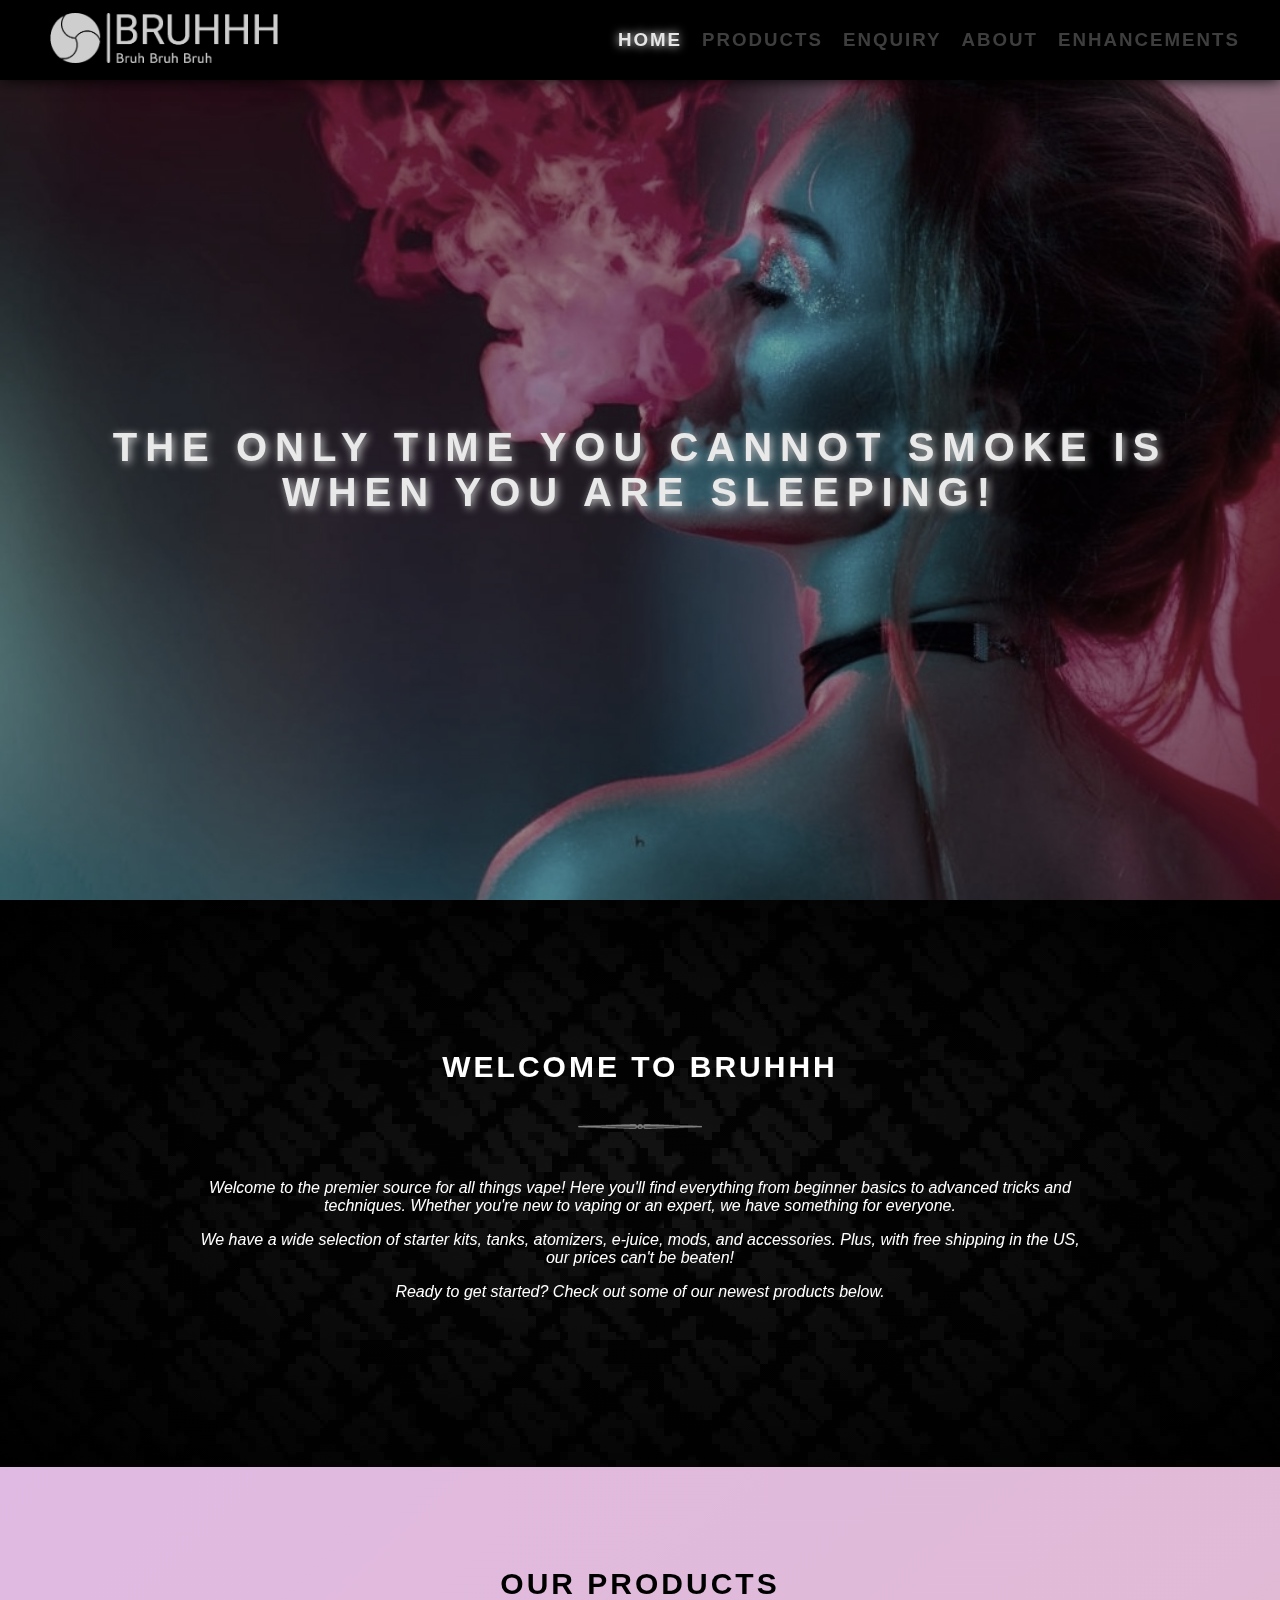
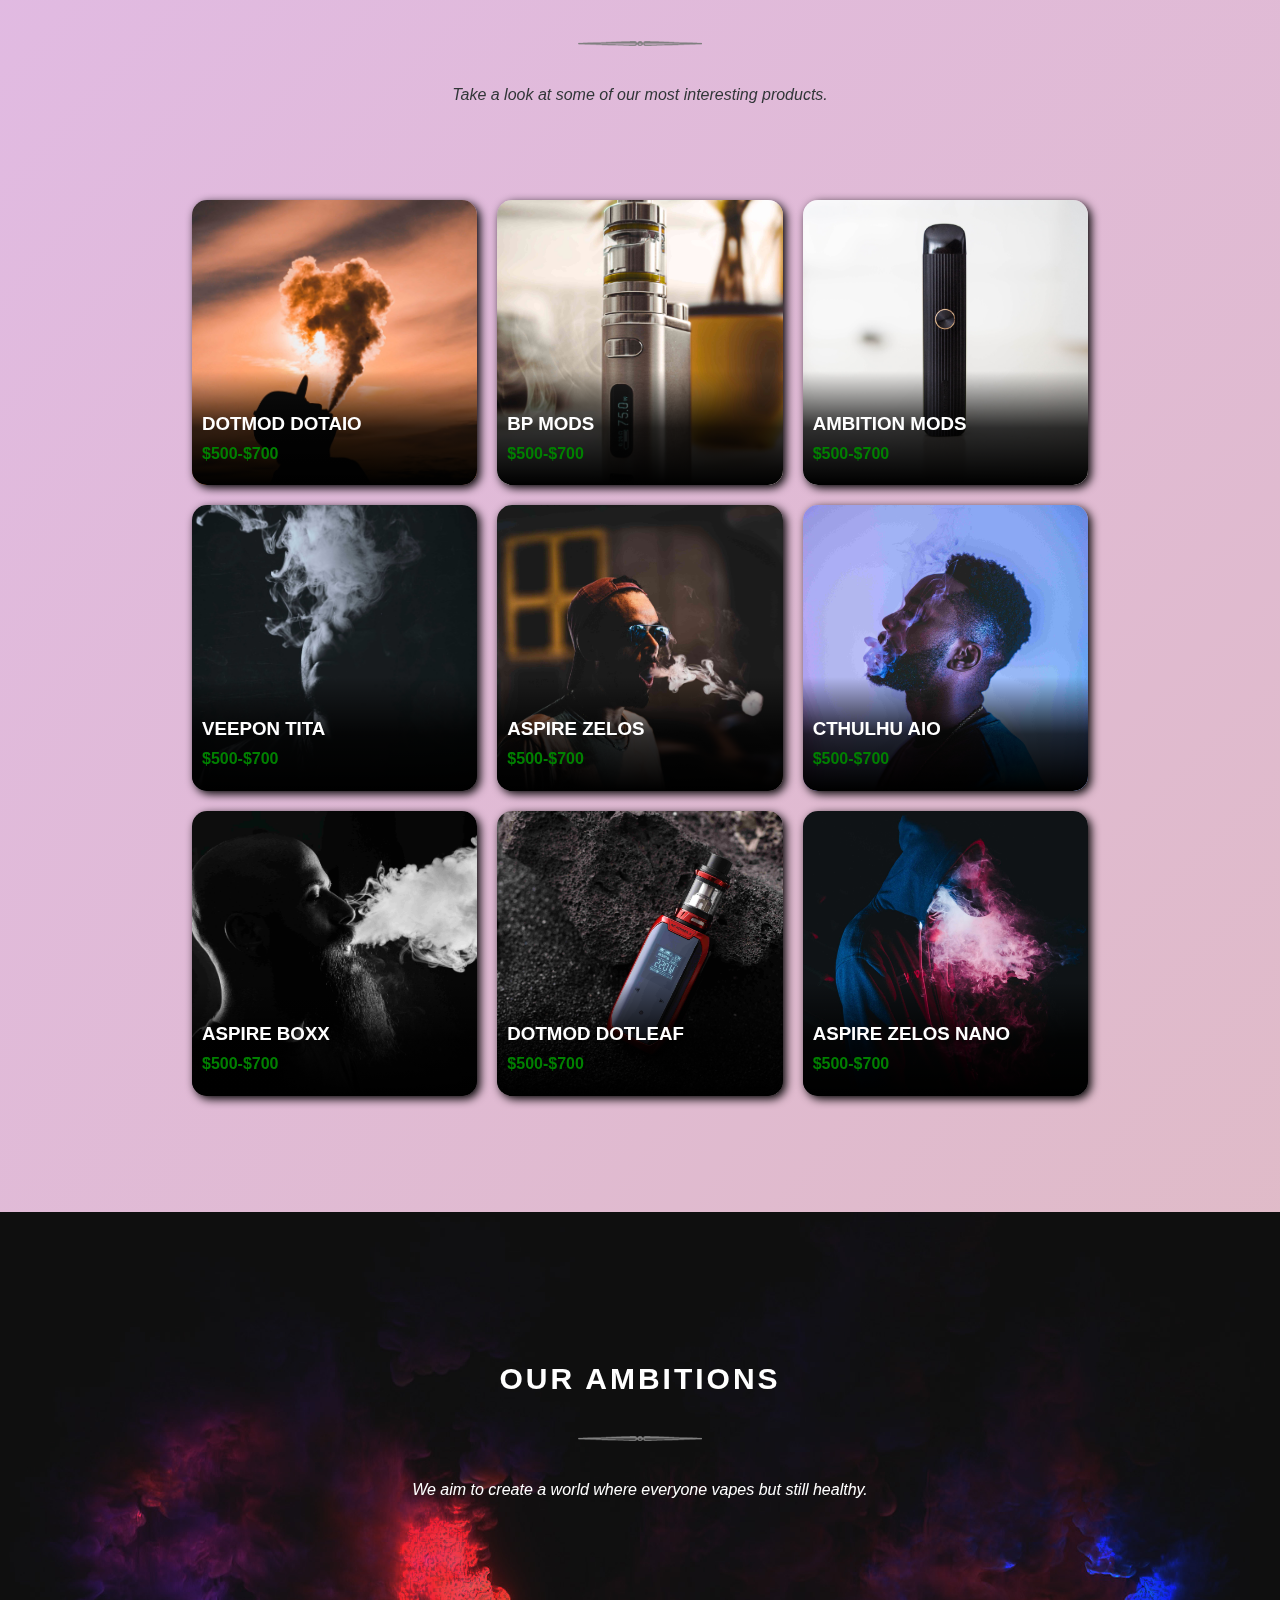
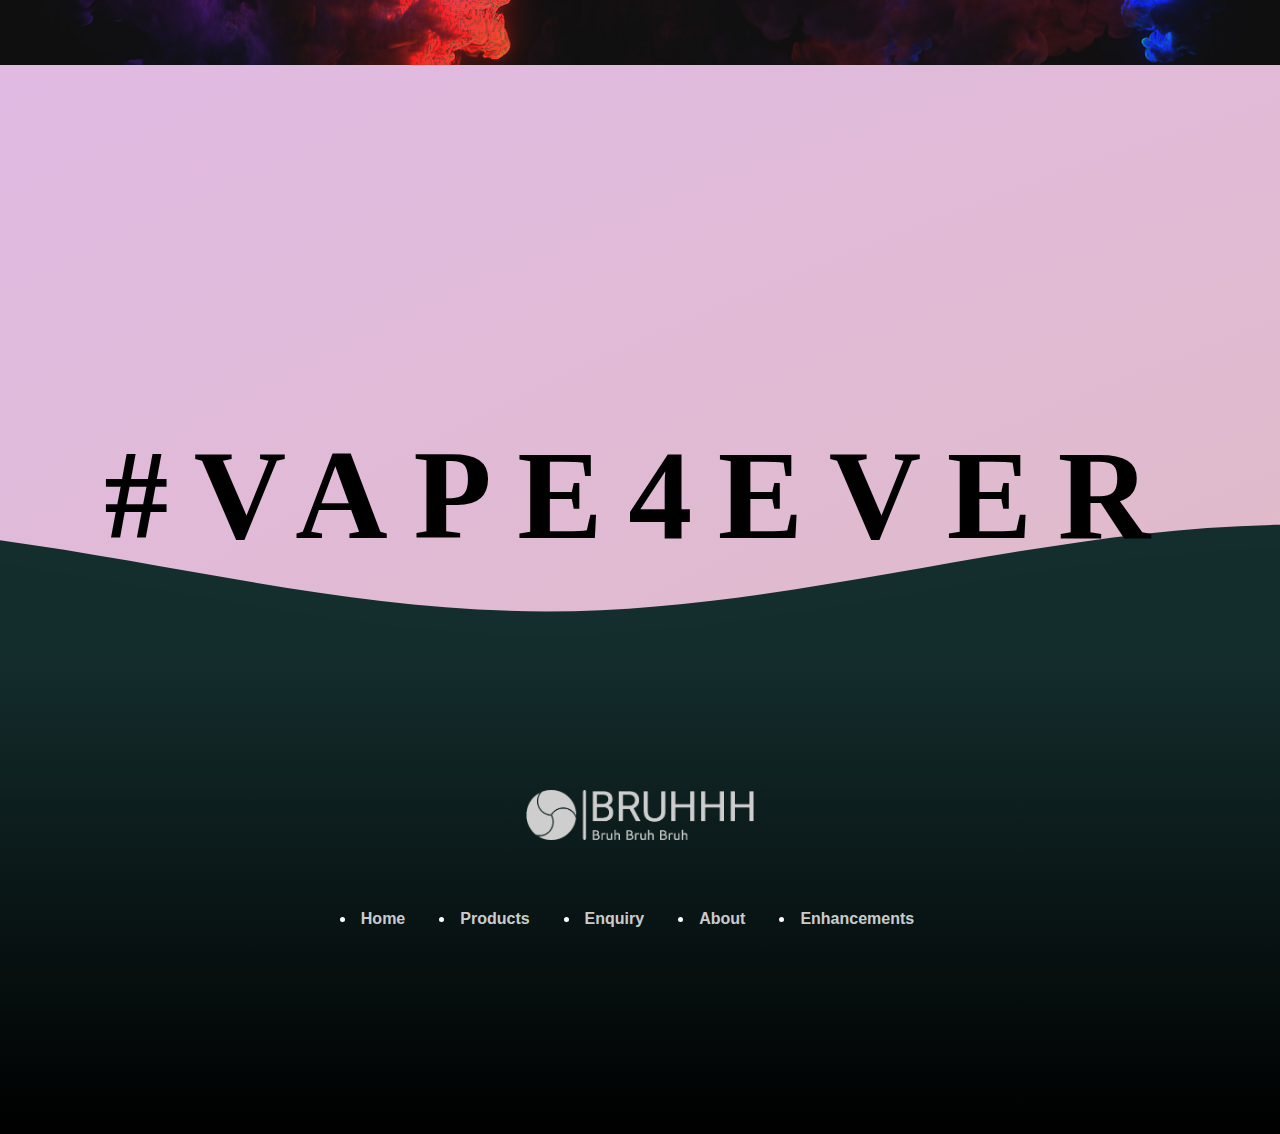
<file: index.html>
<!DOCTYPE html>
<html lang="en">
    <head>
        <title>BRUHHH</title>
        <link href="public/css/style.css" rel="stylesheet"/>
        <link rel="icon" type="image/png" href="public/images/logo/png/logo.png"/>
        <meta charset="utf-8"/>
        <meta name="author" content="The Chain Smokers"/>
        <meta name="keyword" content="Ass1 html css"/>
        <meta name="description" content="html css"/>
        <meta name="viewport" content="width=device-width, initial-scale=1.0"/>
        <meta name="content-source" content="https://thevapeclub.vn"/>
        <meta name="images-sources" content="internet"/>
        <meta name="presentation-video-link" content="https://www.youtube.com/watch?v=n5zfNCuBe04"/>
    </head>
    <body>
        <header>
            <section class="logo">
                <a href="index.html">
                    <img src="public/images/logo/png/logo-no-background.png" alt=""/>
                </a>
            </section>
            <section id="nav">
                <label id="expand-btn" for="openclose">
                    <img src="public/images/menu.svg" alt=""/>
                </label>
                <input type="checkbox" name="openclose" id="openclose"/>
                <nav>
                    <a class="nav-item active" href="index.html">
                        <h3>HOME</h3>
                    </a>
                    <a class="nav-item" href="products.html">
                        <h3>PRODUCTS</h3>
                    </a>
                    <a class="nav-item" href="enquiry.html">
                        <h3>ENQUIRY</h3>
                    </a>
                    <a class="nav-item" href="about.html">
                        <h3>ABOUT</h3>
                    </a>
                    <a class="nav-item" href="enhancements.html">
                        <h3>ENHANCEMENTS</h3>
                    </a>
                </nav>
            </section>
        </header>
        <main>
            <div id="container">
                <section>
                    <div id="banner">
                        <div id="banner-images">
                            <img src="public/images/home/banner.webp" alt=""/>
                            <img src="public/images/home/banner2.webp" alt=""/>
                            <img src="public/images/home/banner3.jpg" alt=""/>
                            <img src="public/images/home/colorfulsmoke.jpg" alt=""/>
                            <img src="public/images/home/banner.webp" alt=""/>
                        </div>
                        <h1>The only time you cannot smoke is when you are sleeping!</h1>
                    </div>
                    <div></div>
                </section>
                <section>
                    <div id="introduction">
                        <div id="intro-background">
                            <h2>Welcome to BRUHHH</h2>
                            <img class="divider" src="public/images/divider.png" alt=""/>
                            <div class="intro-desc">
                                <p><i>
                                    Welcome to the premier source for all things vape! Here you'll find everything from beginner basics to advanced tricks and techniques. Whether you're new to vaping or an expert, we have something for everyone.
                                </i></p>
                                <p><i>
                                    We have a wide selection of starter kits, tanks, atomizers, e-juice, mods, and accessories. Plus, with free shipping in the US, our prices can't be beaten!
                                </i></p>
                                <p><i>
                                    Ready to get started? Check out some of our newest products below.
                                </i></p>
                            </div>
                        </div>
                    </div>
                </section>
                <section>
                    <div class="sec3">
                        <h2>Our Products</h2>
                        <img class="divider" src="public/images/divider.png" alt=""/>
                        <p><i>Take a look at some of our most interesting products.</i></p>
                        <ul id="item-list">
                            <li>
                                <a href="products.html#item1" class="item-container">
                                    <div class="item" id="item-1">
                                        <img src="public/images/home/lamb1.jpg" alt=""/>
                                        <div class="item-desc">
                                            <h3>DOTMOD DOTAIO</h3>
                                            <p>How many people here ever fell in love with dotAIO Frost's see-through design?</p>
                                        </div>
                                        <div class="brief-info">
                                            <h3>DOTMOD DOTAIO</h3>
                                            <p class="product-price">$500-$700</p>
                                        </div>
                                    </div>
                                    <aside class="additional-info">
                                        <table class="info-table">
                                            <tr>
                                                <th></th>
                                                <th>Voltage</th>
                                                <th>Weight</th>
                                                <th>Price</th>
                                            </tr>
                                            <tr class="table-row">
                                                <td><strong>Base</strong></td>
                                                <td>1.0 V</td>
                                                <td>200 Grams</td>
                                                <td class="price">$500.00</td>
                                            </tr>
                                            <tr class="table-row">
                                                <td><strong>Premium</strong></td>
                                                <td>1.5 V</td>
                                                <td>250 Grams</td>
                                                <td class="price">$600.00</td>
                                            </tr>
                                            <tr class="table-row">
                                                <td><strong>Luxury</strong></td>
                                                <td>2 V</td>
                                                <td>300 Grams</td>
                                                <td class="price">$700.00</td>
                                            </tr>
                                        </table>
                                        <div class="avail-color">
                                            <strong>Available Colors and Designs:</strong>
                                            <ol>
                                                <li>Royal Vermilion Red</li>
                                                <li>Acient Verdigris Green</li>
                                                <li>Colossus Titian Brown</li>
                                            </ol>
                                        </div>
                                    </aside>
                                </a>
                            </li>
                            <li>
                                <a href="products.html#item2" class="item-container">
                                    <div class="item" id="item-2">
                                        <img src="public/images/home/lamb2.jpg" alt=""/>
                                        <div class="item-desc">
                                            <h3>BP MODS</h3>
                                            <p>Lightsaber is BP Mods' latest pod kit with a wide coil system, 1500mAh and 2200mAh battery versions, and a beautiful metal and wood grain design.</p>
                                        </div>
                                        <div class="brief-info">
                                            <h3>BP MODS</h3>
                                            <p class="product-price">$500-$700</p>
                                        </div>
                                    </div>
                                    <aside class="additional-info">
                                        <table class="info-table">
                                            <tr>
                                                <th></th>
                                                <th>Voltage</th>
                                                <th>Weight</th>
                                                <th>Price</th>
                                            </tr>
                                            <tr class="table-row">
                                                <td><strong>Base</strong></td>
                                                <td>1.0 V</td>
                                                <td>200 Grams</td>
                                                <td class="price">$500.00</td>
                                            </tr>
                                            <tr class="table-row">
                                                <td><strong>Premium</strong></td>
                                                <td>1.5 V</td>
                                                <td>250 Grams</td>
                                                <td class="price">$600.00</td>
                                            </tr>
                                            <tr class="table-row">
                                                <td><strong>Luxury</strong></td>
                                                <td>2 V</td>
                                                <td>300 Grams</td>
                                                <td class="price">$700.00</td>
                                            </tr>
                                        </table>
                                        <div class="avail-color">
                                            <strong>Available Colors and Designs:</strong>
                                            <ol>
                                                <li>Royal Vermilion Red</li>
                                                <li>Acient Verdigris Green</li>
                                                <li>Colossus Titian Brown</li>
                                            </ol>
                                        </div>
                                    </aside>
                                </a>
                            </li>
                            <li>
                                <a href="products.html#item3" class="item-container">
                                    <div class="item" id="item-3">
                                        <img src="public/images/home/lamb3.jpg" alt=""/>
                                        <div class="item-desc">
                                            <h3>AMBITION MODS</h3>
                                            <p>2.0 60W AIO Box is a collaboration product from Sunbox and Ambitions Mods. This unique design AIO uses 1 18650 battery with a capacity of up to 60W and a 0.91 inch OLED screen for easy monitoring during use.</p>
                                        </div>
                                        <div class="brief-info">
                                            <h3>AMBITION MODS</h3>
                                            <p class="product-price">$500-$700</p>
                                        </div>
                                    </div>
                                    <aside class="additional-info row-last">
                                        <table class="info-table">
                                            <tr>
                                                <th></th>
                                                <th>Voltage</th>
                                                <th>Weight</th>
                                                <th>Price</th>
                                            </tr>
                                            <tr class="table-row">
                                                <td><strong>Base</strong></td>
                                                <td>1.0 V</td>
                                                <td>200 Grams</td>
                                                <td class="price">$500.00</td>
                                            </tr>
                                            <tr class="table-row">
                                                <td><strong>Premium</strong></td>
                                                <td>1.5 V</td>
                                                <td>250 Grams</td>
                                                <td class="price">$600.00</td>
                                            </tr>
                                            <tr class="table-row">
                                                <td><strong>Luxury</strong></td>
                                                <td>2 V</td>
                                                <td>300 Grams</td>
                                                <td class="price">$700.00</td>
                                            </tr>
                                        </table>
                                        <div class="avail-color">
                                            <strong>Available Colors and Designs:</strong>
                                            <ol>
                                                <li>Royal Vermilion Red</li>
                                                <li>Acient Verdigris Green</li>
                                                <li>Colossus Titian Brown</li>
                                            </ol>
                                        </div>
                                    </aside>
                                </a>
                            </li>
                            <li>
                                <a href="products.html#item4" class="item-container">
                                    <div class="item" id="item-4">
                                        <img src="public/images/home/lamb4.jpg" alt=""/>
                                        <div class="item-desc">
                                            <h3>VEEPON TITA</h3>
                                            <p>Tita AIO is powered by Veepon's proprietary V60 chipset. In addition to the basic safety features, there is also an extremely high standard of precision. V60 for Tita AIO 60W stable power, easy to adjust and low latency, every time vape will be fast and very smooth.</p>
                                        </div>
                                        <div class="brief-info">
                                            <h3>VEEPON TITA</h3>
                                            <p class="product-price">$500-$700</p>
                                        </div>
                                    </div>
                                    <aside class="additional-info">
                                        <table class="info-table">
                                            <tr>
                                                <th></th>
                                                <th>Voltage</th>
                                                <th>Weight</th>
                                                <th>Price</th>
                                            </tr>
                                            <tr class="table-row">
                                                <td><strong>Base</strong></td>
                                                <td>1.0 V</td>
                                                <td>200 Grams</td>
                                                <td class="price">$500.00</td>
                                            </tr>
                                            <tr class="table-row">
                                                <td><strong>Premium</strong></td>
                                                <td>1.5 V</td>
                                                <td>250 Grams</td>
                                                <td class="price">$600.00</td>
                                            </tr>
                                            <tr class="table-row">
                                                <td><strong>Luxury</strong></td>
                                                <td>2 V</td>
                                                <td>300 Grams</td>
                                                <td class="price">$700.00</td>
                                            </tr>
                                        </table>
                                        <div class="avail-color">
                                            <strong>Available Colors and Designs:</strong>
                                            <ol>
                                                <li>Royal Vermilion Red</li>
                                                <li>Acient Verdigris Green</li>
                                                <li>Colossus Titian Brown</li>
                                            </ol>
                                        </div>
                                    </aside>
                                </a>
                            </li>
                            <li>
                                <a href="products.html#item5" class="item-container">
                                    <div class="item" id="item-5">
                                        <img src="public/images/home/lamb5.jpg" alt=""/>
                                        <div class="item-desc">
                                            <h3>ASPIRE ZELOS</h3>
                                            <p>Aspire's Zelos X starter kit comes bundled with the famous 22mm Nautilus 3 tank for its versatility and high performance, making it suitable for beginners.</p>
                                        </div>
                                        <div class="brief-info">
                                            <h3>ASPIRE ZELOS</h3>
                                            <p class="product-price">$500-$700</p>
                                        </div>
                                    </div>
                                    <aside class="additional-info">
                                        <table class="info-table">
                                            <tr>
                                                <th></th>
                                                <th>Voltage</th>
                                                <th>Weight</th>
                                                <th>Price</th>
                                            </tr>
                                            <tr class="table-row">
                                                <td><strong>Base</strong></td>
                                                <td>1.0 V</td>
                                                <td>200 Grams</td>
                                                <td class="price">$500.00</td>
                                            </tr>
                                            <tr class="table-row">
                                                <td><strong>Premium</strong></td>
                                                <td>1.5 V</td>
                                                <td>250 Grams</td>
                                                <td class="price">$600.00</td>
                                            </tr>
                                            <tr class="table-row">
                                                <td><strong>Luxury</strong></td>
                                                <td>2 V</td>
                                                <td>300 Grams</td>
                                                <td class="price">$700.00</td>
                                            </tr>
                                        </table>
                                        <div class="avail-color">
                                            <strong>Available Colors and Designs:</strong>
                                            <ol>
                                                <li>Royal Vermilion Red</li>
                                                <li>Acient Verdigris Green</li>
                                                <li>Colossus Titian Brown</li>
                                            </ol>
                                        </div>
                                    </aside>
                                </a>
                            </li>
                            <li>
                                <a href="products.html#item6" class="item-container">
                                    <div class="item" id="item-6">
                                        <img src="public/images/home/lamb6.jpg" alt=""/>
                                        <div class="item-desc">
                                            <h3>CTHULHU AIO</h3>
                                            <p>Cthulhu AIO Box has a maximum capacity of 60W, integrates a high-performance Atom chip with a 6ml boro tank and a diverse ventilation system.</p>
                                        </div>
                                        <div class="brief-info">
                                            <h3>CTHULHU AIO</h3>
                                            <p class="product-price">$500-$700</p>
                                        </div>
                                    </div>
                                    <aside class="additional-info row-last">
                                        <table class="info-table">
                                            <tr>
                                                <th></th>
                                                <th>Voltage</th>
                                                <th>Weight</th>
                                                <th>Price</th>
                                            </tr>
                                            <tr class="table-row">
                                                <td><strong>Base</strong></td>
                                                <td>1.0 V</td>
                                                <td>200 Grams</td>
                                                <td class="price">$500.00</td>
                                            </tr>
                                            <tr class="table-row">
                                                <td><strong>Premium</strong></td>
                                                <td>1.5 V</td>
                                                <td>250 Grams</td>
                                                <td class="price">$600.00</td>
                                            </tr>
                                            <tr class="table-row">
                                                <td><strong>Luxury</strong></td>
                                                <td>2 V</td>
                                                <td>300 Grams</td>
                                                <td class="price">$700.00</td>
                                            </tr>
                                        </table>
                                        <div class="avail-color">
                                            <strong>Available Colors and Designs:</strong>
                                            <ol>
                                                <li>Royal Vermilion Red</li>
                                                <li>Acient Verdigris Green</li>
                                                <li>Colossus Titian Brown</li>
                                            </ol>
                                        </div>
                                    </aside>
                                </a>
                            </li>
                            <li>
                                <a href="products.html#item7" class="item-container">
                                    <div class="item" id="item-7">
                                        <img src="public/images/home/lamb7.jpg" alt=""/>
                                        <div class="item-desc">
                                            <h3>ASPIRE BOXX</h3>
                                            <p>Aspire BOXX Kit is an AIO kit designed as a box mod with three power modes, powered by 1 18650 battery, with high compactness and flexibility.</p>
                                        </div>
                                        <div class="brief-info">
                                            <h3>ASPIRE BOXX</h3>
                                            <p class="product-price">$500-$700</p>
                                        </div>
                                    </div>
                                    <aside class="additional-info">
                                        <table class="info-table">
                                            <tr>
                                                <th></th>
                                                <th>Voltage</th>
                                                <th>Weight</th>
                                                <th>Price</th>
                                            </tr>
                                            <tr class="table-row">
                                                <td><strong>Base</strong></td>
                                                <td>1.0 V</td>
                                                <td>200 Grams</td>
                                                <td class="price">$500.00</td>
                                            </tr>
                                            <tr class="table-row">
                                                <td><strong>Premium</strong></td>
                                                <td>1.5 V</td>
                                                <td>250 Grams</td>
                                                <td class="price">$600.00</td>
                                            </tr>
                                            <tr class="table-row">
                                                <td><strong>Luxury</strong></td>
                                                <td>2 V</td>
                                                <td>300 Grams</td>
                                                <td class="price">$700.00</td>
                                            </tr>
                                        </table>
                                        <div class="avail-color">
                                            <strong>Available Colors and Designs:</strong>
                                            <ol>
                                                <li>Royal Vermilion Red</li>
                                                <li>Acient Verdigris Green</li>
                                                <li>Colossus Titian Brown</li>
                                            </ol>
                                        </div>
                                    </aside>
                                </a>
                            </li>
                            <li>
                                <a href="products.html#item8" class="item-container">
                                    <div class="item" id="item-8">
                                        <img src="public/images/home/lamb8.jpg" alt=""/>
                                        <div class="item-desc">
                                            <h3>DOTMOD DOTLEAF</h3>
                                            <p>DotLeaf gives users a whole new experience! You can comfortably use with dry herbs, the temperature of dotLeaf can be up to 245ºC so you can comfortably vape herbs at an extremely wide temperature range.</p>
                                        </div>
                                        <div class="brief-info">
                                            <h3>DOTMOD DOTLEAF</h3>
                                            <p class="product-price">$500-$700</p>
                                        </div>
                                    </div>
                                    <aside class="additional-info">
                                        <table class="info-table">
                                            <tr>
                                                <th></th>
                                                <th>Voltage</th>
                                                <th>Weight</th>
                                                <th>Price</th>
                                            </tr>
                                            <tr class="table-row">
                                                <td><strong>Base</strong></td>
                                                <td>1.0 V</td>
                                                <td>200 Grams</td>
                                                <td class="price">$500.00</td>
                                            </tr>
                                            <tr class="table-row">
                                                <td><strong>Premium</strong></td>
                                                <td>1.5 V</td>
                                                <td>250 Grams</td>
                                                <td class="price">$600.00</td>
                                            </tr>
                                            <tr class="table-row">
                                                <td><strong>Luxury</strong></td>
                                                <td>2 V</td>
                                                <td>300 Grams</td>
                                                <td class="price">$700.00</td>
                                            </tr>
                                        </table>
                                        <div class="avail-color">
                                            <strong>Available Colors and Designs:</strong>
                                            <ol>
                                                <li>Royal Vermilion Red</li>
                                                <li>Acient Verdigris Green</li>
                                                <li>Colossus Titian Brown</li>
                                            </ol>
                                        </div>
                                    </aside>
                                </a>
                            </li>
                            <li>
                                <a href="products.html#item9" class="item-container">
                                    <div class="item" id="item-9">
                                        <img src="public/images/home/lamb9.jpg" alt=""/>
                                        <div class="item-desc">
                                            <h3>ASPIRE ZELOS NANO</h3>
                                            <p>The Zelos Nano Kit is an MTL starter kit, the newest member of Aspire's Zelos series. With a compact design and a 1600mAh battery, this cute little starter kit promises to give you super smooth and fullness for any essential oil scent.</p>
                                        </div>
                                        <div class="brief-info">
                                            <h3>ASPIRE ZELOS NANO</h3>
                                            <p class="product-price">$500-$700</p>
                                        </div>
                                    </div>
                                    <aside class="additional-info row-last">
                                        <table class="info-table">
                                            <tr>
                                                <th></th>
                                                <th>Voltage</th>
                                                <th>Weight</th>
                                                <th>Price</th>
                                            </tr>
                                            <tr class="table-row">
                                                <td><strong>Base</strong></td>
                                                <td>1.0 V</td>
                                                <td>200 Grams</td>
                                                <td class="price">$500.00</td>
                                            </tr>
                                            <tr class="table-row">
                                                <td><strong>Premium</strong></td>
                                                <td>1.5 V</td>
                                                <td>250 Grams</td>
                                                <td class="price">$600.00</td>
                                            </tr>
                                            <tr class="table-row">
                                                <td><strong>Luxury</strong></td>
                                                <td>2 V</td>
                                                <td>300 Grams</td>
                                                <td class="price">$700.00</td>
                                            </tr>
                                        </table>
                                        <div class="avail-color">
                                            <strong>Available Colors and Designs:</strong>
                                            <ol>
                                                <li>Royal Vermilion Red</li>
                                                <li>Acient Verdigris Green</li>
                                                <li>Colossus Titian Brown</li>
                                            </ol>
                                        </div>
                                    </aside>
                                </a>
                            </li>
                        </ul>
                    </div>
                </section>
                <section>
                    <div id="outtroduction">
                        <h2>Our ambitions</h2>
                        <img class="divider" src="public/images/divider.png" alt=""/>
                        <p><i>We aim to create a world where everyone vapes but still healthy.</i></p>
                    </div>
                </section>
                <section>
                    <div id="before-footer-container">
                        <div id="before-footer">
                            <h2>#VAPE4EVER</h2>
                        </div>
                        <div id="waves-container">
                            <svg class="waves behind" xmlns="http://www.w3.org/2000/svg" xmlns:xlink="http://www.w3.org/1999/xlink"
                                viewBox="0 24 150 28" preserveAspectRatio="none" shape-rendering="auto">
                                <defs>
                                    <path id="gentle-wave1" d="M-160 44c30 0 58-18 88-18s 58 18 88 18 58-18 88-18 58 18 88 18 v44h-352z" />
                                </defs>
                                <g class="parallax">
                                    <use xlink:href="#gentle-wave1" x="48" y="0" fill="rgba(20,45,45, 1)" />
                                </g>
                            </svg>
                            <svg class="waves" xmlns="http://www.w3.org/2000/svg" xmlns:xlink="http://www.w3.org/1999/xlink"
                                viewBox="0 24 150 28" preserveAspectRatio="none" shape-rendering="auto">
                                <defs>
                                    <path id="gentle-wave2" d="M-160 44c30 0 58-18 88-18s 58 18 88 18 58-18 88-18 58 18 88 18 v44h-352z" />
                                </defs>
                                <g class="parallax">
                                    <use xlink:href="#gentle-wave2" x="48" y="3" fill="rgba(20,45,45, 0.8)" />
                                    <use xlink:href="#gentle-wave2" x="48" y="5" fill="rgba(20,45,45,0.6)" />
                                    <use xlink:href="#gentle-wave2" x="48" y="7" fill="rgb(20,45,45, 0.4)"/>
                                </g>
                            </svg>
                        </div>
                    </div>
                </section>
            </div>
        </main>
        <footer>
            <div id="footer">
                <section class="logo">
                    <a href="index.html">
                        <img src="public/images/logo/png/logo-no-background.png" alt=""/>
                    </a>
                </section>
                <section id="footer-nav">
                    <ul>
                        <li><a href="index.html">Home</a></li>
                        <li><a href="products.html">Products</a></li>
                        <li><a href="enquiry.html">Enquiry</a></li>
                        <li><a href="about.html">About</a></li>
                        <li><a href="enhancements.html">Enhancements</a></li>
                    </ul>
                </section>
            </div>
        </footer>
    </body>
</html>
</file>
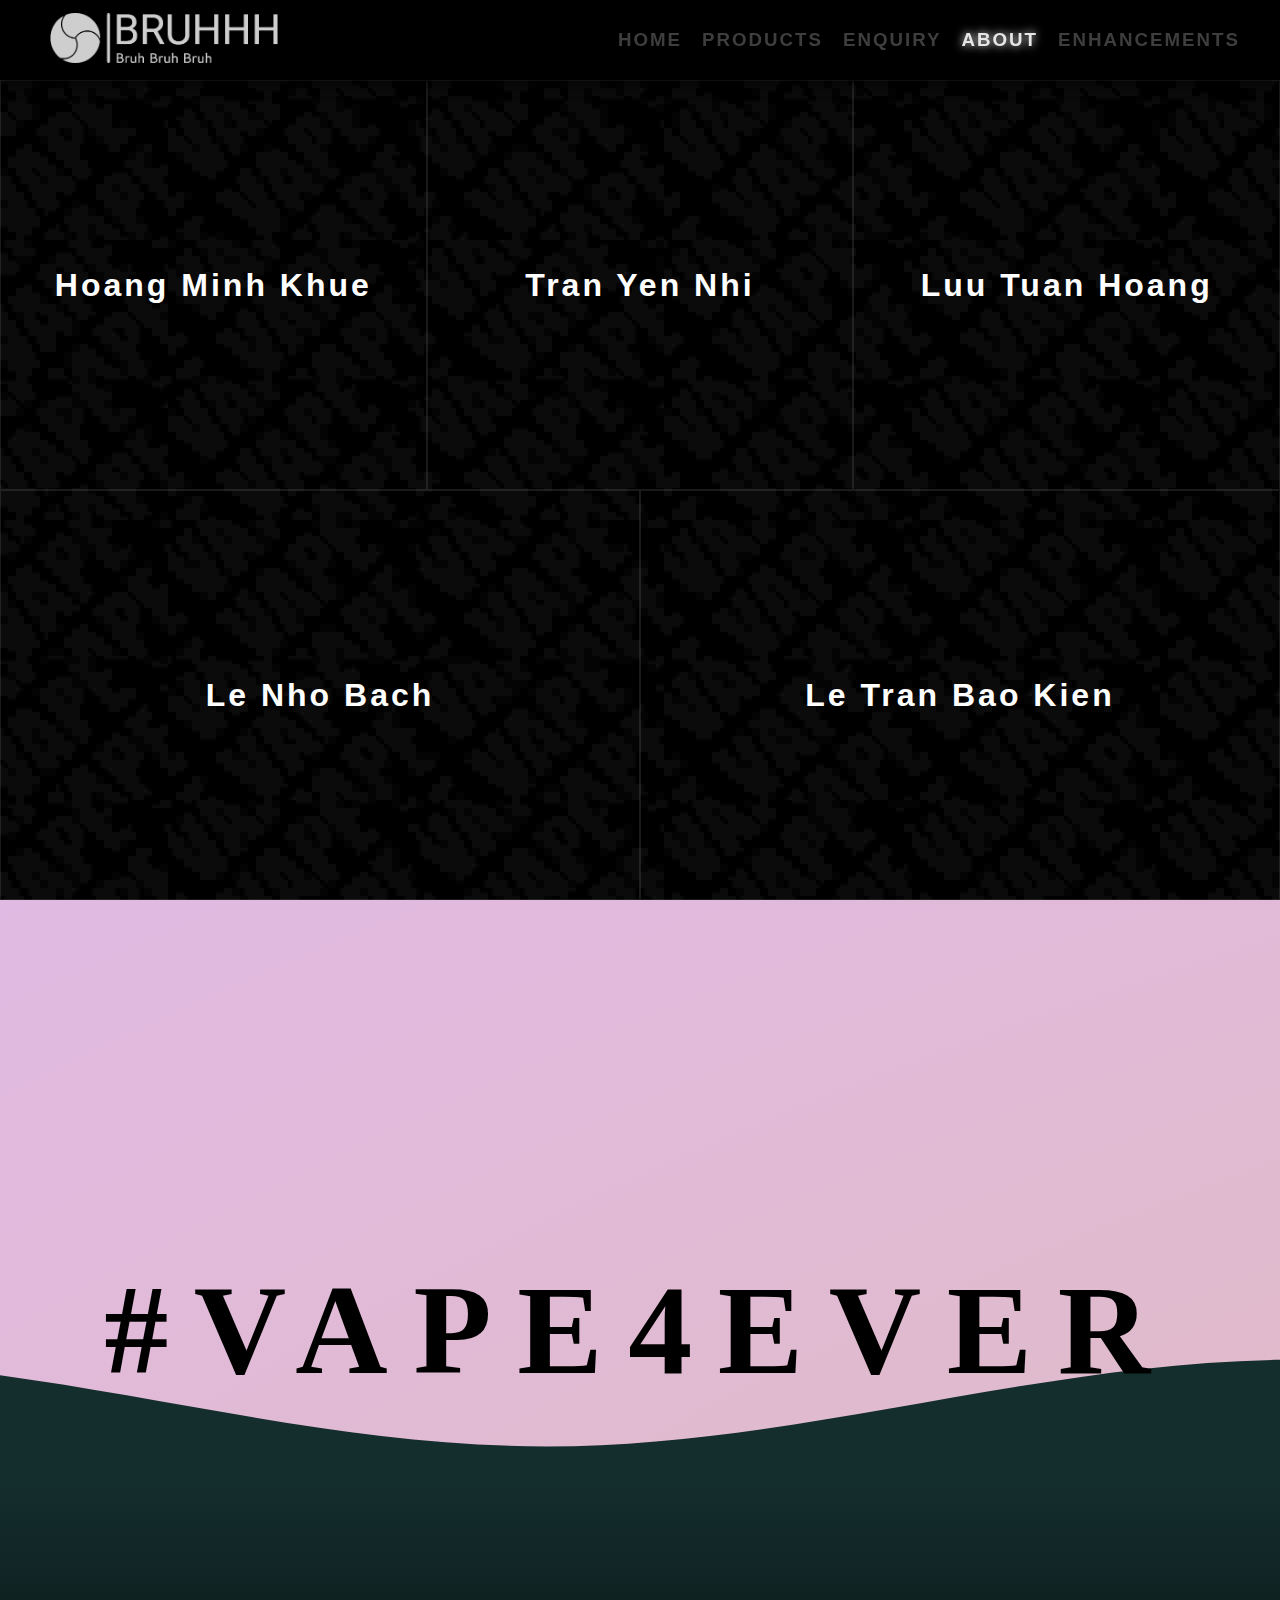
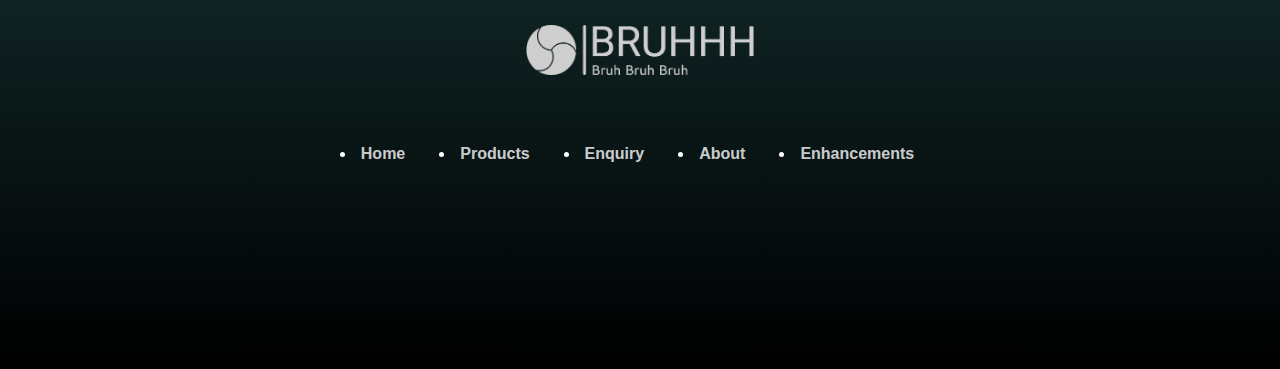
<file: about.html>
<!DOCTYPE html>
<html lang="en">
    <head>
        <title>BRUHHH</title>
        <link href="public/css/style.css" rel="stylesheet"/>
        <link rel="icon" type="image/png" href="public/images/logo/png/logo.png"/>
        <meta charset="utf-8"/>
        <meta name="author" content="The Chain Smokers"/>
        <meta name="keyword" content="Ass1 html css"/>
        <meta name="description" content="html css"/>
        <meta name="viewport" content="width=device-width, initial-scale=1.0"/>
        <meta name="content-source" content="https://thevapeclub.vn"/>
        <meta name="images-sources" content="internet"/>
        <meta name="presentation-video-link" content="https://www.youtube.com/watch?v=n5zfNCuBe04"/>
    </head>
    <body>
        <header>
            <section class="logo">
                <a href="index.html">
                    <img src="public/images/logo/png/logo-no-background.png" alt=""/>
                </a>
            </section>
            <section id="nav">
                <label id="expand-btn" for="openclose">
                    <img src="public/images/menu.svg" alt=""/>
                </label>
                <input type="checkbox" name="openclose" id="openclose"/>
                <nav>   
                    <a class="nav-item" href="index.html">
                        <h3>HOME</h3>
                    </a>
                    <a class="nav-item" href="products.html">
                        <h3>PRODUCTS</h3>
                    </a>
                    <a class="nav-item" href="enquiry.html">
                        <h3>ENQUIRY</h3>
                    </a>
                    <a class="nav-item active" href="about.html">
                        <h3>ABOUT</h3>
                    </a>
                    <a class="nav-item" href="enhancements.html">
                        <h3>ENHANCEMENTS</h3>
                    </a>
                </nav>
            </section>
        </header>
        <main>
            <div id="container">
                <section>
                    <div id="about-menu">
                        <div id="first-row">
                            <a href="mem2.html" id="khue" class="about-menu-item">
                                <h1>Hoang Minh Khue</h1>
                            </a>
                            <a href="mem1.html" id="nhi" class="about-menu-item">
                                <h1>Tran Yen Nhi</h1>
                            </a>
                            <a href="mem3.html" id="hoang" class="about-menu-item">
                                <h1>Luu Tuan Hoang</h1>
                            </a>
                        </div>
                        <div id="second-row">
                            <a href="mem4.html" id="bach" class="about-menu-item">
                                <h1>Le Nho Bach</h1>
                            </a>
                            <a href="mem5.html" id="kien" class="about-menu-item">
                                <h1>Le Tran Bao Kien</h1>
                            </a>
                        </div>
                    </div>
                </section>
                <section>
                    <div id="before-footer-container">
                        <div id="before-footer">
                            <h2>#VAPE4EVER</h2>
                        </div>
                        <div id="waves-container">
                            <svg class="waves behind" xmlns="http://www.w3.org/2000/svg" xmlns:xlink="http://www.w3.org/1999/xlink"
                                viewBox="0 24 150 28" preserveAspectRatio="none" shape-rendering="auto">
                                <defs>
                                    <path id="gentle-wave1" d="M-160 44c30 0 58-18 88-18s 58 18 88 18 58-18 88-18 58 18 88 18 v44h-352z" />
                                </defs>
                                <g class="parallax">
                                    <use xlink:href="#gentle-wave1" x="48" y="0" fill="rgba(20,45,45, 1)" />
                                </g>
                            </svg>
                            <svg class="waves" xmlns="http://www.w3.org/2000/svg" xmlns:xlink="http://www.w3.org/1999/xlink"
                                viewBox="0 24 150 28" preserveAspectRatio="none" shape-rendering="auto">
                                <defs>
                                    <path id="gentle-wave2" d="M-160 44c30 0 58-18 88-18s 58 18 88 18 58-18 88-18 58 18 88 18 v44h-352z" />
                                </defs>
                                <g class="parallax">
                                    <use xlink:href="#gentle-wave2" x="48" y="3" fill="rgba(20,45,45, 0.8)" />
                                    <use xlink:href="#gentle-wave2" x="48" y="5" fill="rgba(20,45,45,0.6)" />
                                    <use xlink:href="#gentle-wave2" x="48" y="7" fill="rgb(20,45,45, 0.4)"/>
                                </g>
                            </svg>
                        </div>
                    </div>
                </section>
            </div>
        </main>
        <footer>
            <div id="footer">
                <section class="logo">
                    <a href="index.html">
                        <img src="public/images/logo/png/logo-no-background.png" alt=""/>
                    </a>
                </section>
                <section id="footer-nav">
                    <ul>
                        <li><a href="index.html">Home</a></li>
                        <li><a href="products.html">Products</a></li>
                        <li><a href="enquiry.html">Enquiry</a></li>
                        <li><a href="about.html">About</a></li>
                        <li><a href="enhancements.html">Enhancements</a></li>
                    </ul>
                </section>
            </div>
        </footer>
    </body>
</html>
</file>
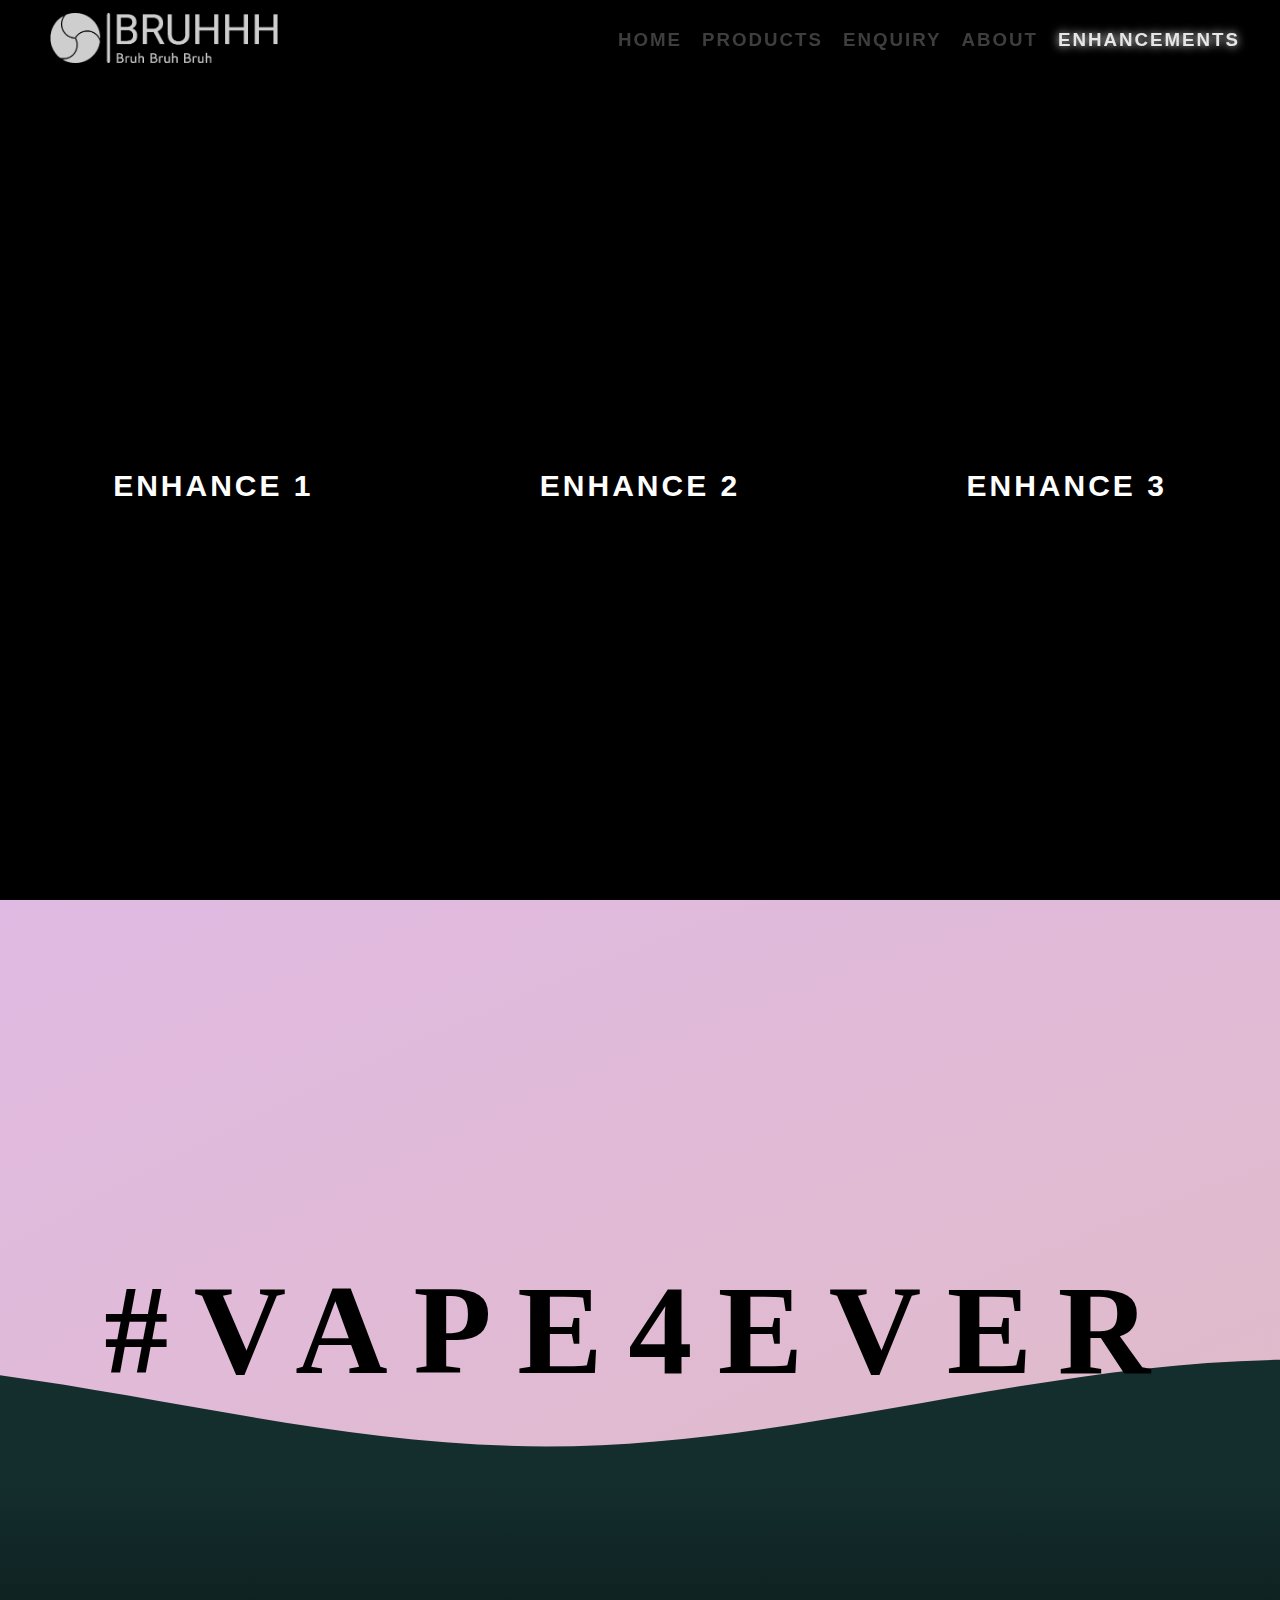
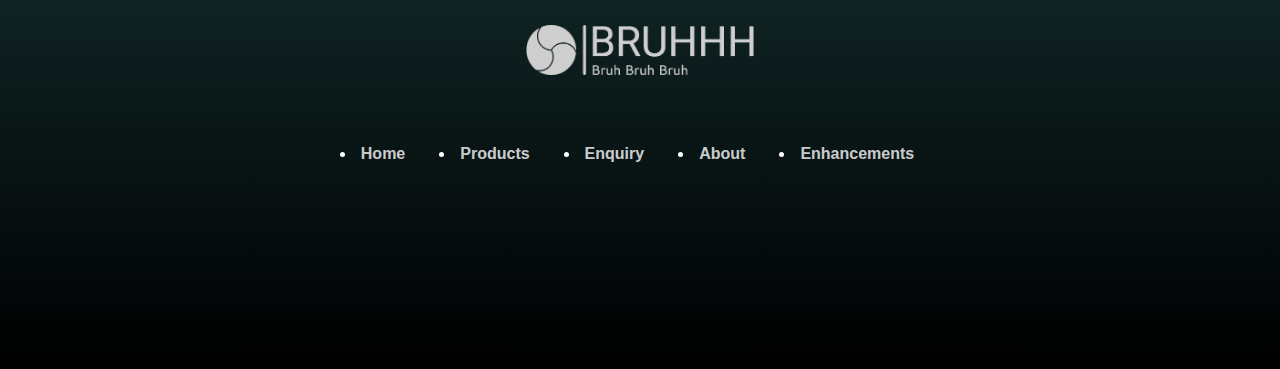
<file: enhancements.html>
<!DOCTYPE html>
<html lang="en">
    <head>
        <title>BRUHHH</title>
        <link href="public/css/style.css" rel="stylesheet"/>
        <link rel="icon" type="image/png" href="public/images/logo/png/logo.png"/>
        <meta charset="utf-8"/>
        <meta name="author" content="The Chain Smokers"/>
        <meta name="keyword" content="Ass1 html css"/>
        <meta name="description" content="html css"/>
        <meta name="viewport" content="width=device-width, initial-scale=1.0"/>
        <meta name="content-source" content="https://thevapeclub.vn"/>
        <meta name="images-sources" content="internet"/>
        <meta name="presentation-video-link" content="https://www.youtube.com/watch?v=n5zfNCuBe04"/>
    </head>
    <body>
        <header>
            <section class="logo">
                <a href="index.html">
                    <img src="public/images/logo/png/logo-no-background.png" alt=""/>
                </a>
            </section>
            <section id="nav">
                <label id="expand-btn" for="openclose">
                    <img src="public/images/menu.svg" alt=""/>
                </label>
                <input type="checkbox" name="openclose" id="openclose"/>
                <nav>
                    <a class="nav-item" href="index.html">
                        <h3>HOME</h3>
                    </a>
                    <a class="nav-item" href="products.html">
                        <h3>PRODUCTS</h3>
                    </a>
                    <a class="nav-item" href="enquiry.html">
                        <h3>ENQUIRY</h3>
                    </a>
                    <a class="nav-item" href="about.html">
                        <h3>ABOUT</h3>
                    </a>
                    <a class="nav-item active" href="enhancements.html">
                        <h3>ENHANCEMENTS</h3>
                    </a>
                </nav>
            </section>
        </header>
        <main>
            <div id="container">
                <section>
                    <div id="enhancements-container">
                        <a class="enhancement" href="index.html">
                            <h2>Enhance 1</h2>
                            <p>Expandable navigation menu when the screen width is small.</p>
                        </a>
                        <a class="enhancement" href="index.html">
                            <h2>Enhance 2</h2>
                            <p>Changing banner images at home page.</p>
                        </a>
                        <a class="enhancement" href="products.html#item1">
                            <h2>Enhance 3</h2>
                            <p>Sticky positioning button at products page that allow user to go to particular portion of the page.</p>
                        </a>
                    </div>
                </section>
                <section>
                    <div id="before-footer-container">
                        <div id="before-footer">
                            <h2>#VAPE4EVER</h2>
                        </div>
                        <div id="waves-container">
                            <svg class="waves behind" xmlns="http://www.w3.org/2000/svg" xmlns:xlink="http://www.w3.org/1999/xlink"
                                viewBox="0 24 150 28" preserveAspectRatio="none" shape-rendering="auto">
                                <defs>
                                    <path id="gentle-wave1" d="M-160 44c30 0 58-18 88-18s 58 18 88 18 58-18 88-18 58 18 88 18 v44h-352z" />
                                </defs>
                                <g class="parallax">
                                    <use xlink:href="#gentle-wave1" x="48" y="0" fill="rgba(20,45,45, 1)" />
                                </g>
                            </svg>
                            <svg class="waves" xmlns="http://www.w3.org/2000/svg" xmlns:xlink="http://www.w3.org/1999/xlink"
                                viewBox="0 24 150 28" preserveAspectRatio="none" shape-rendering="auto">
                                <defs>
                                    <path id="gentle-wave2" d="M-160 44c30 0 58-18 88-18s 58 18 88 18 58-18 88-18 58 18 88 18 v44h-352z" />
                                </defs>
                                <g class="parallax">
                                    <use xlink:href="#gentle-wave2" x="48" y="3" fill="rgba(20,45,45, 0.8)" />
                                    <use xlink:href="#gentle-wave2" x="48" y="5" fill="rgba(20,45,45,0.6)" />
                                    <use xlink:href="#gentle-wave2" x="48" y="7" fill="rgb(20,45,45, 0.4)"/>
                                </g>
                            </svg>
                        </div>
                    </div>
                </section>
            </div>
        </main>
        <footer>
            <div id="footer">
                <section class="logo">
                    <a href="index.html">
                        <img src="public/images/logo/png/logo-no-background.png" alt=""/>
                    </a>
                </section>
                <section id="footer-nav">
                    <ul>
                        <li><a href="index.html">Home</a></li>
                        <li><a href="products.html">Products</a></li>
                        <li><a href="enquiry.html">Enquiry</a></li>
                        <li><a href="about.html">About</a></li>
                        <li><a href="enhancements.html">Enhancements</a></li>
                    </ul>
                </section>
            </div>
        </footer>
    </body>
</html>
</file>
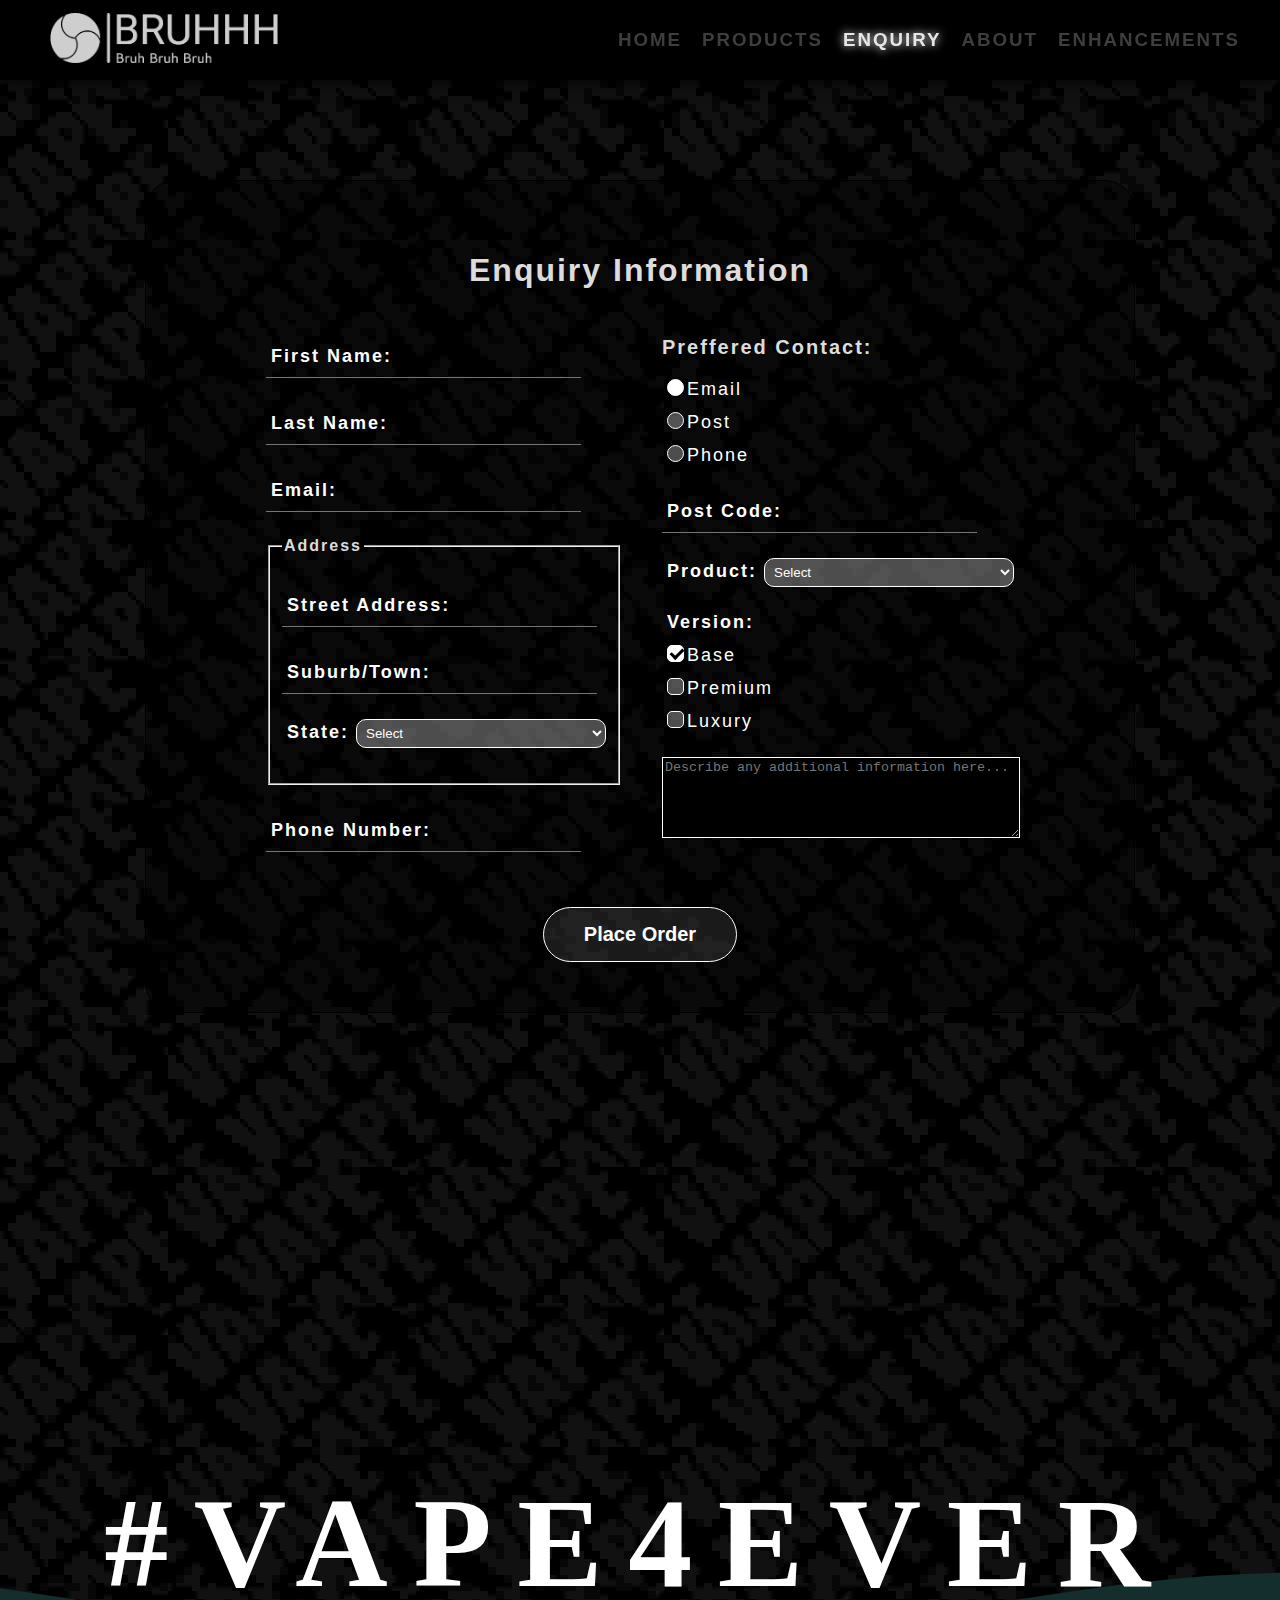
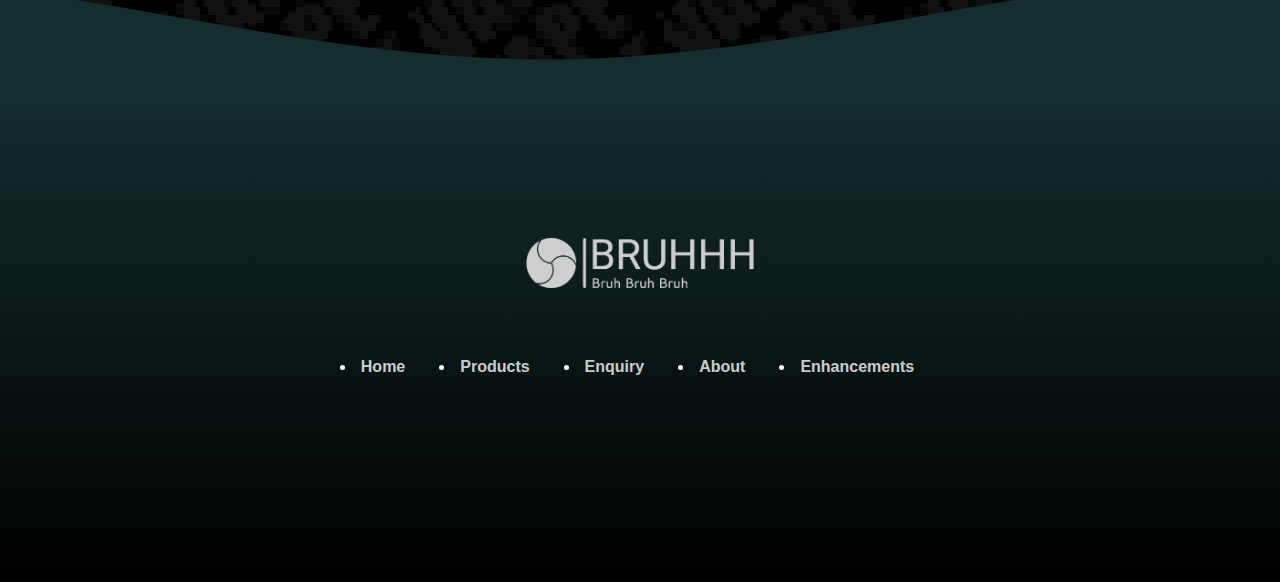
<file: enquiry.html>
<!DOCTYPE html>
<html lang="en">
    <head>
        <title>BRUHHH</title>
        <link href="public/css/style.css" rel="stylesheet"/>
        <link rel="icon" type="image/png" href="public/images/logo/png/logo.png"/>
        <meta charset="utf-8"/>
        <meta name="author" content="The Chain Smokers"/>
        <meta name="keyword" content="Ass1 html css"/>
        <meta name="description" content="html css"/>
        <meta name="viewport" content="width=device-width, initial-scale=1.0"/>
        <meta name="content-source" content="https://thevapeclub.vn"/>
        <meta name="images-sources" content="internet"/>
        <meta name="presentation-video-link" content="https://www.youtube.com/watch?v=n5zfNCuBe04"/>
    </head>
    <body>
        <header>
            <section class="logo">
                <a href="index.html">
                    <img src="public/images/logo/png/logo-no-background.png" alt=""/>
                </a>
            </section>
            <section id="nav">
                <label id="expand-btn" for="openclose">
                    <img src="public/images/menu.svg" alt=""/>
                </label>
                <input type="checkbox" name="openclose" id="openclose"/>
                <nav>
                    <a class="nav-item" href="index.html">
                        <h3>HOME</h3>
                    </a>
                    <a class="nav-item" href="products.html">
                        <h3>PRODUCTS</h3>
                    </a>
                    <a class="nav-item active" href="enquiry.html">
                        <h3>ENQUIRY</h3>
                    </a>
                    <a class="nav-item" href="about.html">
                        <h3>ABOUT</h3>
                    </a>
                    <a class="nav-item" href="enhancements.html">
                        <h3>ENHANCEMENTS</h3>
                    </a>
                </nav>
            </section>
        </header>
        <main>
            <div id="container" class="enquiry">
                <div id="enquiry-form">
                    <form action="https://mercury.swin.edu.au/it000000/formtest.php" method="post">
                        <h1>Enquiry Information</h1>
                        <div id="input-fields">
                            <div>
                                <div class="group">
                                    <input type="text" class="text-input" id="1stname" name="1stname" pattern="[A-Za-z]{0-25}" required="required" />
                                    <span class="highlight"></span>
                                    <span class="bar"></span>
                                    <label for="1stname"><strong>First Name: </strong></label>
                                </div>
                                <div class="group">
                                    <input type="text" id="lastname" name="lastname" pattern="[A-Za-z]{0-25}" required="required" />
                                    <span class="highlight"></span>
                                    <span class="bar"></span>
                                    <label for="lastname"><strong>Last Name: </strong></label>
                                </div>
                                <div class="group">
                                    <input type="email" id="email" name="email" required="required" />
                                    <span class="highlight"></span>
                                    <span class="bar"></span>
                                    <label for="email"><strong>Email: </strong></label>
                                </div>
                                <fieldset>
                                    <legend><strong>Address</strong></legend>
                                    <div class="group">
                                        <input type="text" id="street" name="street" maxlength="40" required="required" />
                                        <span class="highlight"></span>
                                        <span class="bar"></span>
                                        <label for="street"><strong>Street Address: </strong></label>
                                    </div>
                                    <div class="group">
                                        <input type="text" id="town" name="town" maxlength="20" required="required" />
                                        <span class="highlight"></span>
                                        <span class="bar"></span>
                                        <label for="town"><strong>Suburb/Town: </strong></label>
                                    </div>
                                    <div class="other-group select">
                                        <label for="state"><strong>State: </strong></label>
                                        <select id="state" name="state" required="required">
                                            <option value="">Select</option>
                                            <option value="vic">VIC</option>
                                            <option value="nsw">NSW</option>
                                            <option value="qld">QLD</option>
                                            <option value="nt">NT</option>
                                            <option value="wa">WA</option>
                                            <option value="sa">SA</option>
                                            <option value="tas">TAS</option>
                                            <option value="act">ACT</option>
                                        </select>
                                    </div>
                                </fieldset>
                                <div class="group">
                                    <input type="text" id="phonenumber" name="phone" pattern="[+][0-9]{8-10}" required="required" />
                                    <span class="highlight"></span>
                                    <span class="bar"></span>
                                    <label for="phonenumber"><strong>Phone Number: </strong></label>
                                </div>
                            </div>
                            <div>
                                <div class="other-group radio-group">
                                    <p id="prefcontact"><strong>Preffered Contact: </strong></p>
                                    <label class="option-group">Email
                                        <input type="radio" id="prefemail" name="prefcontact" value="email" checked="checked"/>
                                        <span class="radio-checkmark"></span>
                                    </label>
                                    <label class="option-group">Post
                                        <input type="radio" id="post" name="prefcontact" value="post"/>
                                        <span class="radio-checkmark"></span>
                                    </label>
                                    <label class="option-group">Phone
                                        <input type="radio" id="phone" name="prefcontact" value="phone"/>
                                        <span class="radio-checkmark"></span>
                                    </label>
                                </div>
                                <div class="group">
                                    <input type="text" id="postcode" name="postcode" pattern="[0-9]{4}" required="required" />
                                    <span class="highlight"></span>
                                    <span class="bar"></span>
                                    <label for="postcode"><strong>Post Code: </strong></label>
                                </div>
                                <div class="other-group select">
                                    <label for="product"><strong>Product: </strong></label>
                                    <select id="product" name="product" required="required">
                                        <option value="">Select</option>
                                        <option value="p1">DOTMOD DOTAIO</option>
                                        <option value="p2">BP MODS</option>
                                        <option value="p3">AMBITION MODS</option>
                                        <option value="p4">VEEPON TITA</option>
                                        <option value="p5">ASPIRE ZELOS</option>
                                        <option value="p6">CTHULHU AIO</option>
                                        <option value="p7">ASPIRE BOXX</option>
                                        <option value="p8">DOTMOD DOTLEAF</option>
                                        <option value="p9">ASPIRE ZELOS NANO</option>
                                    </select>
                                </div>
                                <div  class="other-group box-group">
                                    <label><strong>Version: </strong></label>
                                    <label for="fea1" class="option-group">Base
                                        <input type="checkbox" id="fea1" name="fea1" value="fea1" checked="checked"/>
                                        <span class="box-checkmark"></span>
                                    </label>
                                    <label for="fea2" class="option-group">Premium
                                        <input type="checkbox" id="fea2" name="fea2" value="fea2"/>
                                        <span class="box-checkmark"></span>
                                    </label>
                                    <label for="fea3" class="option-group">Luxury
                                        <input type="checkbox" id="fea3" name="fea3" value="fea3"/>
                                        <span class="box-checkmark"></span>
                                    </label>
                                </div>
                                <textarea name="addition" rows="5" placeholder="Describe any additional information here..."></textarea>
                            </div>
                        </div>
                        <input class="shop-btn" type="submit" value="Place Order"/>
                    </form>
                </div>
                <section>
                    <div id="before-footer-container">
                        <div id="before-footer">
                            <h2>#VAPE4EVER</h2>
                        </div>
                        <div id="waves-container">
                            <svg class="waves behind" xmlns="http://www.w3.org/2000/svg" xmlns:xlink="http://www.w3.org/1999/xlink"
                                viewBox="0 24 150 28" preserveAspectRatio="none" shape-rendering="auto">
                                <defs>
                                    <path id="gentle-wave1" d="M-160 44c30 0 58-18 88-18s 58 18 88 18 58-18 88-18 58 18 88 18 v44h-352z" />
                                </defs>
                                <g class="parallax">
                                    <use xlink:href="#gentle-wave1" x="48" y="0" fill="rgba(20,45,45, 1)" />
                                </g>
                            </svg>
                            <svg class="waves" xmlns="http://www.w3.org/2000/svg" xmlns:xlink="http://www.w3.org/1999/xlink"
                                viewBox="0 24 150 28" preserveAspectRatio="none" shape-rendering="auto">
                                <defs>
                                    <path id="gentle-wave2" d="M-160 44c30 0 58-18 88-18s 58 18 88 18 58-18 88-18 58 18 88 18 v44h-352z" />
                                </defs>
                                <g class="parallax">
                                    <use xlink:href="#gentle-wave2" x="48" y="3" fill="rgba(20,45,45, 0.8)" />
                                    <use xlink:href="#gentle-wave2" x="48" y="5" fill="rgba(20,45,45,0.6)" />
                                    <use xlink:href="#gentle-wave2" x="48" y="7" fill="rgb(20,45,45, 0.4)"/>
                                </g>
                            </svg>
                        </div>
                    </div>
                </section>
            </div>
        </main>
        <footer>
            <div id="footer">
                <section class="logo">
                    <a href="index.html">
                        <img src="public/images/logo/png/logo-no-background.png" alt=""/>
                    </a>
                </section>
                <section id="footer-nav">
                    <ul>
                        <li><a href="index.html">Home</a></li>
                        <li><a href="products.html">Products</a></li>
                        <li><a href="enquiry.html">Enquiry</a></li>
                        <li><a href="about.html">About</a></li>
                        <li><a href="enhancements.html">Enhancements</a></li>
                    </ul>
                </section>
            </div>
        </footer>
    </body>
</html>
</file>
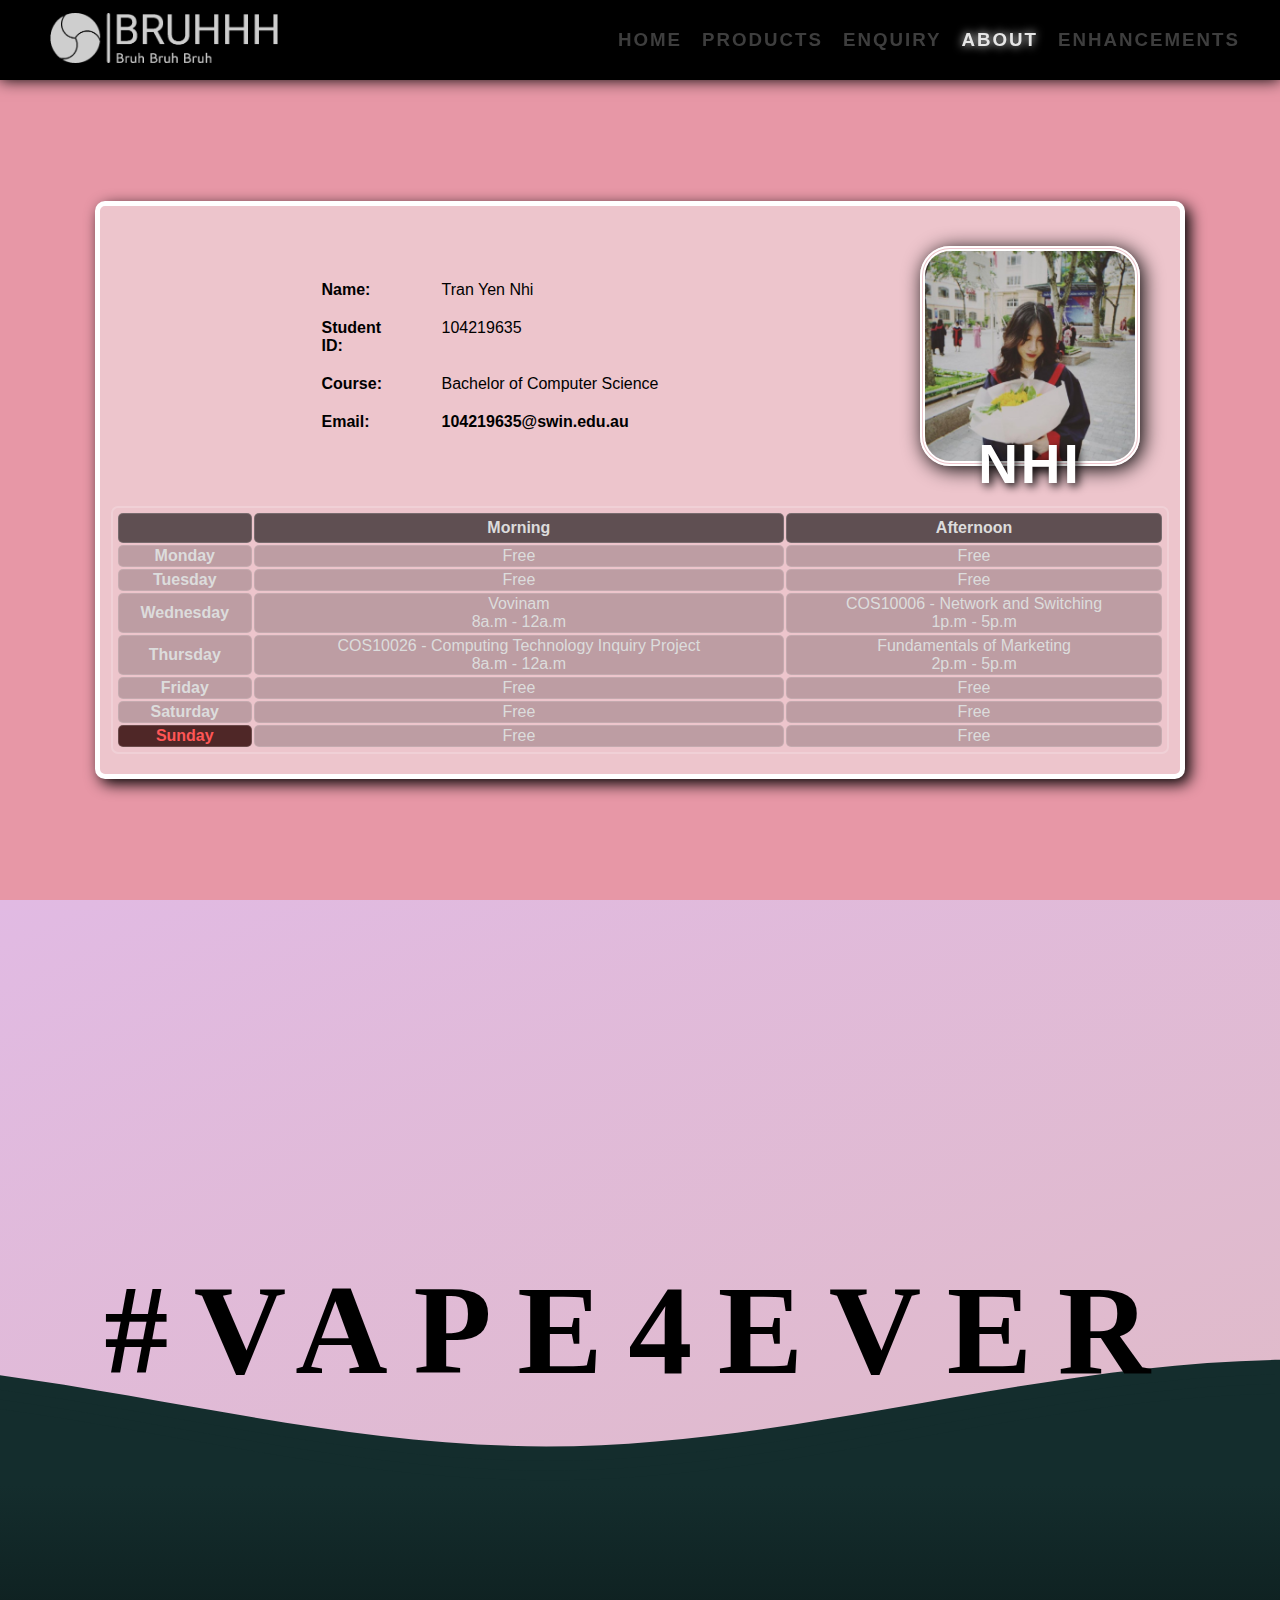
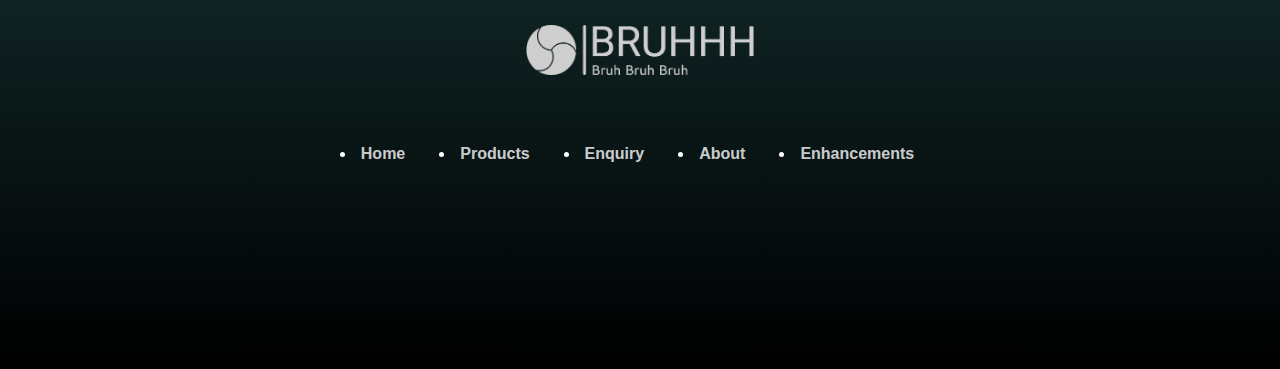
<file: mem1.html>
<!DOCTYPE html>
<html lang="en">
    <head>
        <title>BRUHHH</title>
        <link href="public/css/style.css" rel="stylesheet"/>
        <link rel="icon" type="image/png" href="public/images/logo/png/logo.png"/>
        <meta charset="utf-8"/>
        <meta name="author" content="The Chain Smokers"/>
        <meta name="keyword" content="Ass1 html css"/>
        <meta name="description" content="html css"/>
        <meta name="viewport" content="width=device-width, initial-scale=1.0"/>
        <meta name="content-source" content="https://thevapeclub.vn"/>
        <meta name="images-sources" content="internet"/>
        <meta name="presentation-video-link" content="https://www.youtube.com/watch?v=n5zfNCuBe04"/>
    </head>
    <body>
        <header>
            <section class="logo">
                <a href="index.html">
                    <img src="public/images/logo/png/logo-no-background.png" alt=""/>
                </a>
            </section>
            <section id="nav">
                <label id="expand-btn" for="openclose">
                    <img src="public/images/menu.svg" alt=""/>
                </label>
                <input type="checkbox" name="openclose" id="openclose"/>
                <nav>
                    <a class="nav-item" href="index.html">
                        <h3>HOME</h3>
                    </a>
                    <a class="nav-item" href="products.html">
                        <h3>PRODUCTS</h3>
                    </a>
                    <a class="nav-item" href="enquiry.html">
                        <h3>ENQUIRY</h3>
                    </a>
                    <a class="nav-item active" href="about.html">
                        <h3>ABOUT</h3>
                    </a>
                    <a class="nav-item" href="enhancements.html">
                        <h3>ENHANCEMENTS</h3>
                    </a>
                </nav>
            </section>
        </header>
        <main>
            <div id="container">
                <section>
                    <div id="nhi-details" class="member-details">
                        <div class="wrapper">
                            <div class="details-container">
                                <div class="info-container">
                                    <div class="member-info">
                                        <dl class="single-info">
                                            <dt><strong>Name: </strong></dt>
                                            <dd>Tran Yen Nhi</dd>
                                        </dl>
                                        <dl class="single-info">
                                            <dt><strong>Student ID: </strong></dt>
                                            <dd>104219635</dd>
                                        </dl>
                                        <dl class="single-info">
                                            <dt><strong>Course: </strong></dt>
                                            <dd>Bachelor of Computer Science</dd>
                                        </dl>
                                        <dl class="single-info">
                                            <dt><strong>Email: </strong></dt>
                                            <dd><a href="104219635@swin.edu.au" class="email-link">104219635@swin.edu.au</a></dd>
                                        </dl>
                                    </div>
                                </div>
                                <figure class="figure">
                                    <div class="img-container">
                                        <img src="public/images/about/nhi.jpg" alt="Nhi"/>
                                    </div>
                                    <figcaption><h2>NHI</h2></figcaption>
                                </figure>
                            </div>
                            <div class="table-container">
                                <table>
                                    <tr>
                                        <th></th>
                                        <th>Morning</th>
                                        <th>Afternoon</th>
                                    </tr>
                                    <tr class="table-row">
                                        <td><strong>Monday</strong></td>
                                        <td>Free</td>
                                        <td>Free</td>
                                    </tr>
                                    <tr class="table-row">
                                        <td><strong>Tuesday</strong></td>
                                        <td>Free</td>
                                        <td>Free</td>
                                    </tr>
                                    <tr class="table-row">
                                        <td><strong>Wednesday</strong></td>
                                        <td>Vovinam <br/>8a.m - 12a.m</td>
                                        <td>COS10006 - Network and Switching <br/>1p.m - 5p.m</td>
                                    </tr>
                                    <tr class="table-row">
                                        <td><strong>Thursday</strong></td>
                                        <td>COS10026 - Computing Technology Inquiry Project <br/>8a.m - 12a.m </td>
                                        <td>Fundamentals of Marketing <br/>2p.m - 5p.m</td>
                                    </tr>
                                    <tr class="table-row">
                                        <td><strong>Friday</strong></td>
                                        <td>Free</td>
                                        <td>Free</td>
                                    </tr>
                                    <tr class="table-row">
                                        <td><strong>Saturday</strong></td>
                                        <td>Free</td>
                                        <td>Free</td>
                                    </tr>
                                    <tr class="table-row">
                                        <td class="sunday"><strong>Sunday</strong></td>
                                        <td class="sunday-td">Free</td>
                                        <td class="sunday-td">Free</td>
                                    </tr>
                                </table>
                            </div>
                        </div>
                    </div>
                </section>
                <section>
                    <div id="before-footer-container">
                        <div id="before-footer">
                            <h2>#VAPE4EVER</h2>
                        </div>
                        <div id="waves-container">
                            <svg class="waves behind" xmlns="http://www.w3.org/2000/svg" xmlns:xlink="http://www.w3.org/1999/xlink"
                                viewBox="0 24 150 28" preserveAspectRatio="none" shape-rendering="auto">
                                <defs>
                                    <path id="gentle-wave1" d="M-160 44c30 0 58-18 88-18s 58 18 88 18 58-18 88-18 58 18 88 18 v44h-352z" />
                                </defs>
                                <g class="parallax">
                                    <use xlink:href="#gentle-wave1" x="48" y="0" fill="rgba(20,45,45, 1)" />
                                </g>
                            </svg>
                            <svg class="waves" xmlns="http://www.w3.org/2000/svg" xmlns:xlink="http://www.w3.org/1999/xlink"
                                viewBox="0 24 150 28" preserveAspectRatio="none" shape-rendering="auto">
                                <defs>
                                    <path id="gentle-wave2" d="M-160 44c30 0 58-18 88-18s 58 18 88 18 58-18 88-18 58 18 88 18 v44h-352z" />
                                </defs>
                                <g class="parallax">
                                    <use xlink:href="#gentle-wave2" x="48" y="3" fill="rgba(20,45,45, 0.8)" />
                                    <use xlink:href="#gentle-wave2" x="48" y="5" fill="rgba(20,45,45,0.6)" />
                                    <use xlink:href="#gentle-wave2" x="48" y="7" fill="rgb(20,45,45, 0.4)"/>
                                </g>
                            </svg>
                        </div>
                    </div>
                </section>
            </div>
        </main>
        <footer>
            <div id="footer">
                <section class="logo">
                    <a href="index.html">
                        <img src="public/images/logo/png/logo-no-background.png" alt=""/>
                    </a>
                </section>
                <section id="footer-nav">
                    <ul>
                        <li><a href="index.html">Home</a></li>
                        <li><a href="products.html">Products</a></li>
                        <li><a href="enquiry.html">Enquiry</a></li>
                        <li><a href="about.html">About</a></li>
                        <li><a href="enhancements.html">Enhancements</a></li>
                    </ul>
                </section>
            </div>
        </footer>
    </body>
</html>
</file>
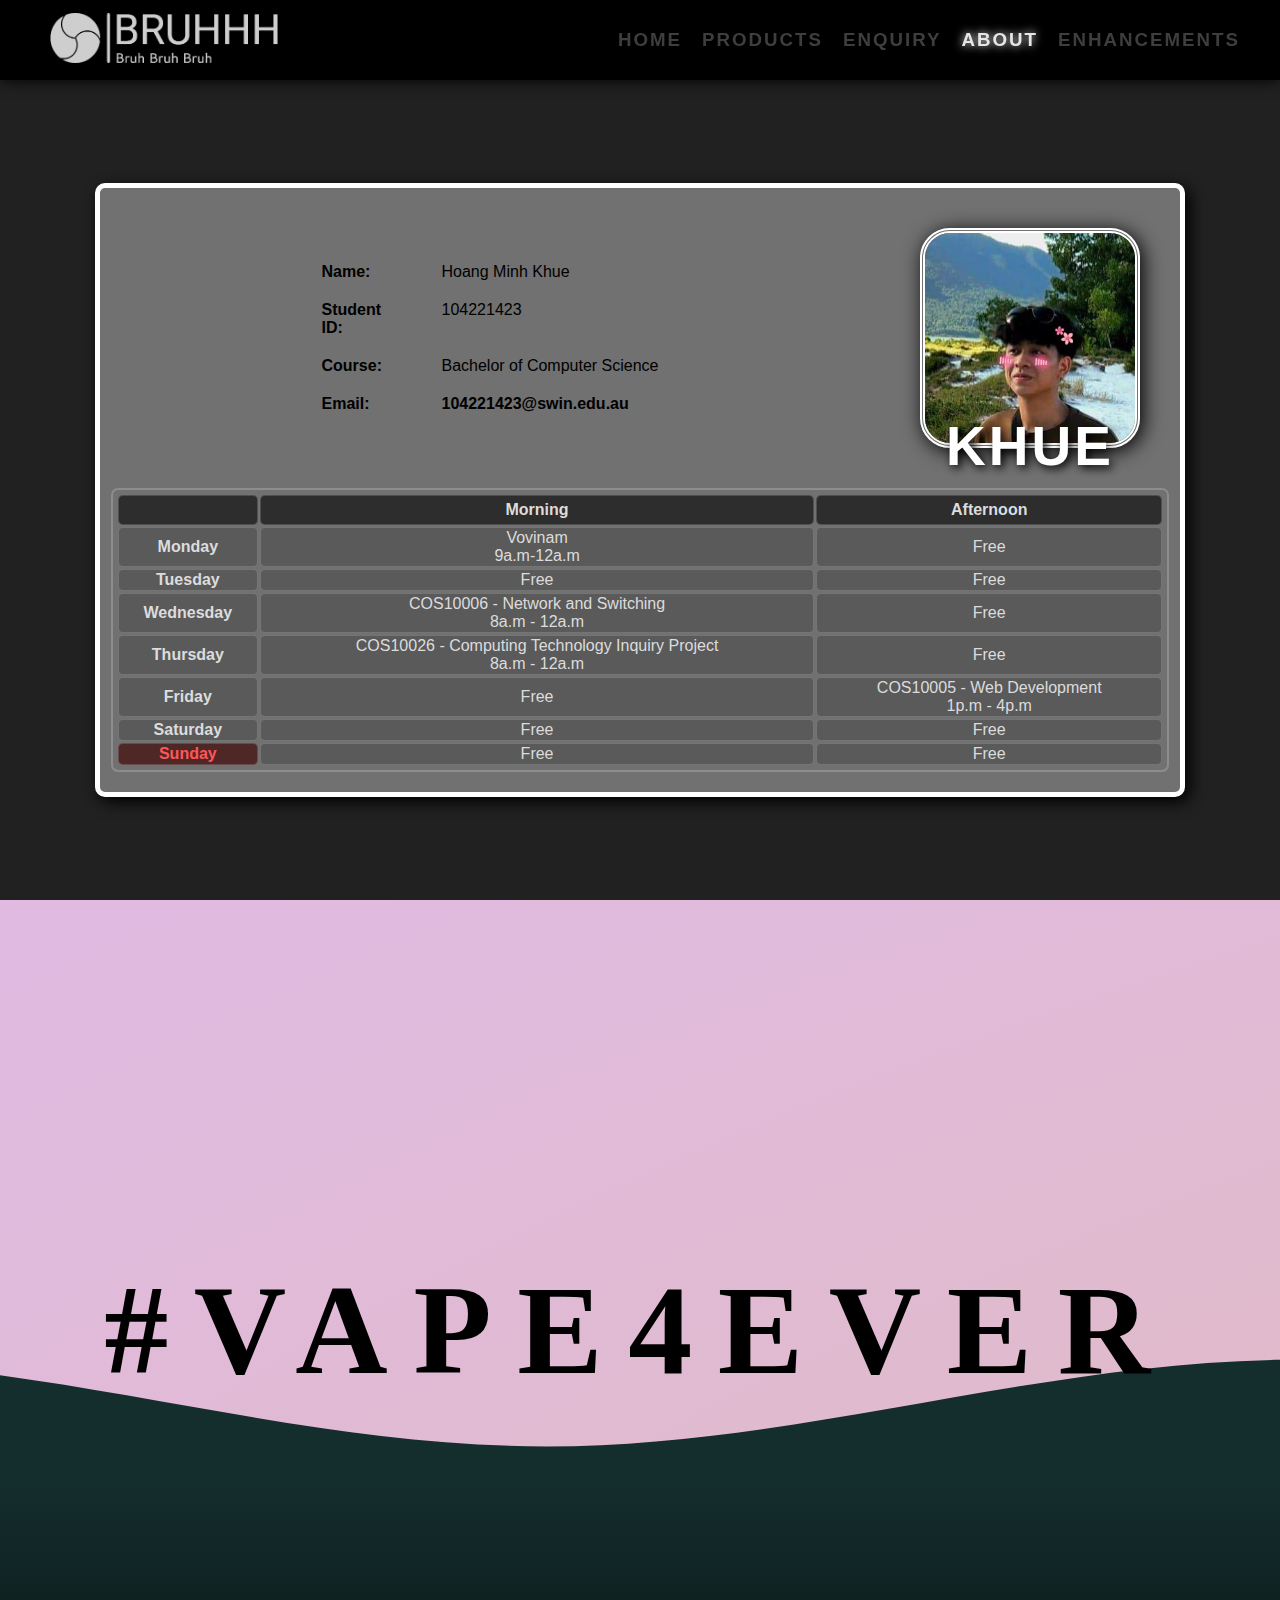
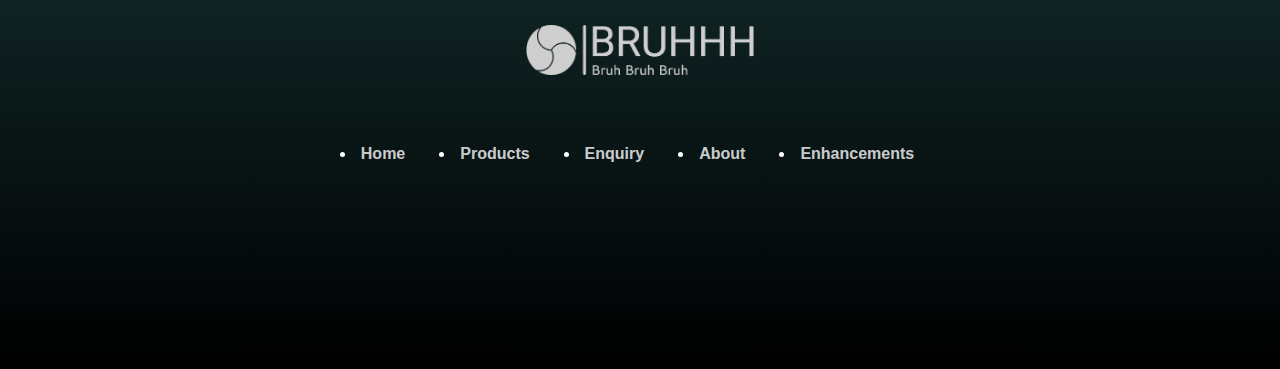
<file: mem2.html>
<!DOCTYPE html>
<html lang="en">
    <head>
        <title>BRUHHH</title>
        <link href="public/css/style.css" rel="stylesheet"/>
        <link rel="icon" type="image/png" href="public/images/logo/png/logo.png"/>
        <meta charset="utf-8"/>
        <meta name="author" content="The Chain Smokers"/>
        <meta name="keyword" content="Ass1 html css"/>
        <meta name="description" content="html css"/>
        <meta name="viewport" content="width=device-width, initial-scale=1.0"/>
        <meta name="content-source" content="https://thevapeclub.vn"/>
        <meta name="images-sources" content="internet"/>
        <meta name="presentation-video-link" content="https://www.youtube.com/watch?v=n5zfNCuBe04"/>
    </head>
    <body>
        <header>
            <section class="logo">
                <a href="index.html">
                    <img src="public/images/logo/png/logo-no-background.png" alt=""/>
                </a>
            </section>
            <section id="nav">
                <label id="expand-btn" for="openclose">
                    <img src="public/images/menu.svg" alt=""/>
                </label>
                <input type="checkbox" name="openclose" id="openclose"/>
                <nav>
                    <a class="nav-item" href="index.html">
                        <h3>HOME</h3>
                    </a>
                    <a class="nav-item" href="products.html">
                        <h3>PRODUCTS</h3>
                    </a>
                    <a class="nav-item" href="enquiry.html">
                        <h3>ENQUIRY</h3>
                    </a>
                    <a class="nav-item active" href="about.html">
                        <h3>ABOUT</h3>
                    </a>
                    <a class="nav-item" href="enhancements.html">
                        <h3>ENHANCEMENTS</h3>
                    </a>
                </nav>
            </section>
        </header>
        <main>
            <div id="container">
                <section>
                    <div id="khue-details" class="member-details">
                        <div class="wrapper">
                            <div class="details-container">
                                <div class="info-container">
                                    <div class="member-info">
                                        <dl class="single-info">
                                            <dt><strong>Name: </strong></dt>
                                            <dd>Hoang Minh Khue</dd>
                                        </dl>
                                        <dl class="single-info">
                                            <dt><strong>Student ID: </strong></dt>
                                            <dd>104221423</dd>
                                        </dl>
                                        <dl class="single-info">
                                            <dt><strong>Course: </strong></dt>
                                            <dd>Bachelor of Computer Science</dd>
                                        </dl>
                                        <dl class="single-info">
                                            <dt><strong>Email: </strong></dt>
                                            <dd><a href="104221423@swin.edu.au" class="email-link">104221423@swin.edu.au</a></dd>
                                        </dl>
                                    </div>
                                </div>
                                <figure class="figure">
                                    <div class="img-container">
                                        <img src="public/images/about/khue.jpg" alt="Khue"/>
                                    </div>
                                    <figcaption><h2>KHUE</h2></figcaption>
                                </figure>
                            </div>
                            <div class="table-container">
                                <table>
                                    <tr>
                                        <th></th>
                                        <th>Morning</th>
                                        <th>Afternoon</th>
                                    </tr>
                                    <tr class="table-row">
                                        <td><strong>Monday</strong></td>
                                        <td>Vovinam <br/>9a.m-12a.m</td>
                                        <td>Free</td>
                                    </tr>
                                    <tr class="table-row">
                                        <td><strong>Tuesday</strong></td>
                                        <td>Free</td>
                                        <td>Free</td>
                                    </tr>
                                    <tr class="table-row">
                                        <td><strong>Wednesday</strong></td>
                                        <td>COS10006 - Network and Switching <br/>8a.m - 12a.m</td>
                                        <td>Free</td>
                                    </tr>
                                    <tr class="table-row">
                                        <td><strong>Thursday</strong></td>
                                        <td>COS10026 - Computing Technology Inquiry Project <br/>8a.m - 12a.m </td>
                                        <td>Free</td>
                                    </tr>
                                    <tr class="table-row">
                                        <td><strong>Friday</strong></td>
                                        <td>Free</td>
                                        <td>COS10005 - Web Development <br/>1p.m - 4p.m</td>
                                    </tr>
                                    <tr class="table-row">
                                        <td><strong>Saturday</strong></td>
                                        <td>Free</td>
                                        <td>Free</td>
                                    </tr>
                                    <tr class="table-row">
                                        <td class="sunday"><strong>Sunday</strong></td>
                                        <td class="sunday-td">Free</td>
                                        <td class="sunday-td">Free</td>
                                    </tr>
                                </table>
                            </div>
                        </div>
                    </div>
                </section>
                <section>
                    <div id="before-footer-container">
                        <div id="before-footer">
                            <h2>#VAPE4EVER</h2>
                        </div>
                        <div id="waves-container">
                            <svg class="waves behind" xmlns="http://www.w3.org/2000/svg" xmlns:xlink="http://www.w3.org/1999/xlink"
                                viewBox="0 24 150 28" preserveAspectRatio="none" shape-rendering="auto">
                                <defs>
                                    <path id="gentle-wave1" d="M-160 44c30 0 58-18 88-18s 58 18 88 18 58-18 88-18 58 18 88 18 v44h-352z" />
                                </defs>
                                <g class="parallax">
                                    <use xlink:href="#gentle-wave1" x="48" y="0" fill="rgba(20,45,45, 1)" />
                                </g>
                            </svg>
                            <svg class="waves" xmlns="http://www.w3.org/2000/svg" xmlns:xlink="http://www.w3.org/1999/xlink"
                                viewBox="0 24 150 28" preserveAspectRatio="none" shape-rendering="auto">
                                <defs>
                                    <path id="gentle-wave2" d="M-160 44c30 0 58-18 88-18s 58 18 88 18 58-18 88-18 58 18 88 18 v44h-352z" />
                                </defs>
                                <g class="parallax">
                                    <use xlink:href="#gentle-wave2" x="48" y="3" fill="rgba(20,45,45, 0.8)" />
                                    <use xlink:href="#gentle-wave2" x="48" y="5" fill="rgba(20,45,45,0.6)" />
                                    <use xlink:href="#gentle-wave2" x="48" y="7" fill="rgb(20,45,45, 0.4)"/>
                                </g>
                            </svg>
                        </div>
                    </div>
                </section>
            </div>
        </main>
        <footer>
            <div id="footer">
                <section class="logo">
                    <a href="index.html">
                        <img src="public/images/logo/png/logo-no-background.png" alt=""/>
                    </a>
                </section>
                <section id="footer-nav">
                    <ul>
                        <li><a href="index.html">Home</a></li>
                        <li><a href="products.html">Products</a></li>
                        <li><a href="enquiry.html">Enquiry</a></li>
                        <li><a href="about.html">About</a></li>
                        <li><a href="enhancements.html">Enhancements</a></li>
                    </ul>
                </section>
            </div>
        </footer>
    </body>
</html>
</file>
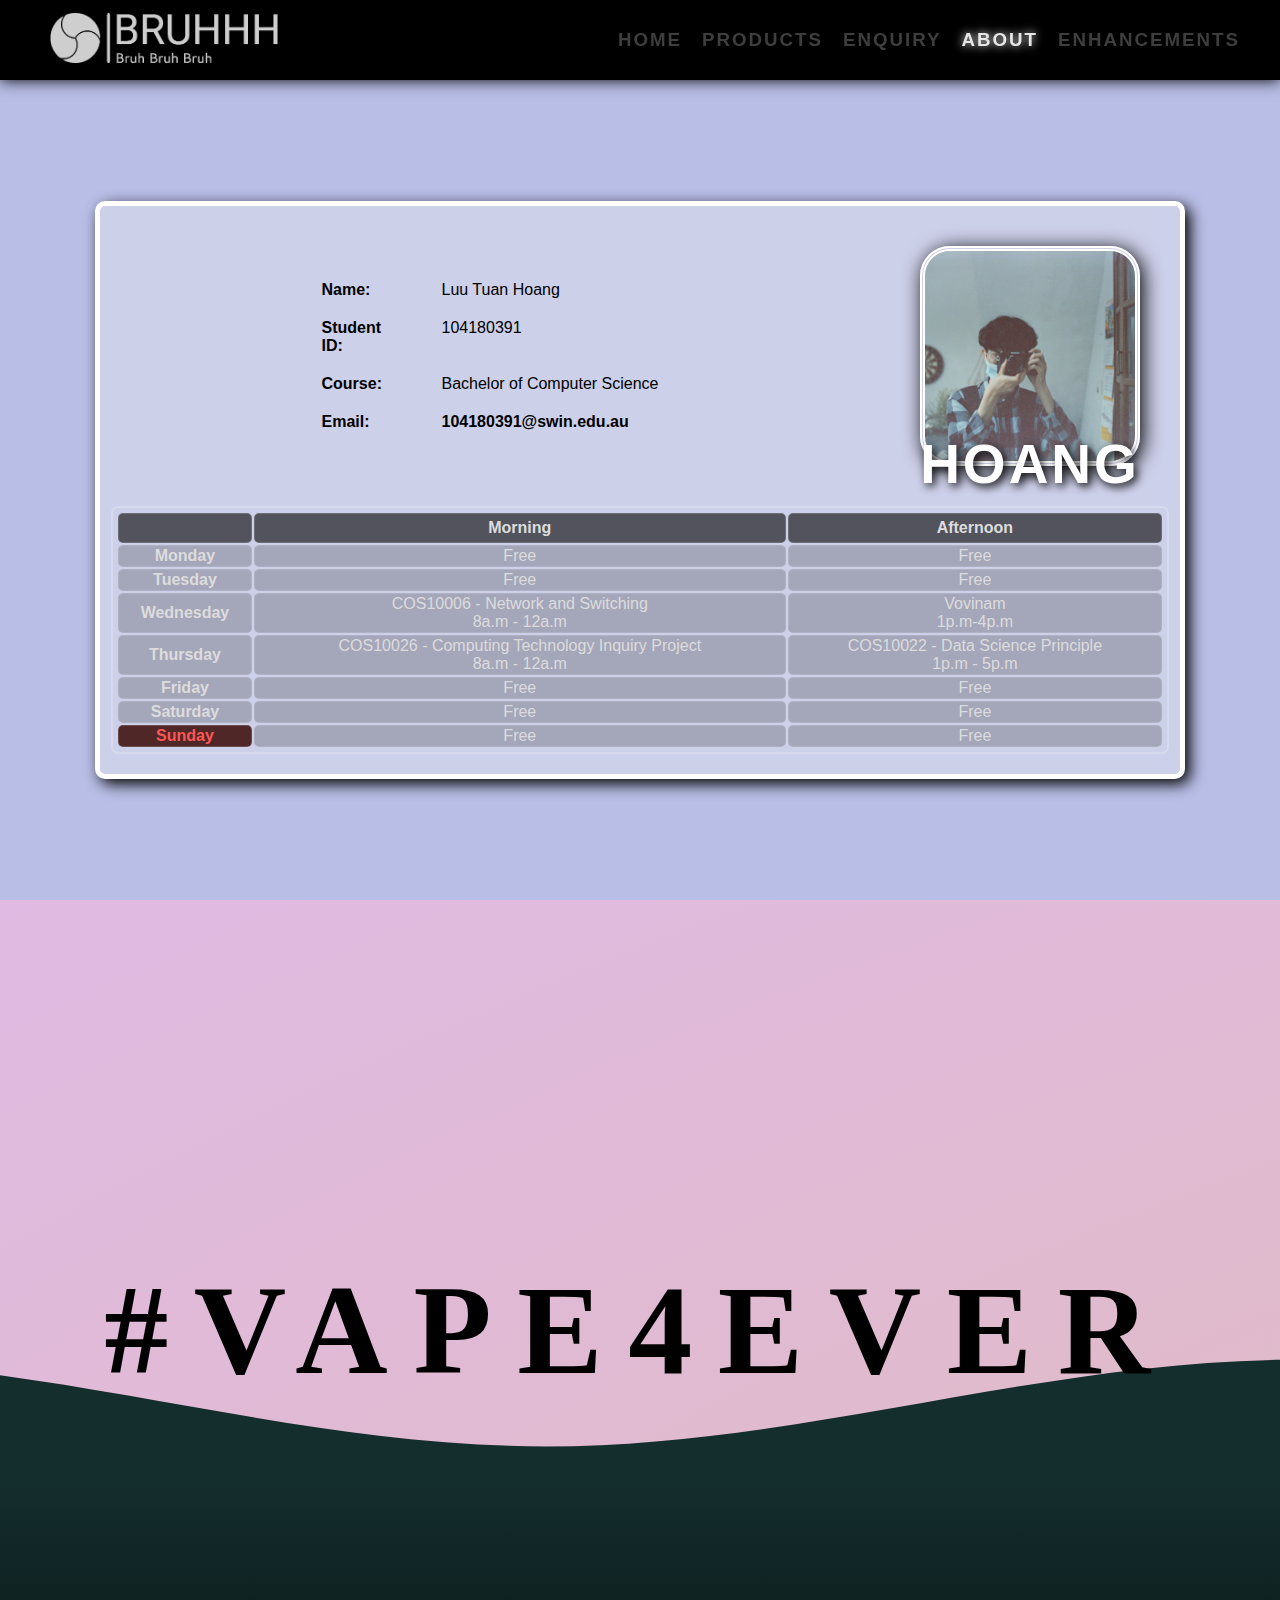
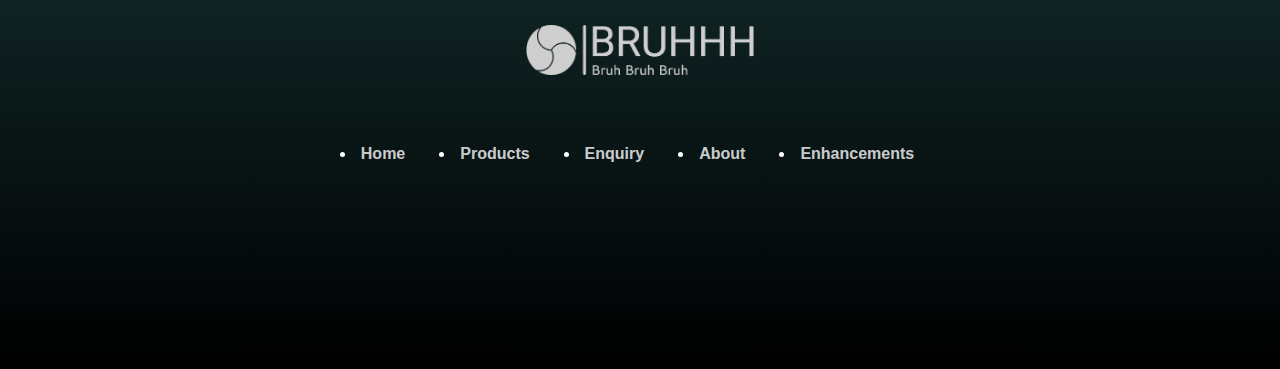
<file: mem3.html>
<!DOCTYPE html>
<html lang="en">
    <head>
        <title>BRUHHH</title>
        <link href="public/css/style.css" rel="stylesheet"/>
        <link rel="icon" type="image/png" href="public/images/logo/png/logo.png"/>
        <meta charset="utf-8"/>
        <meta name="author" content="The Chain Smokers"/>
        <meta name="keyword" content="Ass1 html css"/>
        <meta name="description" content="html css"/>
        <meta name="viewport" content="width=device-width, initial-scale=1.0"/>
        <meta name="content-source" content="https://thevapeclub.vn"/>
        <meta name="images-sources" content="internet"/>
        <meta name="presentation-video-link" content="https://www.youtube.com/watch?v=n5zfNCuBe04"/>
    </head>
    <body>
        <header>
            <section class="logo">
                <a href="index.html">
                    <img src="public/images/logo/png/logo-no-background.png" alt=""/>
                </a>
            </section>
            <section id="nav">
                <label id="expand-btn" for="openclose">
                    <img src="public/images/menu.svg" alt=""/>
                </label>
                <input type="checkbox" name="openclose" id="openclose"/>
                <nav>
                    <a class="nav-item" href="index.html">
                        <h3>HOME</h3>
                    </a>
                    <a class="nav-item" href="products.html">
                        <h3>PRODUCTS</h3>
                    </a>
                    <a class="nav-item" href="enquiry.html">
                        <h3>ENQUIRY</h3>
                    </a>
                    <a class="nav-item active" href="about.html">
                        <h3>ABOUT</h3>
                    </a>
                    <a class="nav-item" href="enhancements.html">
                        <h3>ENHANCEMENTS</h3>
                    </a>
                </nav>
            </section>
        </header>
        <main>
            <div id="container">
                <section>
                    <div id="hoang-details" class="member-details">
                        <div class="wrapper">
                            <div class="details-container">
                                <div class="info-container">
                                    <div class="member-info">
                                        <dl class="single-info">
                                            <dt><strong>Name: </strong></dt>
                                            <dd>Luu Tuan Hoang</dd>
                                        </dl>
                                        <dl class="single-info">
                                            <dt><strong>Student ID: </strong></dt>
                                            <dd>104180391</dd>
                                        </dl>
                                        <dl class="single-info">
                                            <dt><strong>Course: </strong></dt>
                                            <dd>Bachelor of Computer Science</dd>
                                        </dl>
                                        <dl class="single-info">
                                            <dt><strong>Email: </strong></dt>
                                            <dd><a href="104180391@swin.edu.au" class="email-link">104180391@swin.edu.au</a></dd>
                                        </dl>
                                    </div>
                                </div>
                                <figure class="figure">
                                    <div class="img-container">
                                        <img src="public/images/about/hoang.jpg" alt="Hoang"/>
                                    </div>
                                    <figcaption><h2>HOANG</h2></figcaption>
                                </figure>
                            </div>
                            <div class="table-container">
                                <table>
                                    <tr>
                                        <th></th>
                                        <th>Morning</th>
                                        <th>Afternoon</th>
                                    </tr>
                                    <tr class="table-row">
                                        <td><strong>Monday</strong></td>
                                        <td>Free</td>
                                        <td>Free</td>
                                    </tr>
                                    <tr class="table-row">
                                        <td><strong>Tuesday</strong></td>
                                        <td>Free</td>
                                        <td>Free</td>
                                    </tr>
                                    <tr class="table-row">
                                        <td><strong>Wednesday</strong></td>
                                        <td>COS10006 - Network and Switching <br/>8a.m - 12a.m</td>
                                        <td>Vovinam <br/>1p.m-4p.m</td>
                                    </tr>
                                    <tr class="table-row">
                                        <td><strong>Thursday</strong></td>
                                        <td>COS10026 - Computing Technology Inquiry Project <br/>8a.m - 12a.m </td>
                                        <td>COS10022 - Data Science Principle <br/>1p.m - 5p.m</td>
                                    </tr>
                                    <tr class="table-row">
                                        <td><strong>Friday</strong></td>
                                        <td>Free</td>
                                        <td>Free</td>
                                    </tr>
                                    <tr class="table-row">
                                        <td><strong>Saturday</strong></td>
                                        <td>Free</td>
                                        <td>Free</td>
                                    </tr>
                                    <tr class="table-row">
                                        <td class="sunday"><strong>Sunday</strong></td>
                                        <td class="sunday-td">Free</td>
                                        <td class="sunday-td">Free</td>
                                    </tr>
                                </table>
                            </div>
                        </div>
                    </div>
                </section>
                <section>
                    <div id="before-footer-container">
                        <div id="before-footer">
                            <h2>#VAPE4EVER</h2>
                        </div>
                        <div id="waves-container">
                            <svg class="waves behind" xmlns="http://www.w3.org/2000/svg" xmlns:xlink="http://www.w3.org/1999/xlink"
                                viewBox="0 24 150 28" preserveAspectRatio="none" shape-rendering="auto">
                                <defs>
                                    <path id="gentle-wave1" d="M-160 44c30 0 58-18 88-18s 58 18 88 18 58-18 88-18 58 18 88 18 v44h-352z" />
                                </defs>
                                <g class="parallax">
                                    <use xlink:href="#gentle-wave1" x="48" y="0" fill="rgba(20,45,45, 1)" />
                                </g>
                            </svg>
                            <svg class="waves" xmlns="http://www.w3.org/2000/svg" xmlns:xlink="http://www.w3.org/1999/xlink"
                                viewBox="0 24 150 28" preserveAspectRatio="none" shape-rendering="auto">
                                <defs>
                                    <path id="gentle-wave2" d="M-160 44c30 0 58-18 88-18s 58 18 88 18 58-18 88-18 58 18 88 18 v44h-352z" />
                                </defs>
                                <g class="parallax">
                                    <use xlink:href="#gentle-wave2" x="48" y="3" fill="rgba(20,45,45, 0.8)" />
                                    <use xlink:href="#gentle-wave2" x="48" y="5" fill="rgba(20,45,45,0.6)" />
                                    <use xlink:href="#gentle-wave2" x="48" y="7" fill="rgb(20,45,45, 0.4)"/>
                                </g>
                            </svg>
                        </div>
                    </div>
                </section>
            </div>
        </main>
        <footer>
            <div id="footer">
                <section class="logo">
                    <a href="index.html">
                        <img src="public/images/logo/png/logo-no-background.png" alt=""/>
                    </a>
                </section>
                <section id="footer-nav">
                    <ul>
                        <li><a href="index.html">Home</a></li>
                        <li><a href="products.html">Products</a></li>
                        <li><a href="enquiry.html">Enquiry</a></li>
                        <li><a href="about.html">About</a></li>
                        <li><a href="enhancements.html">Enhancements</a></li>
                    </ul>
                </section>
            </div>
        </footer>
    </body>
</html>
</file>
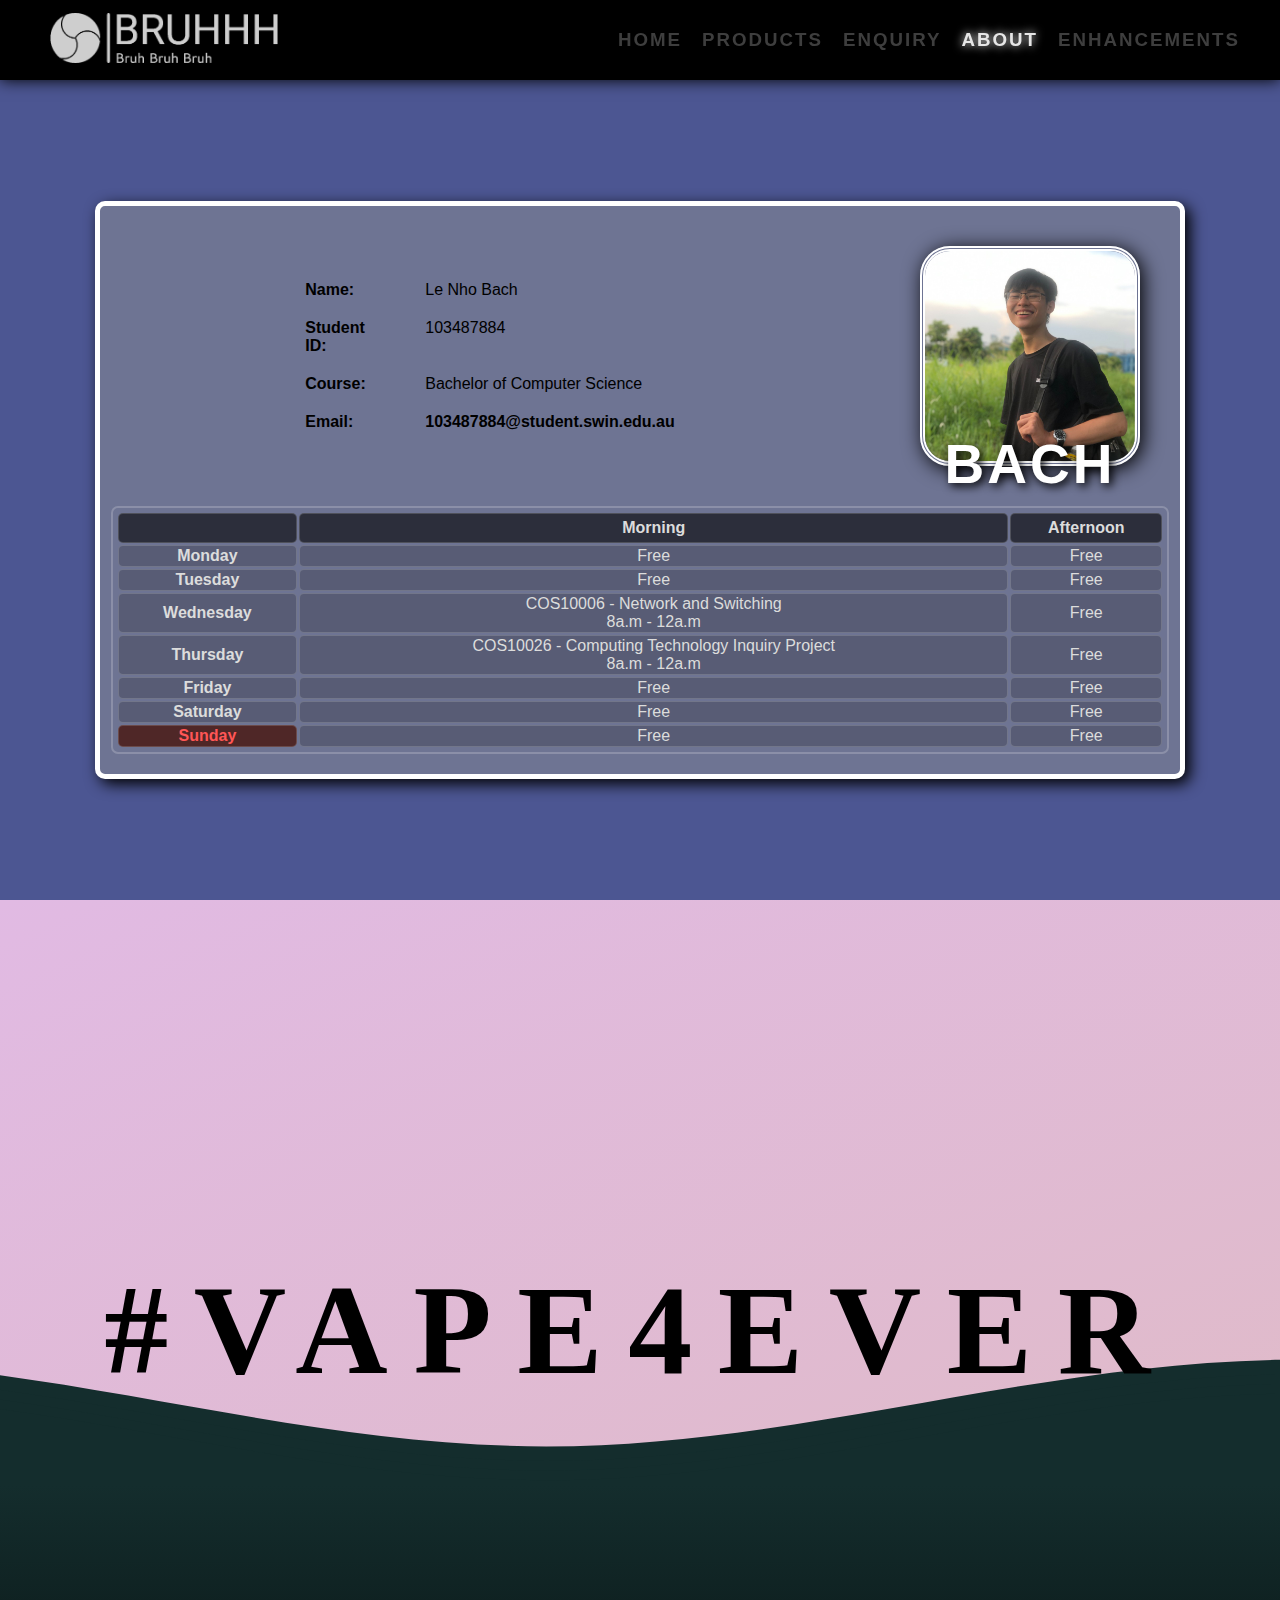
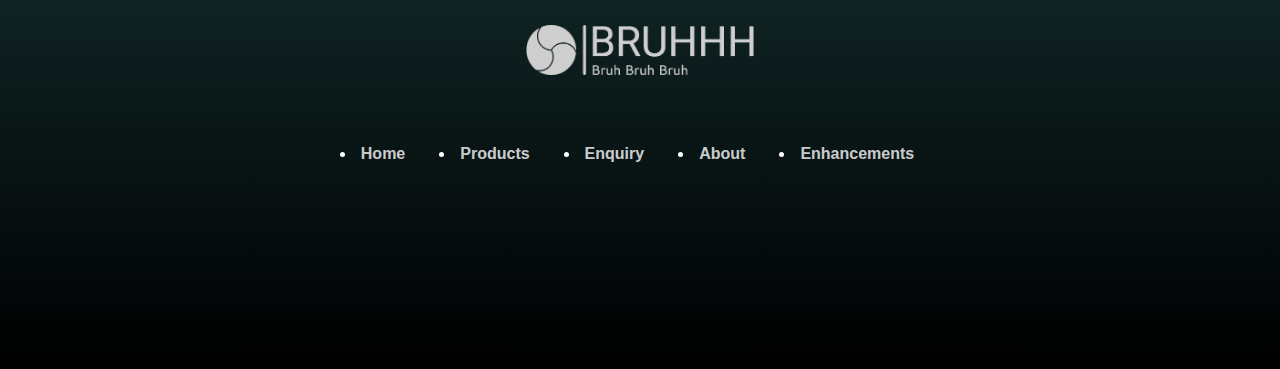
<file: mem4.html>
<!DOCTYPE html>
<html lang="en">
    <head>
        <title>BRUHHH</title>
        <link href="public/css/style.css" rel="stylesheet"/>
        <link rel="icon" type="image/png" href="public/images/logo/png/logo.png"/>
        <meta charset="utf-8"/>
        <meta name="author" content="The Chain Smokers"/>
        <meta name="keyword" content="Ass1 html css"/>
        <meta name="description" content="html css"/>
        <meta name="viewport" content="width=device-width, initial-scale=1.0"/>
        <meta name="content-source" content="https://thevapeclub.vn"/>
        <meta name="images-sources" content="internet"/>
        <meta name="presentation-video-link" content="https://www.youtube.com/watch?v=n5zfNCuBe04"/>
    </head>
    <body>
        <header>
            <section class="logo">
                <a href="index.html">
                    <img src="public/images/logo/png/logo-no-background.png" alt=""/>
                </a>
            </section>
            <section id="nav">
                <label id="expand-btn" for="openclose">
                    <img src="public/images/menu.svg" alt=""/>
                </label>
                <input type="checkbox" name="openclose" id="openclose"/>
                <nav>
                    <a class="nav-item" href="index.html">
                        <h3>HOME</h3>
                    </a>
                    <a class="nav-item" href="products.html">
                        <h3>PRODUCTS</h3>
                    </a>
                    <a class="nav-item" href="enquiry.html">
                        <h3>ENQUIRY</h3>
                    </a>
                    <a class="nav-item active" href="about.html">
                        <h3>ABOUT</h3>
                    </a>
                    <a class="nav-item" href="enhancements.html">
                        <h3>ENHANCEMENTS</h3>
                    </a>
                </nav>
            </section>
        </header>
        <main>
            <div id="container">
                <section>
                    <div id="bach-details" class="member-details">
                        <div class="wrapper">
                            <div class="details-container">
                                <div class="info-container">
                                    <div class="member-info">
                                        <dl class="single-info">
                                            <dt><strong>Name: </strong></dt>
                                            <dd>Le Nho Bach</dd>
                                        </dl>
                                        <dl class="single-info">
                                            <dt><strong>Student ID: </strong></dt>
                                            <dd>103487884</dd>
                                        </dl>
                                        <dl class="single-info">
                                            <dt><strong>Course: </strong></dt>
                                            <dd>Bachelor of Computer Science</dd>
                                        </dl>
                                        <dl class="single-info">
                                            <dt><strong>Email: </strong></dt>
                                            <dd><a href="103487884@student.swin.edu.au" class="email-link">103487884@student.swin.edu.au</a></dd>
                                        </dl>
                                    </div>
                                </div>
                                <figure class="figure">
                                    <div class="img-container">
                                        <img src="public/images/about/bach.jpg" alt="Bach"/>
                                    </div>
                                    <figcaption><h2>Bach</h2></figcaption>
                                </figure>
                            </div>
                            <div class="table-container">
                                <table>
                                    <tr>
                                        <th></th>
                                        <th>Morning</th>
                                        <th>Afternoon</th>
                                    </tr>
                                    <tr class="table-row">
                                        <td><strong>Monday</strong></td>
                                        <td>Free</td>
                                        <td>Free</td>
                                    </tr>
                                    <tr class="table-row">
                                        <td><strong>Tuesday</strong></td>
                                        <td>Free</td>
                                        <td>Free</td>
                                    </tr>
                                    <tr class="table-row">
                                        <td><strong>Wednesday</strong></td>
                                        <td>COS10006 - Network and Switching <br/>8a.m - 12a.m</td>
                                        <td>Free</td>
                                    </tr>
                                    <tr class="table-row">
                                        <td><strong>Thursday</strong></td>
                                        <td>COS10026 - Computing Technology Inquiry Project <br/>8a.m - 12a.m </td>
                                        <td>Free</td>
                                    </tr>
                                    <tr class="table-row">
                                        <td><strong>Friday</strong></td>
                                        <td>Free</td>
                                        <td>Free</td>
                                    </tr>
                                    <tr class="table-row">
                                        <td><strong>Saturday</strong></td>
                                        <td>Free</td>
                                        <td>Free</td>
                                    </tr>
                                    <tr class="table-row">
                                        <td class="sunday"><strong>Sunday</strong></td>
                                        <td class="sunday-td">Free</td>
                                        <td class="sunday-td">Free</td>
                                    </tr>
                                </table>
                            </div>
                        </div>
                    </div>
                </section>
                <section>
                    <div id="before-footer-container">
                        <div id="before-footer">
                            <h2>#VAPE4EVER</h2>
                        </div>
                        <div id="waves-container">
                            <svg class="waves behind" xmlns="http://www.w3.org/2000/svg" xmlns:xlink="http://www.w3.org/1999/xlink"
                                viewBox="0 24 150 28" preserveAspectRatio="none" shape-rendering="auto">
                                <defs>
                                    <path id="gentle-wave1" d="M-160 44c30 0 58-18 88-18s 58 18 88 18 58-18 88-18 58 18 88 18 v44h-352z" />
                                </defs>
                                <g class="parallax">
                                    <use xlink:href="#gentle-wave1" x="48" y="0" fill="rgba(20,45,45, 1)" />
                                </g>
                            </svg>
                            <svg class="waves" xmlns="http://www.w3.org/2000/svg" xmlns:xlink="http://www.w3.org/1999/xlink"
                                viewBox="0 24 150 28" preserveAspectRatio="none" shape-rendering="auto">
                                <defs>
                                    <path id="gentle-wave2" d="M-160 44c30 0 58-18 88-18s 58 18 88 18 58-18 88-18 58 18 88 18 v44h-352z" />
                                </defs>
                                <g class="parallax">
                                    <use xlink:href="#gentle-wave2" x="48" y="3" fill="rgba(20,45,45, 0.8)" />
                                    <use xlink:href="#gentle-wave2" x="48" y="5" fill="rgba(20,45,45,0.6)" />
                                    <use xlink:href="#gentle-wave2" x="48" y="7" fill="rgb(20,45,45, 0.4)"/>
                                </g>
                            </svg>
                        </div>
                    </div>
                </section>
            </div>
        </main>
        <footer>
            <div id="footer">
                <section class="logo">
                    <a href="index.html">
                        <img src="public/images/logo/png/logo-no-background.png" alt=""/>
                    </a>
                </section>
                <section id="footer-nav">
                    <ul>
                        <li><a href="index.html">Home</a></li>
                        <li><a href="products.html">Products</a></li>
                        <li><a href="enquiry.html">Enquiry</a></li>
                        <li><a href="about.html">About</a></li>
                        <li><a href="enhancements.html">Enhancements</a></li>
                    </ul>
                </section>
            </div>
        </footer>
    </body>
</html>
</file>
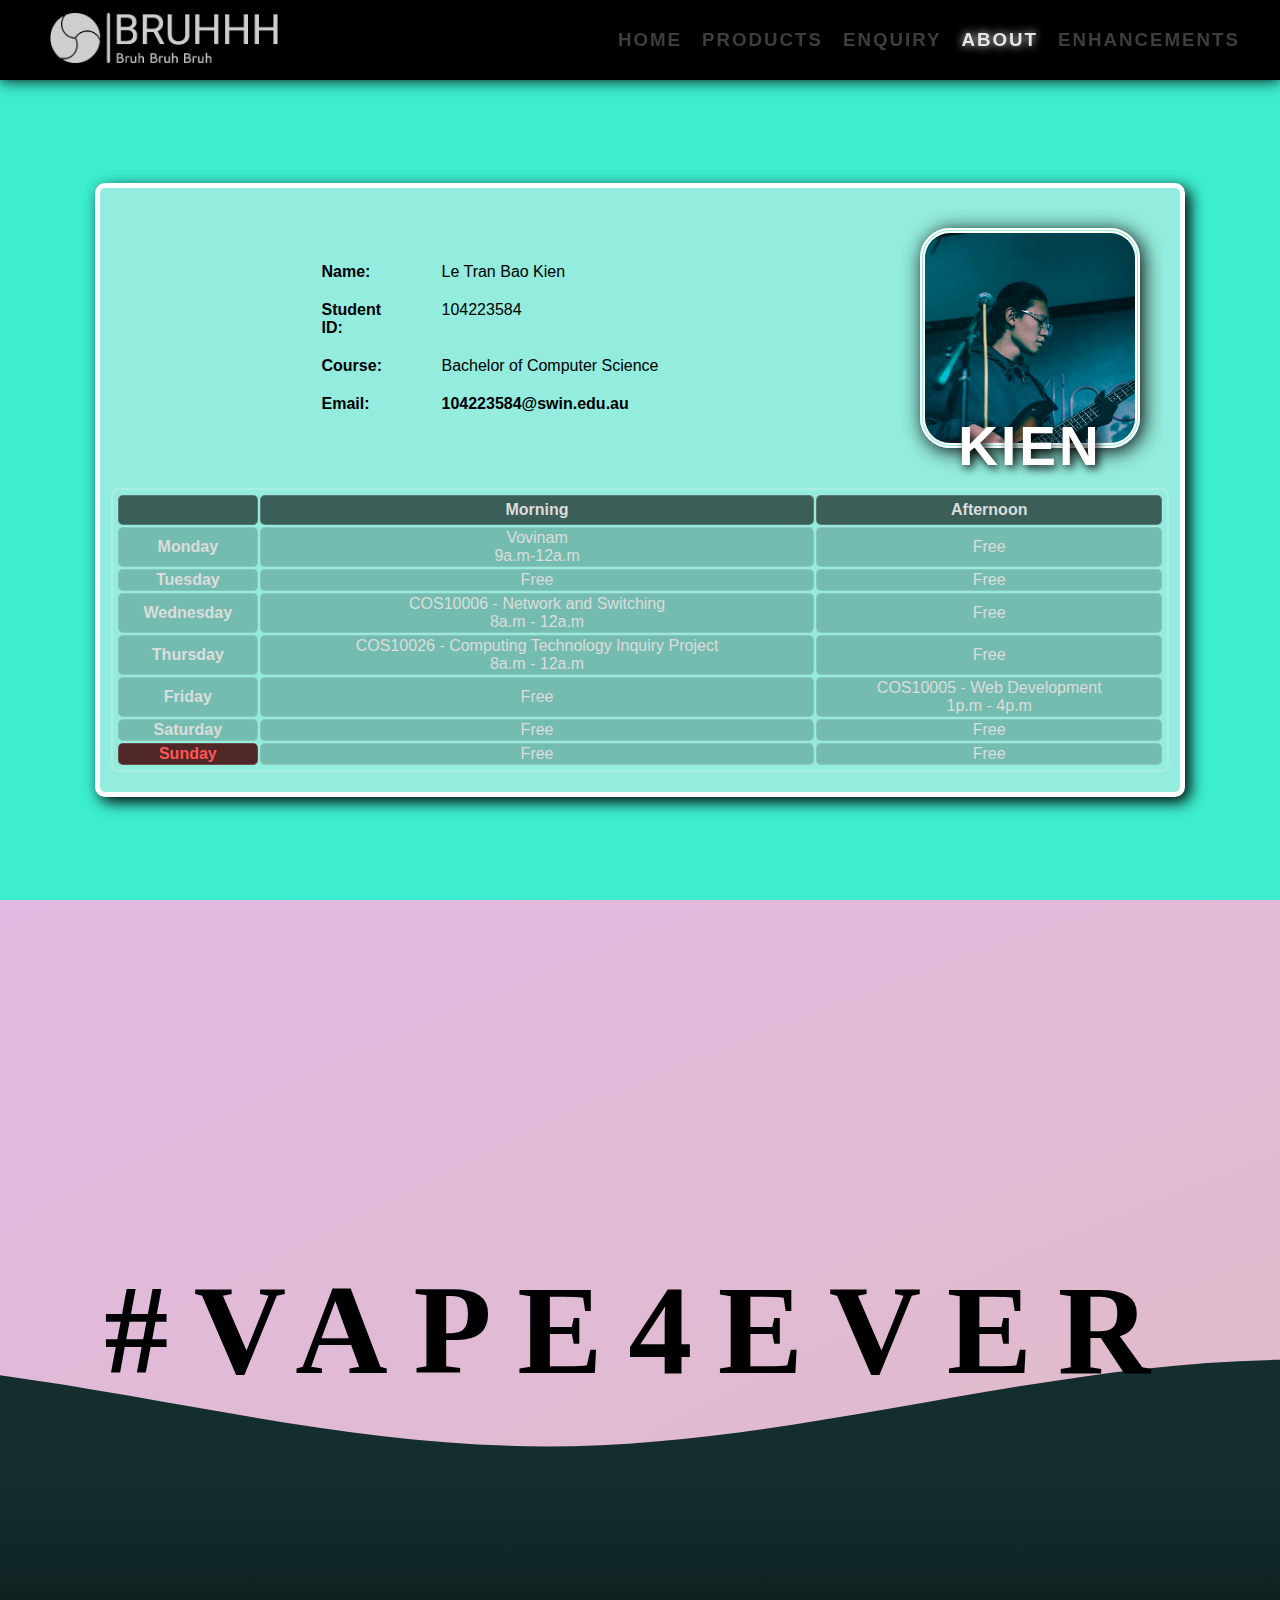
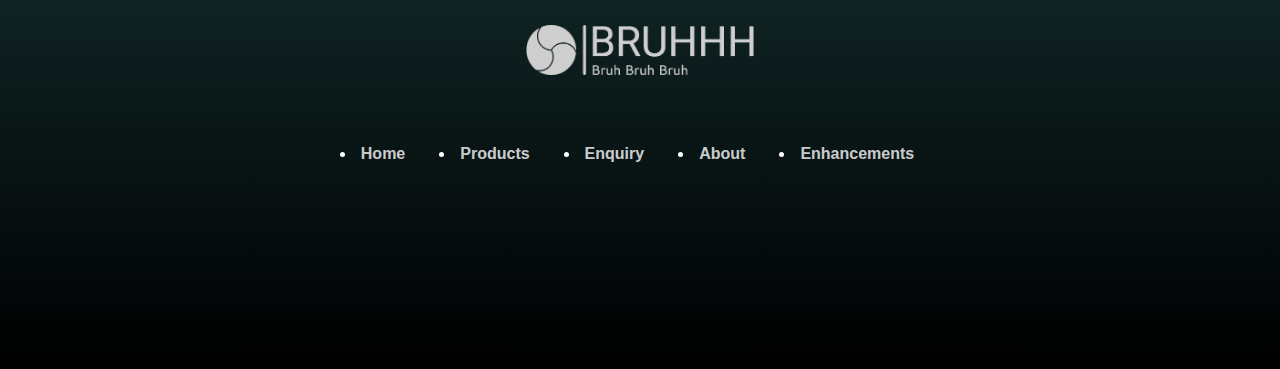
<file: mem5.html>
<!DOCTYPE html>
<html lang="en">
    <head>
        <title>BRUHHH</title>
        <link href="public/css/style.css" rel="stylesheet"/>
        <link rel="icon" type="image/png" href="public/images/logo/png/logo.png"/>
        <meta charset="utf-8"/>
        <meta name="author" content="The Chain Smokers"/>
        <meta name="keyword" content="Ass1 html css"/>
        <meta name="description" content="html css"/>
        <meta name="viewport" content="width=device-width, initial-scale=1.0"/>
        <meta name="content-source" content="https://thevapeclub.vn"/>
        <meta name="images-sources" content="internet"/>
        <meta name="presentation-video-link" content="https://www.youtube.com/watch?v=n5zfNCuBe04"/>
    </head>
    <body>
        <header>
            <section class="logo">
                <a href="index.html">
                    <img src="public/images/logo/png/logo-no-background.png" alt=""/>
                </a>
            </section>
            <section id="nav">
                <label id="expand-btn" for="openclose">
                    <img src="public/images/menu.svg" alt=""/>
                </label>
                <input type="checkbox" name="openclose" id="openclose"/>
                <nav>
                    <a class="nav-item" href="index.html">
                        <h3>HOME</h3>
                    </a>
                    <a class="nav-item" href="products.html">
                        <h3>PRODUCTS</h3>
                    </a>
                    <a class="nav-item" href="enquiry.html">
                        <h3>ENQUIRY</h3>
                    </a>
                    <a class="nav-item active" href="about.html">
                        <h3>ABOUT</h3>
                    </a>
                    <a class="nav-item" href="enhancements.html">
                        <h3>ENHANCEMENTS</h3>
                    </a>
                </nav>
            </section>
        </header>
        <main>
            <div id="container">
                <section>
                    <div id="kien-details" class="member-details">
                        <div class="wrapper">
                            <div class="details-container">
                                <div class="info-container">
                                    <div class="member-info">
                                        <dl class="single-info">
                                            <dt><strong>Name: </strong></dt>
                                            <dd>Le Tran Bao Kien</dd>
                                        </dl>
                                        <dl class="single-info">
                                            <dt><strong>Student ID: </strong></dt>
                                            <dd>104223584</dd>
                                        </dl>
                                        <dl class="single-info">
                                            <dt><strong>Course: </strong></dt>
                                            <dd>Bachelor of Computer Science</dd>
                                        </dl>
                                        <dl class="single-info">
                                            <dt><strong>Email: </strong></dt>
                                            <dd><a href="104223584@swin.edu.au" class="email-link">104223584@swin.edu.au</a></dd>
                                        </dl>
                                    </div>
                                </div>
                                <figure class="figure">
                                    <div class="img-container">
                                        <img src="public/images/about/kien.jpg" alt="Kien"/>
                                    </div>
                                    <figcaption><h2>KIEN</h2></figcaption>
                                </figure>
                            </div>
                            <div class="table-container">
                                <table>
                                    <tr>
                                        <th></th>
                                        <th>Morning</th>
                                        <th>Afternoon</th>
                                    </tr>
                                    <tr class="table-row">
                                        <td><strong>Monday</strong></td>
                                        <td>Vovinam <br/>9a.m-12a.m</td>
                                        <td>Free</td>
                                    </tr>
                                    <tr class="table-row">
                                        <td><strong>Tuesday</strong></td>
                                        <td>Free</td>
                                        <td>Free</td>
                                    </tr>
                                    <tr class="table-row">
                                        <td><strong>Wednesday</strong></td>
                                        <td>COS10006 - Network and Switching <br/>8a.m - 12a.m</td>
                                        <td>Free</td>
                                    </tr>
                                    <tr class="table-row">
                                        <td><strong>Thursday</strong></td>
                                        <td>COS10026 - Computing Technology Inquiry Project <br/>8a.m - 12a.m </td>
                                        <td>Free</td>
                                    </tr>
                                    <tr class="table-row">
                                        <td><strong>Friday</strong></td>
                                        <td>Free</td>
                                        <td>COS10005 - Web Development <br/>1p.m - 4p.m</td>
                                    </tr>
                                    <tr class="table-row">
                                        <td><strong>Saturday</strong></td>
                                        <td>Free</td>
                                        <td>Free</td>
                                    </tr>
                                    <tr class="table-row">
                                        <td class="sunday"><strong>Sunday</strong></td>
                                        <td class="sunday-td">Free</td>
                                        <td class="sunday-td">Free</td>
                                    </tr>
                                </table>
                            </div>
                        </div>
                    </div>
                </section>
                <section>
                    <div id="before-footer-container">
                        <div id="before-footer">
                            <h2>#VAPE4EVER</h2>
                        </div>
                        <div id="waves-container">
                            <svg class="waves behind" xmlns="http://www.w3.org/2000/svg" xmlns:xlink="http://www.w3.org/1999/xlink"
                                viewBox="0 24 150 28" preserveAspectRatio="none" shape-rendering="auto">
                                <defs>
                                    <path id="gentle-wave1" d="M-160 44c30 0 58-18 88-18s 58 18 88 18 58-18 88-18 58 18 88 18 v44h-352z" />
                                </defs>
                                <g class="parallax">
                                    <use xlink:href="#gentle-wave1" x="48" y="0" fill="rgba(20,45,45, 1)" />
                                </g>
                            </svg>
                            <svg class="waves" xmlns="http://www.w3.org/2000/svg" xmlns:xlink="http://www.w3.org/1999/xlink"
                                viewBox="0 24 150 28" preserveAspectRatio="none" shape-rendering="auto">
                                <defs>
                                    <path id="gentle-wave2" d="M-160 44c30 0 58-18 88-18s 58 18 88 18 58-18 88-18 58 18 88 18 v44h-352z" />
                                </defs>
                                <g class="parallax">
                                    <use xlink:href="#gentle-wave2" x="48" y="3" fill="rgba(20,45,45, 0.8)" />
                                    <use xlink:href="#gentle-wave2" x="48" y="5" fill="rgba(20,45,45,0.6)" />
                                    <use xlink:href="#gentle-wave2" x="48" y="7" fill="rgb(20,45,45, 0.4)"/>
                                </g>
                            </svg>
                        </div>
                    </div>
                </section>
            </div>
        </main>
        <footer>
            <div id="footer">
                <section class="logo">
                    <a href="index.html">
                        <img src="public/images/logo/png/logo-no-background.png" alt=""/>
                    </a>
                </section>
                <section id="footer-nav">
                    <ul>
                        <li><a href="index.html">Home</a></li>
                        <li><a href="products.html">Products</a></li>
                        <li><a href="enquiry.html">Enquiry</a></li>
                        <li><a href="about.html">About</a></li>
                        <li><a href="enhancements.html">Enhancements</a></li>
                    </ul>
                </section>
            </div>
        </footer>
    </body>
</html>
</file>
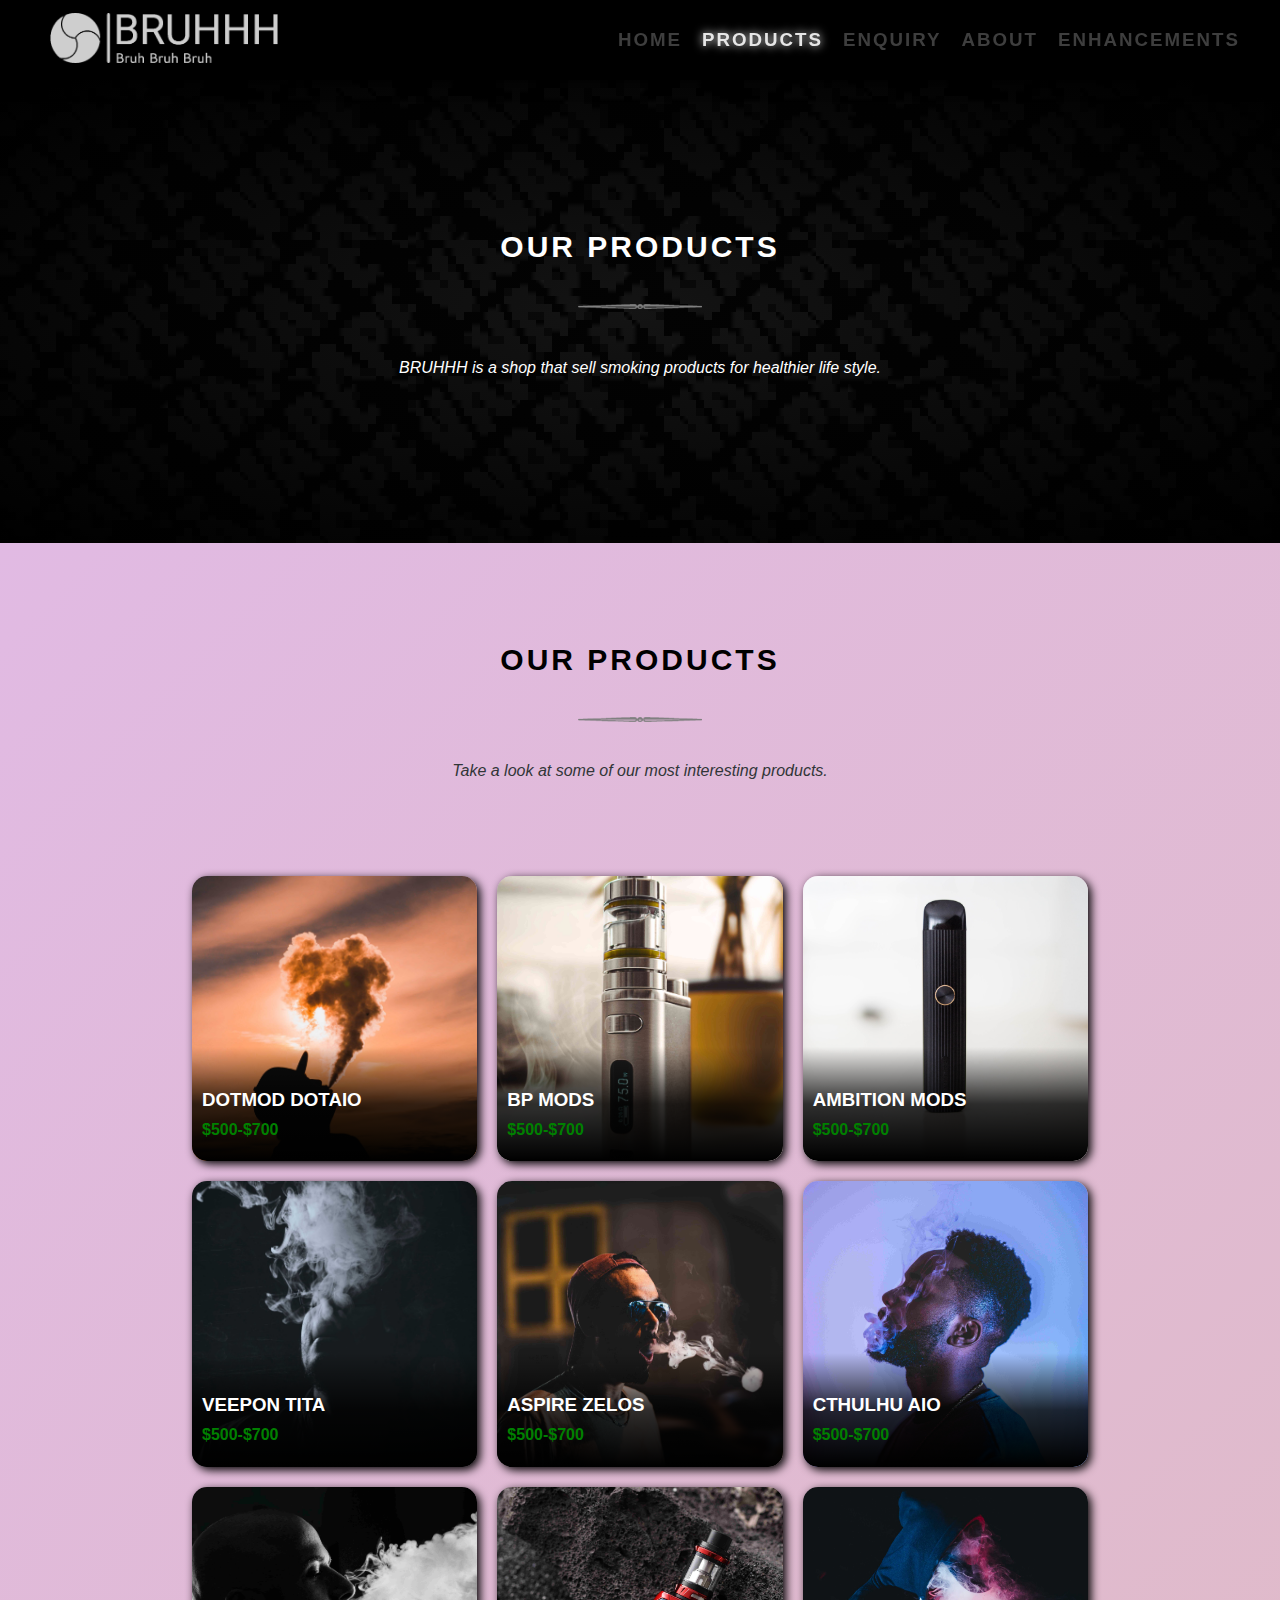
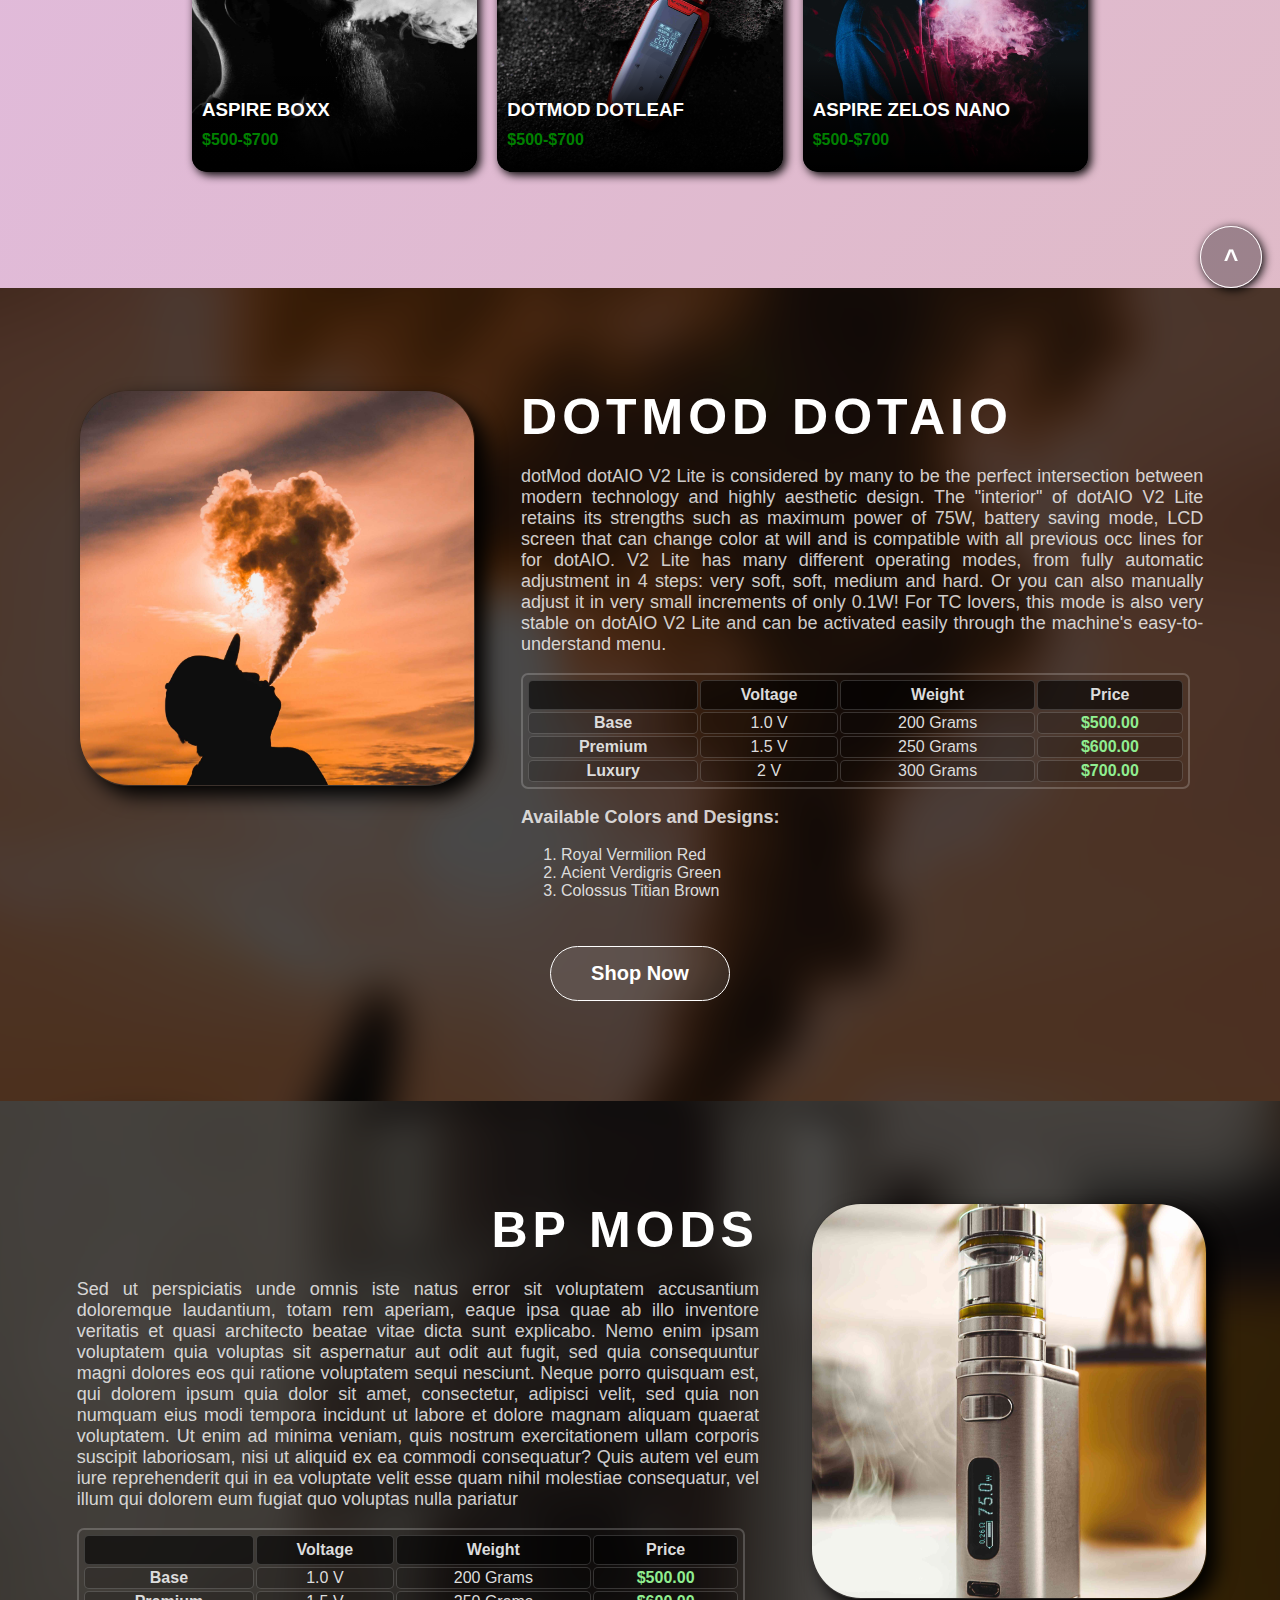
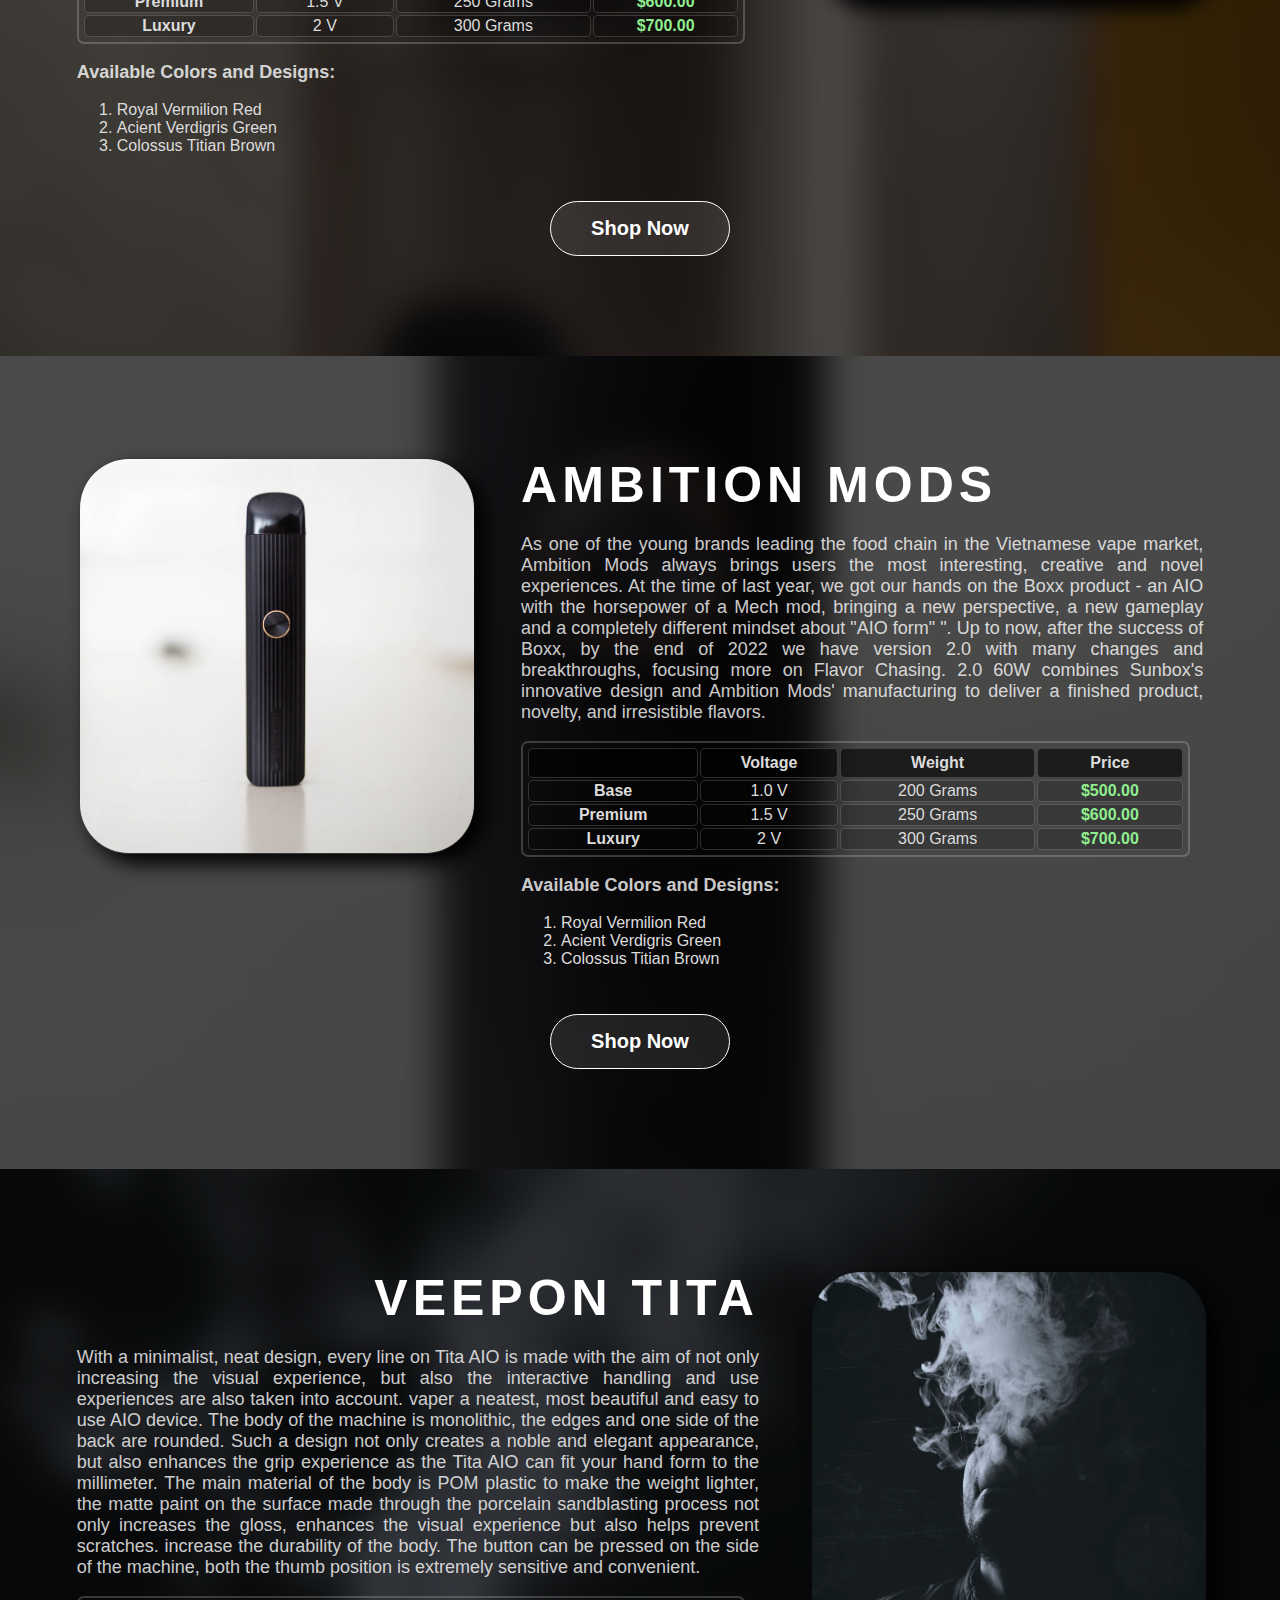
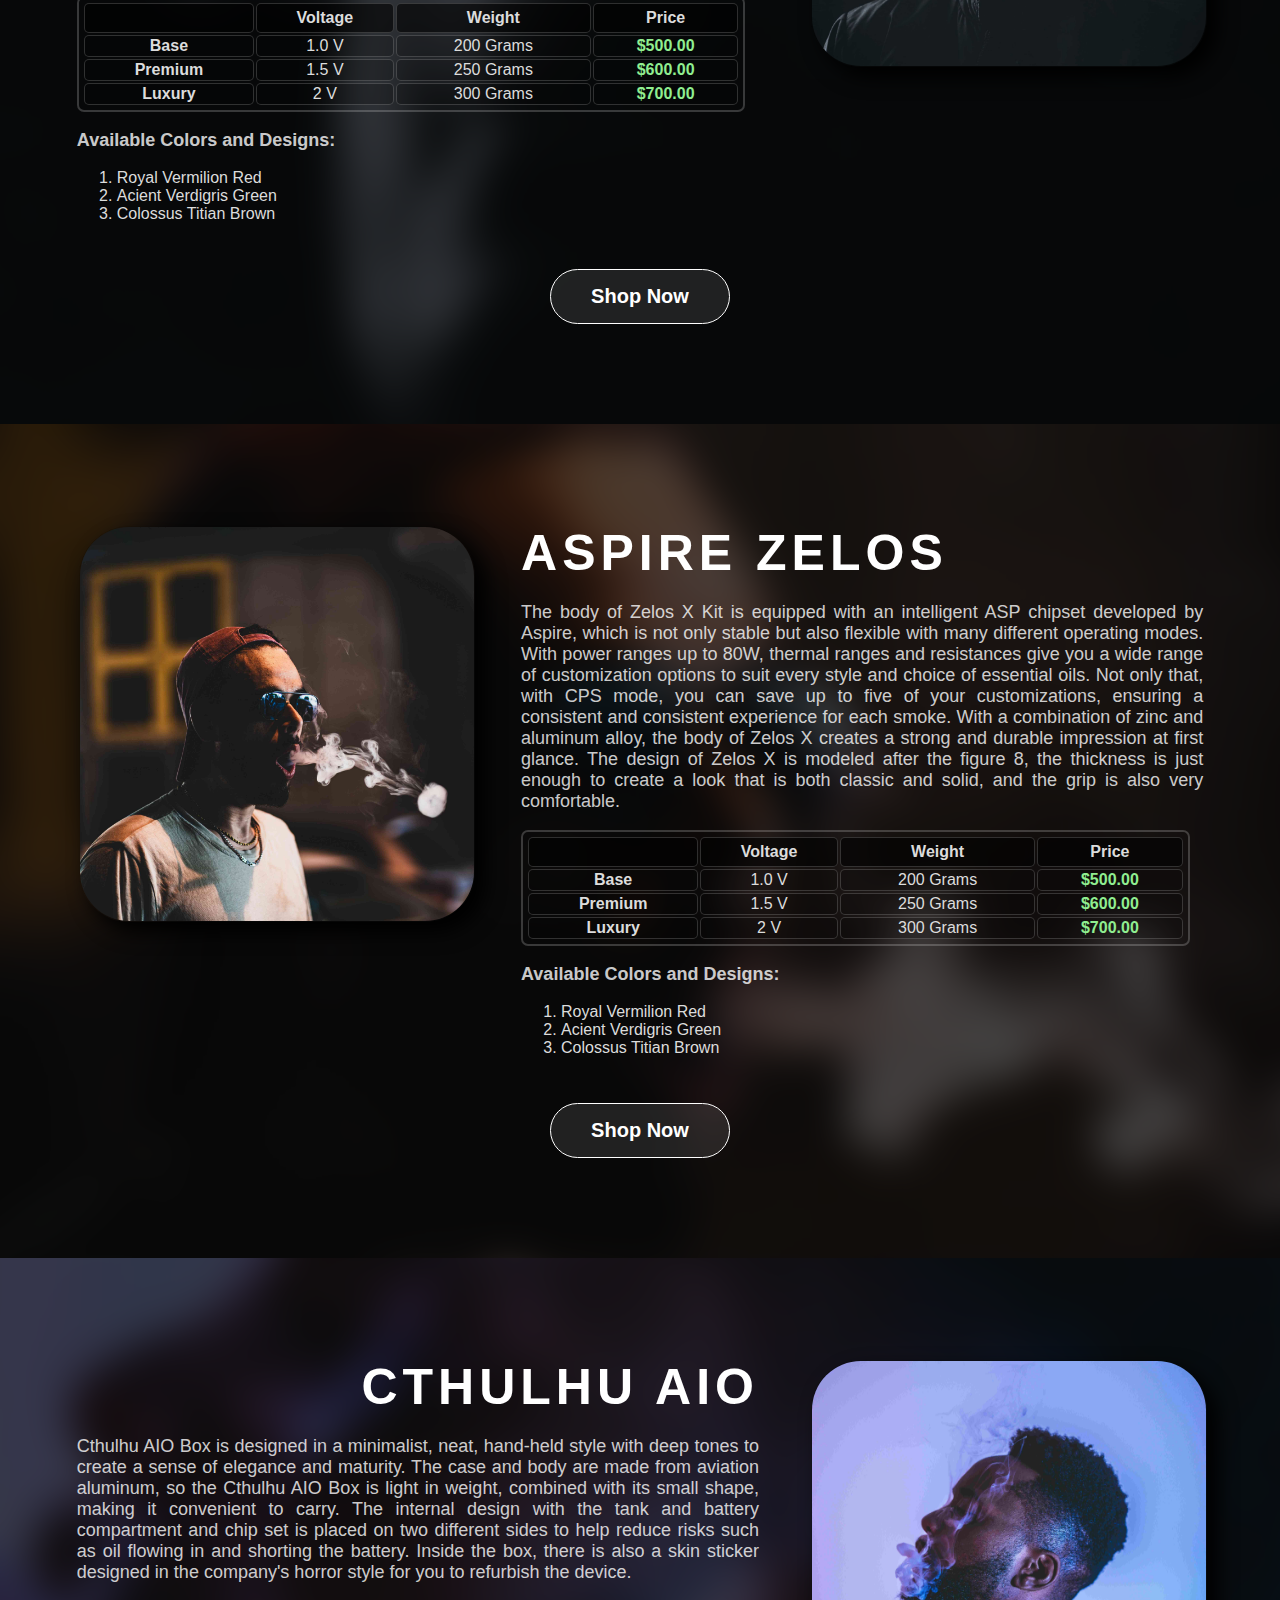
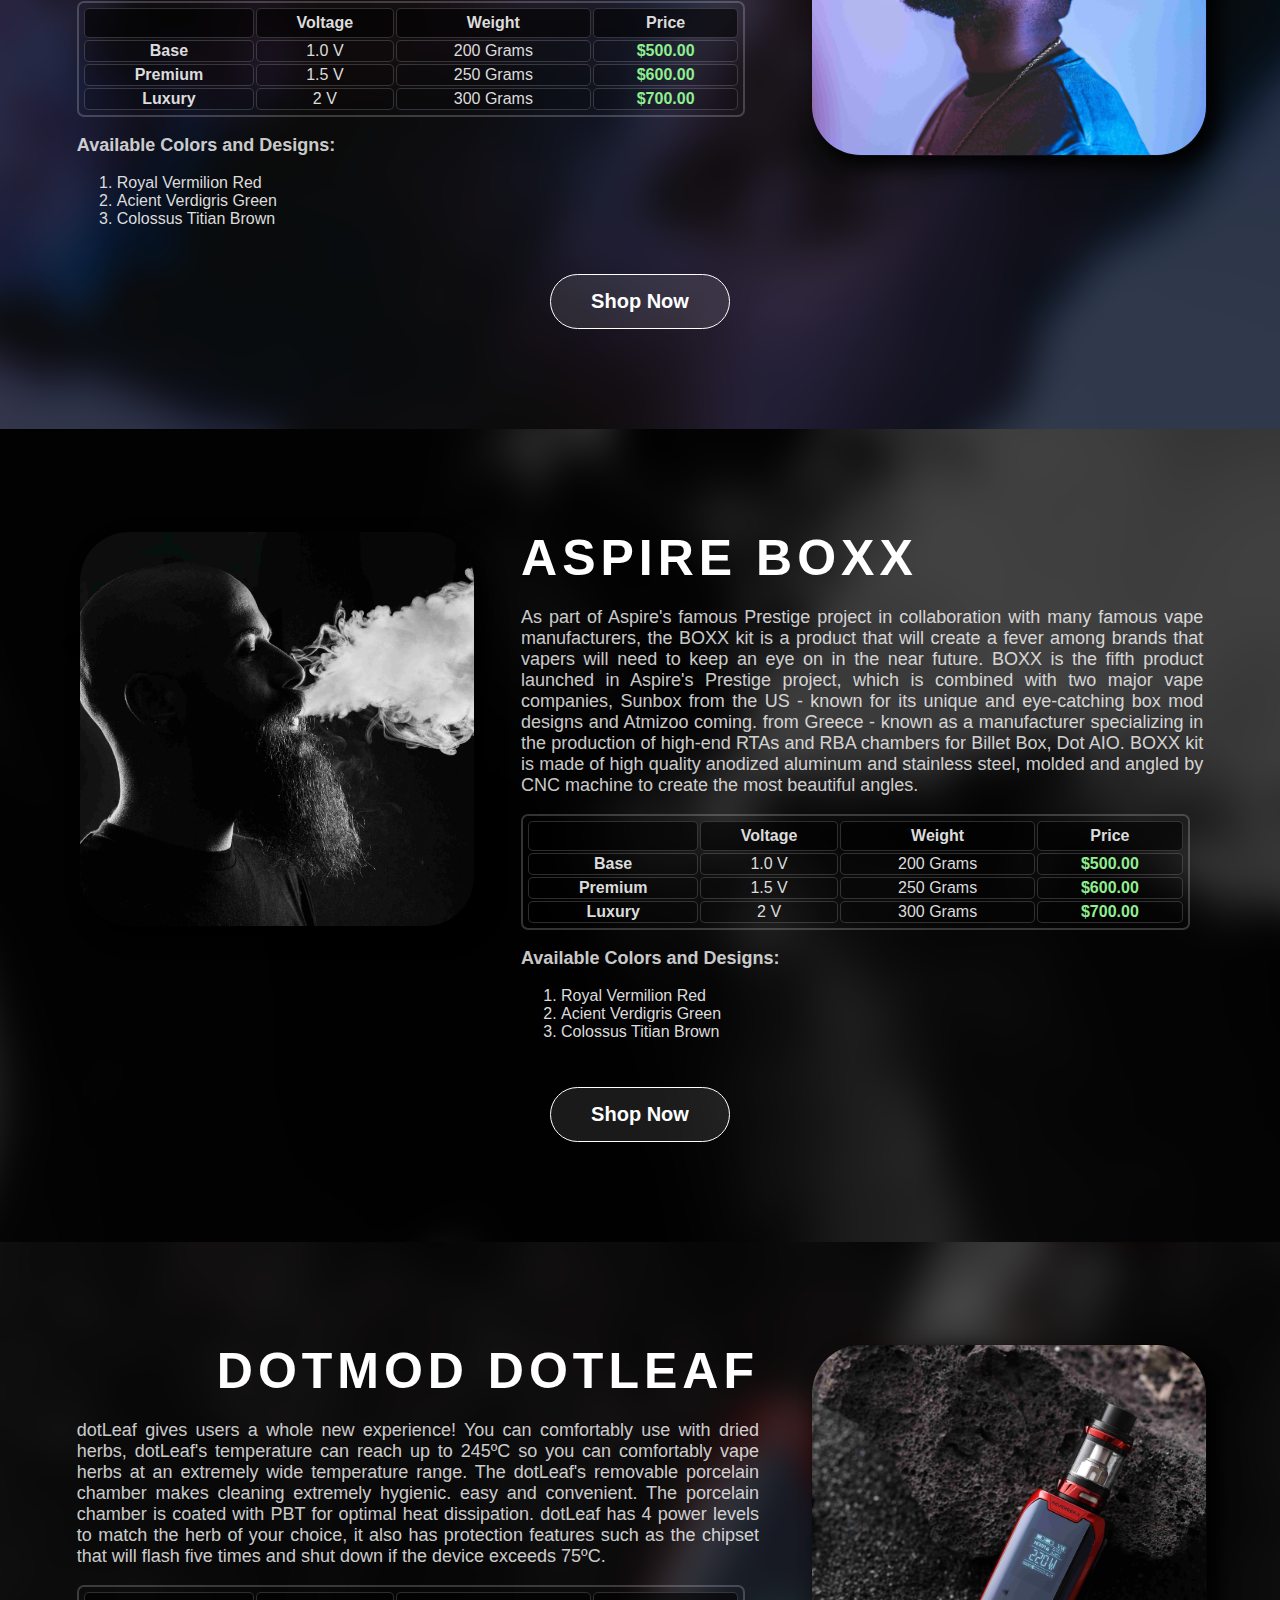
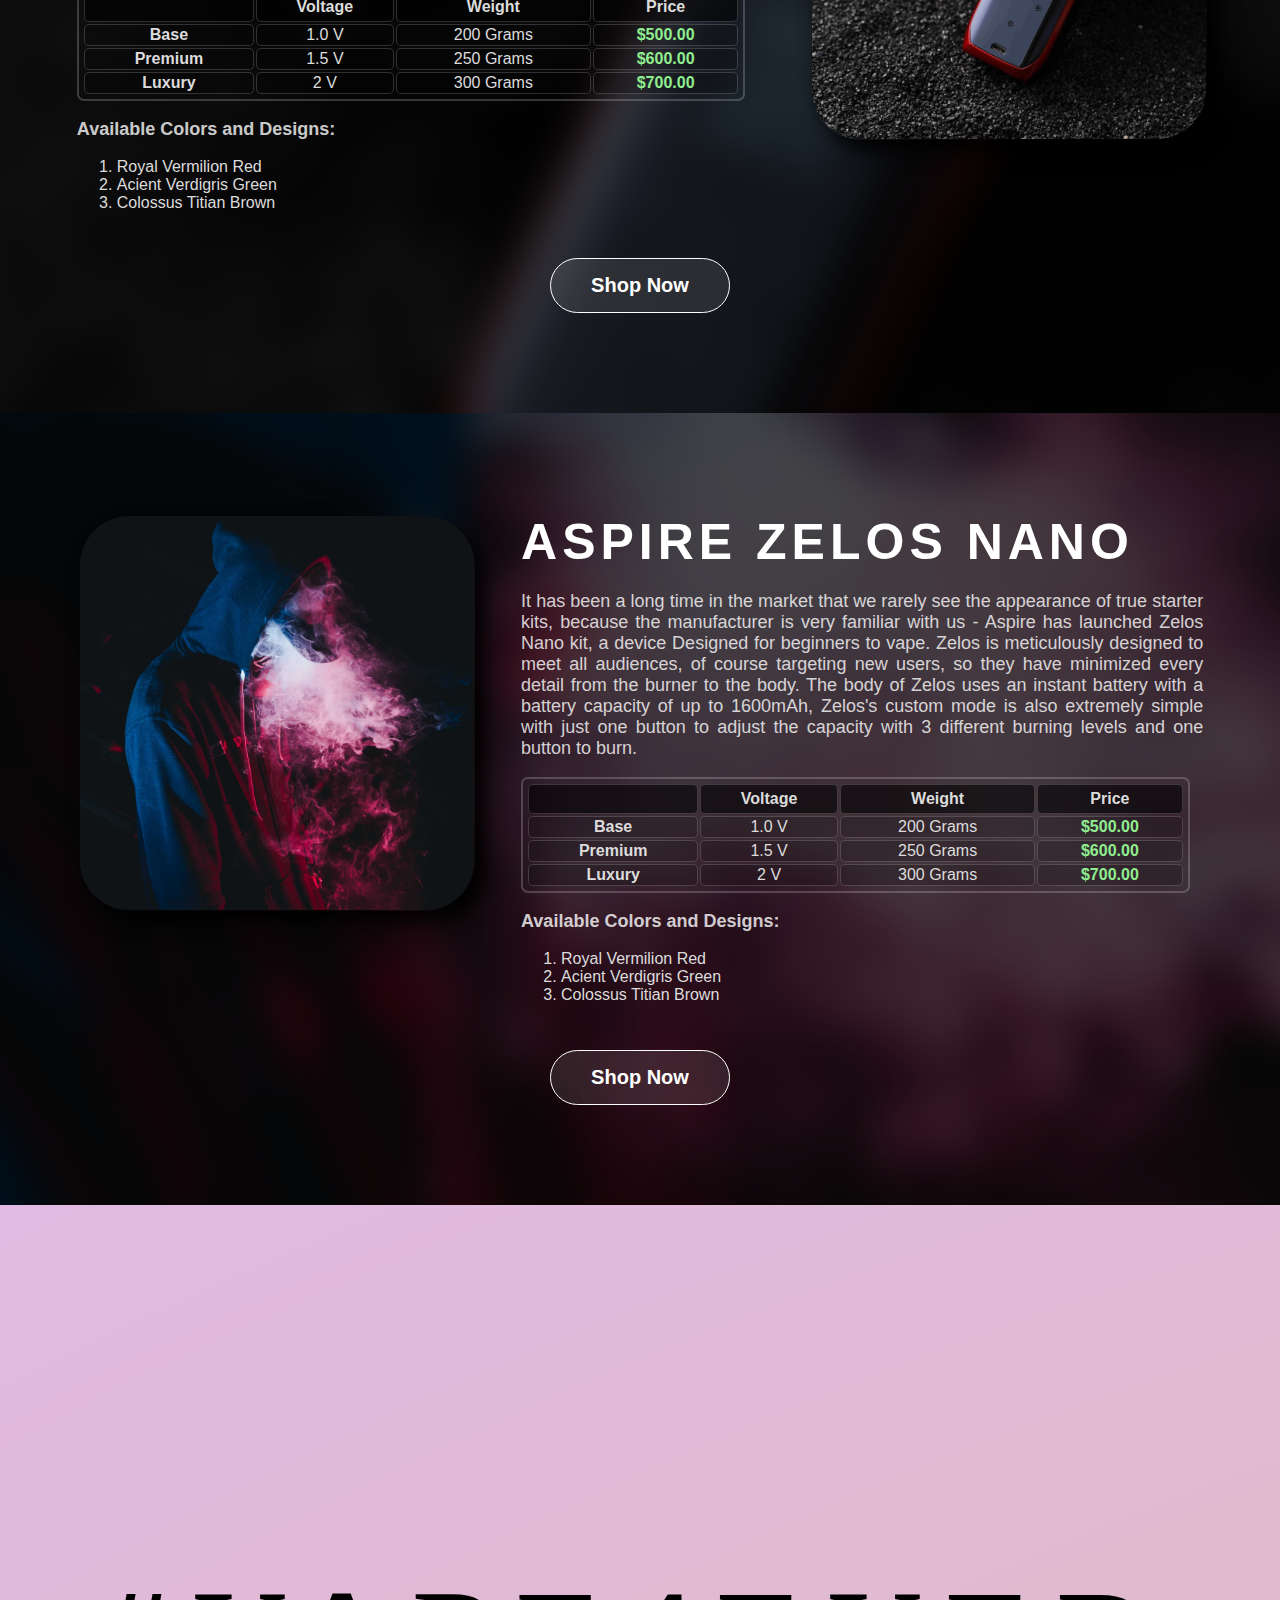
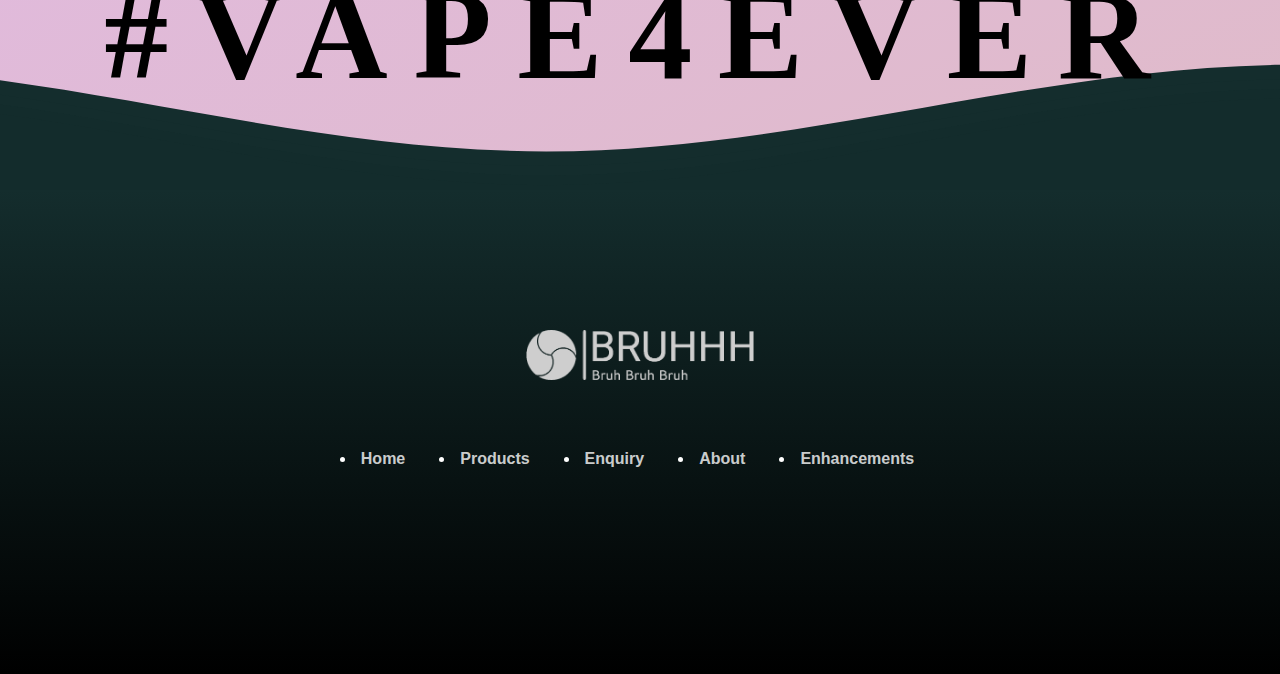
<file: products.html>
<!DOCTYPE html>
<html lang="en">
    <head>
        <title>BRUHHH</title>
        <link href="public/css/style.css" rel="stylesheet"/>
        <link rel="icon" type="image/png" href="public/images/logo/png/logo.png"/>
        <meta charset="utf-8"/>
        <meta name="author" content="The Chain Smokers"/>
        <meta name="keyword" content="Ass1 html css"/>
        <meta name="description" content="html css"/>
        <meta name="viewport" content="width=device-width, initial-scale=1.0"/>
        <meta name="content-source" content="https://thevapeclub.vn"/>
        <meta name="images-sources" content="internet"/>
        <meta name="presentation-video-link" content="https://www.youtube.com/watch?v=n5zfNCuBe04"/>
    </head>
    <body>
        <header>
            <section class="logo">
                <a href="index.html">
                    <img src="public/images/logo/png/logo-no-background.png" alt=""/>
                </a>
            </section>
            <section id="nav">
                <label id="expand-btn" for="openclose">
                    <img src="public/images/menu.svg" alt=""/>
                </label>
                <input type="checkbox" name="openclose" id="openclose"/>
                <nav>
                    <a class="nav-item" href="index.html">
                        <h3>HOME</h3>
                    </a>
                    <a class="nav-item active" href="products.html">
                        <h3>PRODUCTS</h3>
                    </a>
                    <a class="nav-item" href="enquiry.html">
                        <h3>ENQUIRY</h3>
                    </a>
                    <a class="nav-item" href="about.html">
                        <h3>ABOUT</h3>
                    </a>
                    <a class="nav-item" href="enhancements.html">
                        <h3>ENHANCEMENTS</h3>
                    </a>
                </nav>
            </section>
        </header>
        <main>
            <div id="container">
                <section>
                    <div id="introduction">
                        <div id="intro-background">
                            <h2>Our products</h2>
                            <img class="divider" src="public/images/divider.png" alt=""/>
                            <div class="intro-desc">
                                <p><i>BRUHHH is a shop that sell smoking products for healthier life style.</i></p>
                            </div>
                        </div>
                    </div>
                </section>
                <section>
                    <div class="sec3">
                        <h2>Our Products</h2>
                        <img class="divider" src="public/images/divider.png" alt=""/>
                        <p><i>Take a look at some of our most interesting products.</i></p>
                        <ul id="item-list">
                            <li>
                                <a href="products.html#item1" class="item-container">
                                    <div class="item" id="item-1">
                                        <img src="public/images/home/lamb1.jpg" alt=""/>
                                        <div class="item-desc">
                                            <h3>DOTMOD DOTAIO</h3>
                                            <p>How many people here ever fell in love with dotAIO Frost's see-through design?</p>
                                        </div>
                                        <div class="brief-info">
                                            <h3>DOTMOD DOTAIO</h3>
                                            <p class="product-price">$500-$700</p>
                                        </div>
                                    </div>
                                    <aside class="additional-info">
                                        <table class="info-table">
                                            <tr>
                                                <th></th>
                                                <th>Voltage</th>
                                                <th>Weight</th>
                                                <th>Price</th>
                                            </tr>
                                            <tr class="table-row">
                                                <td><strong>Base</strong></td>
                                                <td>1.0 V</td>
                                                <td>200 Grams</td>
                                                <td class="price">$500.00</td>
                                            </tr>
                                            <tr class="table-row">
                                                <td><strong>Premium</strong></td>
                                                <td>1.5 V</td>
                                                <td>250 Grams</td>
                                                <td class="price">$600.00</td>
                                            </tr>
                                            <tr class="table-row">
                                                <td><strong>Luxury</strong></td>
                                                <td>2 V</td>
                                                <td>300 Grams</td>
                                                <td class="price">$700.00</td>
                                            </tr>
                                        </table>
                                        <div class="avail-color">
                                            <strong>Available Colors and Designs:</strong>
                                            <ol>
                                                <li>Royal Vermilion Red</li>
                                                <li>Acient Verdigris Green</li>
                                                <li>Colossus Titian Brown</li>
                                            </ol>
                                        </div>
                                    </aside>
                                </a>
                            </li>
                            <li>
                                <a href="products.html#item2" class="item-container">
                                    <div class="item" id="item-2">
                                        <img src="public/images/home/lamb2.jpg" alt=""/>
                                        <div class="item-desc">
                                            <h3>BP MODS</h3>
                                            <p>Lightsaber is BP Mods' latest pod kit with a wide coil system, 1500mAh and 2200mAh battery versions, and a beautiful metal and wood grain design.</p>
                                        </div>
                                        <div class="brief-info">
                                            <h3>BP MODS</h3>
                                            <p class="product-price">$500-$700</p>
                                        </div>
                                    </div>
                                    <aside class="additional-info">
                                        <table class="info-table">
                                            <tr>
                                                <th></th>
                                                <th>Voltage</th>
                                                <th>Weight</th>
                                                <th>Price</th>
                                            </tr>
                                            <tr class="table-row">
                                                <td><strong>Base</strong></td>
                                                <td>1.0 V</td>
                                                <td>200 Grams</td>
                                                <td class="price">$500.00</td>
                                            </tr>
                                            <tr class="table-row">
                                                <td><strong>Premium</strong></td>
                                                <td>1.5 V</td>
                                                <td>250 Grams</td>
                                                <td class="price">$600.00</td>
                                            </tr>
                                            <tr class="table-row">
                                                <td><strong>Luxury</strong></td>
                                                <td>2 V</td>
                                                <td>300 Grams</td>
                                                <td class="price">$700.00</td>
                                            </tr>
                                        </table>
                                        <div class="avail-color">
                                            <strong>Available Colors and Designs:</strong>
                                            <ol>
                                                <li>Royal Vermilion Red</li>
                                                <li>Acient Verdigris Green</li>
                                                <li>Colossus Titian Brown</li>
                                            </ol>
                                        </div>
                                    </aside>
                                </a>
                            </li>
                            <li>
                                <a href="products.html#item3" class="item-container">
                                    <div class="item" id="item-3">
                                        <img src="public/images/home/lamb3.jpg" alt=""/>
                                        <div class="item-desc">
                                            <h3>AMBITION MODS</h3>
                                            <p>2.0 60W AIO Box is a collaboration product from Sunbox and Ambitions Mods. This unique design AIO uses 1 18650 battery with a capacity of up to 60W and a 0.91 inch OLED screen for easy monitoring during use.</p>
                                        </div>
                                        <div class="brief-info">
                                            <h3>AMBITION MODS</h3>
                                            <p class="product-price">$500-$700</p>
                                        </div>
                                    </div>
                                    <aside class="additional-info row-last">
                                        <table class="info-table">
                                            <tr>
                                                <th></th>
                                                <th>Voltage</th>
                                                <th>Weight</th>
                                                <th>Price</th>
                                            </tr>
                                            <tr class="table-row">
                                                <td><strong>Base</strong></td>
                                                <td>1.0 V</td>
                                                <td>200 Grams</td>
                                                <td class="price">$500.00</td>
                                            </tr>
                                            <tr class="table-row">
                                                <td><strong>Premium</strong></td>
                                                <td>1.5 V</td>
                                                <td>250 Grams</td>
                                                <td class="price">$600.00</td>
                                            </tr>
                                            <tr class="table-row">
                                                <td><strong>Luxury</strong></td>
                                                <td>2 V</td>
                                                <td>300 Grams</td>
                                                <td class="price">$700.00</td>
                                            </tr>
                                        </table>
                                        <div class="avail-color">
                                            <strong>Available Colors and Designs:</strong>
                                            <ol>
                                                <li>Royal Vermilion Red</li>
                                                <li>Acient Verdigris Green</li>
                                                <li>Colossus Titian Brown</li>
                                            </ol>
                                        </div>
                                    </aside>
                                </a>
                            </li>
                            <li>
                                <a href="products.html#item4" class="item-container">
                                    <div class="item" id="item-4">
                                        <img src="public/images/home/lamb4.jpg" alt=""/>
                                        <div class="item-desc">
                                            <h3>VEEPON TITA</h3>
                                            <p>Tita AIO is powered by Veepon's proprietary V60 chipset. In addition to the basic safety features, there is also an extremely high standard of precision. V60 for Tita AIO 60W stable power, easy to adjust and low latency, every time vape will be fast and very smooth.</p>
                                        </div>
                                        <div class="brief-info">
                                            <h3>VEEPON TITA</h3>
                                            <p class="product-price">$500-$700</p>
                                        </div>
                                    </div>
                                    <aside class="additional-info">
                                        <table class="info-table">
                                            <tr>
                                                <th></th>
                                                <th>Voltage</th>
                                                <th>Weight</th>
                                                <th>Price</th>
                                            </tr>
                                            <tr class="table-row">
                                                <td><strong>Base</strong></td>
                                                <td>1.0 V</td>
                                                <td>200 Grams</td>
                                                <td class="price">$500.00</td>
                                            </tr>
                                            <tr class="table-row">
                                                <td><strong>Premium</strong></td>
                                                <td>1.5 V</td>
                                                <td>250 Grams</td>
                                                <td class="price">$600.00</td>
                                            </tr>
                                            <tr class="table-row">
                                                <td><strong>Luxury</strong></td>
                                                <td>2 V</td>
                                                <td>300 Grams</td>
                                                <td class="price">$700.00</td>
                                            </tr>
                                        </table>
                                        <div class="avail-color">
                                            <strong>Available Colors and Designs:</strong>
                                            <ol>
                                                <li>Royal Vermilion Red</li>
                                                <li>Acient Verdigris Green</li>
                                                <li>Colossus Titian Brown</li>
                                            </ol>
                                        </div>
                                    </aside>
                                </a>
                            </li>
                            <li>
                                <a href="products.html#item5" class="item-container">
                                    <div class="item" id="item-5">
                                        <img src="public/images/home/lamb5.jpg" alt=""/>
                                        <div class="item-desc">
                                            <h3>ASPIRE ZELOS</h3>
                                            <p>Aspire's Zelos X starter kit comes bundled with the famous 22mm Nautilus 3 tank for its versatility and high performance, making it suitable for beginners.</p>
                                        </div>
                                        <div class="brief-info">
                                            <h3>ASPIRE ZELOS</h3>
                                            <p class="product-price">$500-$700</p>
                                        </div>
                                    </div>
                                    <aside class="additional-info">
                                        <table class="info-table">
                                            <tr>
                                                <th></th>
                                                <th>Voltage</th>
                                                <th>Weight</th>
                                                <th>Price</th>
                                            </tr>
                                            <tr class="table-row">
                                                <td><strong>Base</strong></td>
                                                <td>1.0 V</td>
                                                <td>200 Grams</td>
                                                <td class="price">$500.00</td>
                                            </tr>
                                            <tr class="table-row">
                                                <td><strong>Premium</strong></td>
                                                <td>1.5 V</td>
                                                <td>250 Grams</td>
                                                <td class="price">$600.00</td>
                                            </tr>
                                            <tr class="table-row">
                                                <td><strong>Luxury</strong></td>
                                                <td>2 V</td>
                                                <td>300 Grams</td>
                                                <td class="price">$700.00</td>
                                            </tr>
                                        </table>
                                        <div class="avail-color">
                                            <strong>Available Colors and Designs:</strong>
                                            <ol>
                                                <li>Royal Vermilion Red</li>
                                                <li>Acient Verdigris Green</li>
                                                <li>Colossus Titian Brown</li>
                                            </ol>
                                        </div>
                                    </aside>
                                </a>
                            </li>
                            <li>
                                <a href="products.html#item6" class="item-container">
                                    <div class="item" id="item-6">
                                        <img src="public/images/home/lamb6.jpg" alt=""/>
                                        <div class="item-desc">
                                            <h3>CTHULHU AIO</h3>
                                            <p>Cthulhu AIO Box has a maximum capacity of 60W, integrates a high-performance Atom chip with a 6ml boro tank and a diverse ventilation system.</p>
                                        </div>
                                        <div class="brief-info">
                                            <h3>CTHULHU AIO</h3>
                                            <p class="product-price">$500-$700</p>
                                        </div>
                                    </div>
                                    <aside class="additional-info row-last">
                                        <table class="info-table">
                                            <tr>
                                                <th></th>
                                                <th>Voltage</th>
                                                <th>Weight</th>
                                                <th>Price</th>
                                            </tr>
                                            <tr class="table-row">
                                                <td><strong>Base</strong></td>
                                                <td>1.0 V</td>
                                                <td>200 Grams</td>
                                                <td class="price">$500.00</td>
                                            </tr>
                                            <tr class="table-row">
                                                <td><strong>Premium</strong></td>
                                                <td>1.5 V</td>
                                                <td>250 Grams</td>
                                                <td class="price">$600.00</td>
                                            </tr>
                                            <tr class="table-row">
                                                <td><strong>Luxury</strong></td>
                                                <td>2 V</td>
                                                <td>300 Grams</td>
                                                <td class="price">$700.00</td>
                                            </tr>
                                        </table>
                                        <div class="avail-color">
                                            <strong>Available Colors and Designs:</strong>
                                            <ol>
                                                <li>Royal Vermilion Red</li>
                                                <li>Acient Verdigris Green</li>
                                                <li>Colossus Titian Brown</li>
                                            </ol>
                                        </div>
                                    </aside>
                                </a>
                            </li>
                            <li>
                                <a href="products.html#item7" class="item-container">
                                    <div class="item" id="item-7">
                                        <img src="public/images/home/lamb7.jpg" alt=""/>
                                        <div class="item-desc">
                                            <h3>ASPIRE BOXX</h3>
                                            <p>Aspire BOXX Kit is an AIO kit designed as a box mod with three power modes, powered by 1 18650 battery, with high compactness and flexibility.</p>
                                        </div>
                                        <div class="brief-info">
                                            <h3>ASPIRE BOXX</h3>
                                            <p class="product-price">$500-$700</p>
                                        </div>
                                    </div>
                                    <aside class="additional-info">
                                        <table class="info-table">
                                            <tr>
                                                <th></th>
                                                <th>Voltage</th>
                                                <th>Weight</th>
                                                <th>Price</th>
                                            </tr>
                                            <tr class="table-row">
                                                <td><strong>Base</strong></td>
                                                <td>1.0 V</td>
                                                <td>200 Grams</td>
                                                <td class="price">$500.00</td>
                                            </tr>
                                            <tr class="table-row">
                                                <td><strong>Premium</strong></td>
                                                <td>1.5 V</td>
                                                <td>250 Grams</td>
                                                <td class="price">$600.00</td>
                                            </tr>
                                            <tr class="table-row">
                                                <td><strong>Luxury</strong></td>
                                                <td>2 V</td>
                                                <td>300 Grams</td>
                                                <td class="price">$700.00</td>
                                            </tr>
                                        </table>
                                        <div class="avail-color">
                                            <strong>Available Colors and Designs:</strong>
                                            <ol>
                                                <li>Royal Vermilion Red</li>
                                                <li>Acient Verdigris Green</li>
                                                <li>Colossus Titian Brown</li>
                                            </ol>
                                        </div>
                                    </aside>
                                </a>
                            </li>
                            <li>
                                <a href="products.html#item8" class="item-container">
                                    <div class="item" id="item-8">
                                        <img src="public/images/home/lamb8.jpg" alt=""/>
                                        <div class="item-desc">
                                            <h3>DOTMOD DOTLEAF</h3>
                                            <p>DotLeaf gives users a whole new experience! You can comfortably use with dry herbs, the temperature of dotLeaf can be up to 245ºC so you can comfortably vape herbs at an extremely wide temperature range.</p>
                                        </div>
                                        <div class="brief-info">
                                            <h3>DOTMOD DOTLEAF</h3>
                                            <p class="product-price">$500-$700</p>
                                        </div>
                                    </div>
                                    <aside class="additional-info">
                                        <table class="info-table">
                                            <tr>
                                                <th></th>
                                                <th>Voltage</th>
                                                <th>Weight</th>
                                                <th>Price</th>
                                            </tr>
                                            <tr class="table-row">
                                                <td><strong>Base</strong></td>
                                                <td>1.0 V</td>
                                                <td>200 Grams</td>
                                                <td class="price">$500.00</td>
                                            </tr>
                                            <tr class="table-row">
                                                <td><strong>Premium</strong></td>
                                                <td>1.5 V</td>
                                                <td>250 Grams</td>
                                                <td class="price">$600.00</td>
                                            </tr>
                                            <tr class="table-row">
                                                <td><strong>Luxury</strong></td>
                                                <td>2 V</td>
                                                <td>300 Grams</td>
                                                <td class="price">$700.00</td>
                                            </tr>
                                        </table>
                                        <div class="avail-color">
                                            <strong>Available Colors and Designs:</strong>
                                            <ol>
                                                <li>Royal Vermilion Red</li>
                                                <li>Acient Verdigris Green</li>
                                                <li>Colossus Titian Brown</li>
                                            </ol>
                                        </div>
                                    </aside>
                                </a>
                            </li>
                            <li>
                                <a href="products.html#item9" class="item-container">
                                    <div class="item" id="item-9">
                                        <img src="public/images/home/lamb9.jpg" alt=""/>
                                        <div class="item-desc">
                                            <h3>ASPIRE ZELOS NANO</h3>
                                            <p>The Zelos Nano Kit is an MTL starter kit, the newest member of Aspire's Zelos series. With a compact design and a 1600mAh battery, this cute little starter kit promises to give you super smooth and fullness for any essential oil scent.</p>
                                        </div>
                                        <div class="brief-info">
                                            <h3>ASPIRE ZELOS NANO</h3>
                                            <p class="product-price">$500-$700</p>
                                        </div>
                                    </div>
                                    <aside class="additional-info row-last">
                                        <table class="info-table">
                                            <tr>
                                                <th></th>
                                                <th>Voltage</th>
                                                <th>Weight</th>
                                                <th>Price</th>
                                            </tr>
                                            <tr class="table-row">
                                                <td><strong>Base</strong></td>
                                                <td>1.0 V</td>
                                                <td>200 Grams</td>
                                                <td class="price">$500.00</td>
                                            </tr>
                                            <tr class="table-row">
                                                <td><strong>Premium</strong></td>
                                                <td>1.5 V</td>
                                                <td>250 Grams</td>
                                                <td class="price">$600.00</td>
                                            </tr>
                                            <tr class="table-row">
                                                <td><strong>Luxury</strong></td>
                                                <td>2 V</td>
                                                <td>300 Grams</td>
                                                <td class="price">$700.00</td>
                                            </tr>
                                        </table>
                                        <div class="avail-color">
                                            <strong>Available Colors and Designs:</strong>
                                            <ol>
                                                <li>Royal Vermilion Red</li>
                                                <li>Acient Verdigris Green</li>
                                                <li>Colossus Titian Brown</li>
                                            </ol>
                                        </div>
                                    </aside>
                                </a>
                            </li>
                        </ul>
                    </div>
                </section>
                <section>
                    <div id="details-container">
                        <a id="backtolist" href="#item-list">
                            <span>^</span>
                        </a>
                        <div id="item1" class="product">
                            <img class="product-background" src="public/images/home/lamb1.jpg" alt=""/>
                            <div class="details">
                                <aside><img src="public/images/home/lamb1.jpg" alt=""/></aside>
                                <div class="description">
                                    <h3>DOTMOD DOTAIO</h3>
                                    <p>dotMod dotAIO V2 Lite is considered by many to be the perfect intersection between modern technology and highly aesthetic design. The "interior" of dotAIO V2 Lite retains its strengths such as maximum power of 75W, battery saving mode, LCD screen that can change color at will and is compatible with all previous occ lines for for dotAIO.
                                        
                                        V2 Lite has many different operating modes, from fully automatic adjustment in 4 steps: very soft, soft, medium and hard. Or you can also manually adjust it in very small increments of only 0.1W!
                                        
                                        For TC lovers, this mode is also very stable on dotAIO V2 Lite and can be activated easily through the machine's easy-to-understand menu.</p>
                                    <table class="info-table">
                                        <tr>
                                            <th></th>
                                            <th>Voltage</th>
                                            <th>Weight</th>
                                            <th>Price</th>
                                        </tr>
                                        <tr class="table-row">
                                            <td><strong>Base</strong></td>
                                            <td>1.0 V</td>
                                            <td>200 Grams</td>
                                            <td class="price">$500.00</td>
                                        </tr>
                                        <tr class="table-row">
                                            <td><strong>Premium</strong></td>
                                            <td>1.5 V</td>
                                            <td>250 Grams</td>
                                            <td class="price">$600.00</td>
                                        </tr>
                                        <tr class="table-row">
                                            <td><strong>Luxury</strong></td>
                                            <td>2 V</td>
                                            <td>300 Grams</td>
                                            <td class="price">$700.00</td>
                                        </tr>
                                    </table><div class="avail-color">
                                            <p><strong>Available Colors and Designs:</strong></p>
                                            <ol>
                                                <li>Royal Vermilion Red</li>
                                                <li>Acient Verdigris Green</li>
                                                <li>Colossus Titian Brown</li>
                                            </ol>
                                        </div>
                                </div>
                            </div>
                            <a href="enquiry.html" class="shop-btn">Shop Now</a>
                        </div>
                        <div id="item2" class="product">
                            <img class="product-background" src="public/images/home/lamb2.jpg" alt=""/>
                            <div class="details reverse">
                                <div class="description">
                                    <h3>BP MODS</h3>
                                    <p>Sed ut perspiciatis unde omnis iste natus error sit voluptatem accusantium doloremque laudantium, totam rem aperiam, eaque ipsa quae ab illo inventore veritatis et quasi architecto beatae vitae dicta sunt explicabo. Nemo enim ipsam voluptatem quia voluptas sit aspernatur aut odit aut fugit, sed quia consequuntur magni dolores eos qui ratione voluptatem sequi nesciunt. Neque porro quisquam est, qui dolorem ipsum quia dolor sit amet, consectetur, adipisci velit, sed quia non numquam eius modi tempora incidunt ut labore et dolore magnam aliquam quaerat voluptatem. Ut enim ad minima veniam, quis nostrum exercitationem ullam corporis suscipit laboriosam, nisi ut aliquid ex ea commodi consequatur? Quis autem vel eum iure reprehenderit qui in ea voluptate velit esse quam nihil molestiae consequatur, vel illum qui dolorem eum fugiat quo voluptas nulla pariatur</p>
                                    <table class="info-table">
                                        <tr>
                                            <th></th>
                                            <th>Voltage</th>
                                            <th>Weight</th>
                                            <th>Price</th>
                                        </tr>
                                        <tr class="table-row">
                                            <td><strong>Base</strong></td>
                                            <td>1.0 V</td>
                                            <td>200 Grams</td>
                                            <td class="price">$500.00</td>
                                        </tr>
                                        <tr class="table-row">
                                            <td><strong>Premium</strong></td>
                                            <td>1.5 V</td>
                                            <td>250 Grams</td>
                                            <td class="price">$600.00</td>
                                        </tr>
                                        <tr class="table-row">
                                            <td><strong>Luxury</strong></td>
                                            <td>2 V</td>
                                            <td>300 Grams</td>
                                            <td class="price">$700.00</td>
                                        </tr>
                                    </table><div class="avail-color">
                                            <p><strong>Available Colors and Designs:</strong></p>
                                            <ol>
                                                <li>Royal Vermilion Red</li>
                                                <li>Acient Verdigris Green</li>
                                                <li>Colossus Titian Brown</li>
                                            </ol>
                                        </div>
                                </div>
                                <aside><img src="public/images/home/lamb2.jpg" alt=""/></aside>
                            </div>
                            <a href="enquiry.html" class="shop-btn">Shop Now</a>
                        </div>
                        <div id="item3" class="product">
                            <img class="product-background" src="public/images/home/lamb3.jpg" alt=""/>
                            <div class="details">
                                <aside><img src="public/images/home/lamb3.jpg" alt=""/></aside>
                                <div class="description">
                                    <h3>AMBITION MODS</h3>
                                    <p>As one of the young brands leading the food chain in the Vietnamese vape market, Ambition Mods always brings users the most interesting, creative and novel experiences. At the time of last year, we got our hands on the Boxx product - an AIO with the horsepower of a Mech mod, bringing a new perspective, a new gameplay and a completely different mindset about "AIO form" ".
                                        
                                        Up to now, after the success of Boxx, by the end of 2022 we have version 2.0 with many changes and breakthroughs, focusing more on Flavor Chasing. 2.0 60W combines Sunbox's innovative design and Ambition Mods' manufacturing to deliver a finished product, novelty, and irresistible flavors.</p>
                                    <table class="info-table">
                                        <tr>
                                            <th></th>
                                            <th>Voltage</th>
                                            <th>Weight</th>
                                            <th>Price</th>
                                        </tr>
                                        <tr class="table-row">
                                            <td><strong>Base</strong></td>
                                            <td>1.0 V</td>
                                            <td>200 Grams</td>
                                            <td class="price">$500.00</td>
                                        </tr>
                                        <tr class="table-row">
                                            <td><strong>Premium</strong></td>
                                            <td>1.5 V</td>
                                            <td>250 Grams</td>
                                            <td class="price">$600.00</td>
                                        </tr>
                                        <tr class="table-row">
                                            <td><strong>Luxury</strong></td>
                                            <td>2 V</td>
                                            <td>300 Grams</td>
                                            <td class="price">$700.00</td>
                                        </tr>
                                    </table><div class="avail-color">
                                            <p><strong>Available Colors and Designs:</strong></p>
                                            <ol>
                                                <li>Royal Vermilion Red</li>
                                                <li>Acient Verdigris Green</li>
                                                <li>Colossus Titian Brown</li>
                                            </ol>
                                        </div>
                                </div>
                            </div>
                            <a href="enquiry.html" class="shop-btn">Shop Now</a>
                        </div>
                        <div id="item4" class="product">
                            <img class="product-background" src="public/images/home/lamb4.jpg" alt=""/>
                            <div class="details reverse">
                                <div class="description">
                                    <h3>VEEPON TITA</h3>
                                    <p>With a minimalist, neat design, every line on Tita AIO is made with the aim of not only increasing the visual experience, but also the interactive handling and use experiences are also taken into account. vaper a neatest, most beautiful and easy to use AIO device.

                                        The body of the machine is monolithic, the edges and one side of the back are rounded. Such a design not only creates a noble and elegant appearance, but also enhances the grip experience as the Tita AIO can fit your hand form to the millimeter. The main material of the body is POM plastic to make the weight lighter, the matte paint on the surface made through the porcelain sandblasting process not only increases the gloss, enhances the visual experience but also helps prevent scratches. increase the durability of the body. The button can be pressed on the side of the machine, both the thumb position is extremely sensitive and convenient.</p>
                                    <table class="info-table">
                                        <tr>
                                            <th></th>
                                            <th>Voltage</th>
                                            <th>Weight</th>
                                            <th>Price</th>
                                        </tr>
                                        <tr class="table-row">
                                            <td><strong>Base</strong></td>
                                            <td>1.0 V</td>
                                            <td>200 Grams</td>
                                            <td class="price">$500.00</td>
                                        </tr>
                                        <tr class="table-row">
                                            <td><strong>Premium</strong></td>
                                            <td>1.5 V</td>
                                            <td>250 Grams</td>
                                            <td class="price">$600.00</td>
                                        </tr>
                                        <tr class="table-row">
                                            <td><strong>Luxury</strong></td>
                                            <td>2 V</td>
                                            <td>300 Grams</td>
                                            <td class="price">$700.00</td>
                                        </tr>
                                    </table>
                                    <div class="avail-color">
                                        <p><strong>Available Colors and Designs:</strong></p>
                                        <ol>
                                            <li>Royal Vermilion Red</li>
                                            <li>Acient Verdigris Green</li>
                                            <li>Colossus Titian Brown</li>
                                        </ol>
                                    </div>
                                </div>
                                <aside><img src="public/images/home/lamb4.jpg" alt=""/></aside>
                            </div>
                            <a href="enquiry.html" class="shop-btn">Shop Now</a>
                        </div>
                        <div id="item5" class="product">
                            <img class="product-background" src="public/images/home/lamb5.jpg" alt=""/>
                            <div class="details">
                                <aside><img src="public/images/home/lamb5.jpg" alt=""/></aside>
                                <div class="description">
                                    <h3>ASPIRE ZELOS</h3>
                                    <p>
                                        The body of Zelos X Kit is equipped with an intelligent ASP chipset developed by Aspire, which is not only stable but also flexible with many different operating modes. With power ranges up to 80W, thermal ranges and resistances give you a wide range of customization options to suit every style and choice of essential oils. Not only that, with CPS mode, you can save up to five of your customizations, ensuring a consistent and consistent experience for each smoke.
                                        With a combination of zinc and aluminum alloy, the body of Zelos X creates a strong and durable impression at first glance. The design of Zelos X is modeled after the figure 8, the thickness is just enough to create a look that is both classic and solid, and the grip is also very comfortable.</p>
                                    <table class="info-table">
                                        <tr>
                                            <th></th>
                                            <th>Voltage</th>
                                            <th>Weight</th>
                                            <th>Price</th>
                                        </tr>
                                        <tr class="table-row">
                                            <td><strong>Base</strong></td>
                                            <td>1.0 V</td>
                                            <td>200 Grams</td>
                                            <td class="price">$500.00</td>
                                        </tr>
                                        <tr class="table-row">
                                            <td><strong>Premium</strong></td>
                                            <td>1.5 V</td>
                                            <td>250 Grams</td>
                                            <td class="price">$600.00</td>
                                        </tr>
                                        <tr class="table-row">
                                            <td><strong>Luxury</strong></td>
                                            <td>2 V</td>
                                            <td>300 Grams</td>
                                            <td class="price">$700.00</td>
                                        </tr>
                                    </table>
                                    <div class="avail-color">
                                        <p><strong>Available Colors and Designs:</strong></p>
                                        <ol>
                                            <li>Royal Vermilion Red</li>
                                            <li>Acient Verdigris Green</li>
                                            <li>Colossus Titian Brown</li>
                                        </ol>
                                    </div>
                                </div>
                            </div>
                            <a href="enquiry.html" class="shop-btn">Shop Now</a>
                        </div>
                        <div id="item6" class="product">
                            <img class="product-background" src="public/images/home/lamb6.jpg" alt=""/>
                            <div class="details reverse">
                                <div class="description">
                                    <h3>CTHULHU AIO</h3>
                                    <p>Cthulhu AIO Box is designed in a minimalist, neat, hand-held style with deep tones to create a sense of elegance and maturity. The case and body are made from aviation aluminum, so the Cthulhu AIO Box is light in weight, combined with its small shape, making it convenient to carry.

                                        The internal design with the tank and battery compartment and chip set is placed on two different sides to help reduce risks such as oil flowing in and shorting the battery.
                                        
                                        Inside the box, there is also a skin sticker designed in the company's horror style for you to refurbish the device.</p>
                                    <table class="info-table">
                                        <tr>
                                            <th></th>
                                            <th>Voltage</th>
                                            <th>Weight</th>
                                            <th>Price</th>
                                        </tr>
                                        <tr class="table-row">
                                            <td><strong>Base</strong></td>
                                            <td>1.0 V</td>
                                            <td>200 Grams</td>
                                            <td class="price">$500.00</td>
                                        </tr>
                                        <tr class="table-row">
                                            <td><strong>Premium</strong></td>
                                            <td>1.5 V</td>
                                            <td>250 Grams</td>
                                            <td class="price">$600.00</td>
                                        </tr>
                                        <tr class="table-row">
                                            <td><strong>Luxury</strong></td>
                                            <td>2 V</td>
                                            <td>300 Grams</td>
                                            <td class="price">$700.00</td>
                                        </tr>
                                    </table><div class="avail-color">
                                            <p><strong>Available Colors and Designs:</strong></p>
                                            <ol>
                                                <li>Royal Vermilion Red</li>
                                                <li>Acient Verdigris Green</li>
                                                <li>Colossus Titian Brown</li>
                                            </ol>
                                        </div>
                                </div>
                                <aside><img src="public/images/home/lamb6.jpg" alt=""/></aside>
                            </div>
                            <a href="enquiry.html" class="shop-btn">Shop Now</a>
                        </div>
                        <div id="item7" class="product">
                            <img class="product-background" src="public/images/home/lamb7.jpg" alt=""/>
                            <div class="details">
                                <aside><img src="public/images/home/lamb7.jpg" alt=""/></aside>
                                <div class="description">
                                    <h3>ASPIRE BOXX</h3>
                                    <p>As part of Aspire's famous Prestige project in collaboration with many famous vape manufacturers, the BOXX kit is a product that will create a fever among brands that vapers will need to keep an eye on in the near future.

                                        BOXX is the fifth product launched in Aspire's Prestige project, which is combined with two major vape companies, Sunbox from the US - known for its unique and eye-catching box mod designs and Atmizoo coming. from Greece - known as a manufacturer specializing in the production of high-end RTAs and RBA chambers for Billet Box, Dot AIO.
                                        
                                        BOXX kit is made of high quality anodized aluminum and stainless steel, molded and angled by CNC machine to create the most beautiful angles.</p>
                                    <table class="info-table">
                                        <tr>
                                            <th></th>
                                            <th>Voltage</th>
                                            <th>Weight</th>
                                            <th>Price</th>
                                        </tr>
                                        <tr class="table-row">
                                            <td><strong>Base</strong></td>
                                            <td>1.0 V</td>
                                            <td>200 Grams</td>
                                            <td class="price">$500.00</td>
                                        </tr>
                                        <tr class="table-row">
                                            <td><strong>Premium</strong></td>
                                            <td>1.5 V</td>
                                            <td>250 Grams</td>
                                            <td class="price">$600.00</td>
                                        </tr>
                                        <tr class="table-row">
                                            <td><strong>Luxury</strong></td>
                                            <td>2 V</td>
                                            <td>300 Grams</td>
                                            <td class="price">$700.00</td>
                                        </tr>
                                    </table><div class="avail-color">
                                            <p><strong>Available Colors and Designs:</strong></p>
                                            <ol>
                                                <li>Royal Vermilion Red</li>
                                                <li>Acient Verdigris Green</li>
                                                <li>Colossus Titian Brown</li>
                                            </ol>
                                        </div>
                                </div>
                            </div>
                            <a href="enquiry.html" class="shop-btn">Shop Now</a>
                        </div>
                        <div id="item8" class="product">
                            <img class="product-background" src="public/images/home/lamb8.jpg" alt=""/>
                            <div class="details reverse">
                                <div class="description">
                                    <h3>DOTMOD DOTLEAF</h3>
                                    <p>dotLeaf gives users a whole new experience! You can comfortably use with dried herbs, dotLeaf's temperature can reach up to 245ºC so you can comfortably vape herbs at an extremely wide temperature range. The dotLeaf's removable porcelain chamber makes cleaning extremely hygienic. easy and convenient. The porcelain chamber is coated with PBT for optimal heat dissipation. dotLeaf has 4 power levels to match the herb of your choice, it also has protection features such as the chipset that will flash five times and shut down if the device exceeds 75ºC.</p>
                                    <table class="info-table">
                                        <tr>
                                            <th></th>
                                            <th>Voltage</th>
                                            <th>Weight</th>
                                            <th>Price</th>
                                        </tr>
                                        <tr class="table-row">
                                            <td><strong>Base</strong></td>
                                            <td>1.0 V</td>
                                            <td>200 Grams</td>
                                            <td class="price">$500.00</td>
                                        </tr>
                                        <tr class="table-row">
                                            <td><strong>Premium</strong></td>
                                            <td>1.5 V</td>
                                            <td>250 Grams</td>
                                            <td class="price">$600.00</td>
                                        </tr>
                                        <tr class="table-row">
                                            <td><strong>Luxury</strong></td>
                                            <td>2 V</td>
                                            <td>300 Grams</td>
                                            <td class="price">$700.00</td>
                                        </tr>
                                    </table><div class="avail-color">
                                            <p><strong>Available Colors and Designs:</strong></p>
                                            <ol>
                                                <li>Royal Vermilion Red</li>
                                                <li>Acient Verdigris Green</li>
                                                <li>Colossus Titian Brown</li>
                                            </ol>
                                        </div>
                                </div>
                                <aside><img src="public/images/home/lamb8.jpg" alt=""/></aside>
                            </div>
                            <a href="enquiry.html" class="shop-btn">Shop Now</a>
                        </div>
                        <div id="item9" class="product">
                            <img class="product-background" src="public/images/home/lamb9.jpg" alt=""/>
                            <div class="details">
                                <aside><img src="public/images/home/lamb9.jpg" alt=""/></aside>
                                <div class="description">
                                    <h3>ASPIRE ZELOS NANO</h3>
                                    <p>
                                        It has been a long time in the market that we rarely see the appearance of true starter kits, because the manufacturer is very familiar with us - Aspire has launched Zelos Nano kit, a device Designed for beginners to vape.
                                        
                                        Zelos is meticulously designed to meet all audiences, of course targeting new users, so they have minimized every detail from the burner to the body.
                                        
                                        The body of Zelos uses an instant battery with a battery capacity of up to 1600mAh, Zelos's custom mode is also extremely simple with just one button to adjust the capacity with 3 different burning levels and one button to burn.</p>
                                    <table class="info-table">
                                        <tr>
                                            <th></th>
                                            <th>Voltage</th>
                                            <th>Weight</th>
                                            <th>Price</th>
                                        </tr>
                                        <tr class="table-row">
                                            <td><strong>Base</strong></td>
                                            <td>1.0 V</td>
                                            <td>200 Grams</td>
                                            <td class="price">$500.00</td>
                                        </tr>
                                        <tr class="table-row">
                                            <td><strong>Premium</strong></td>
                                            <td>1.5 V</td>
                                            <td>250 Grams</td>
                                            <td class="price">$600.00</td>
                                        </tr>
                                        <tr class="table-row">
                                            <td><strong>Luxury</strong></td>
                                            <td>2 V</td>
                                            <td>300 Grams</td>
                                            <td class="price">$700.00</td>
                                        </tr>
                                    </table><div class="avail-color">
                                            <p><strong>Available Colors and Designs:</strong></p>
                                            <ol>
                                                <li>Royal Vermilion Red</li>
                                                <li>Acient Verdigris Green</li>
                                                <li>Colossus Titian Brown</li>
                                            </ol>
                                        </div>
                                </div>
                            </div>
                            <a href="enquiry.html" class="shop-btn">Shop Now</a>
                        </div>
                    </div>
                </section>
                <section>
                    <div id="before-footer-container">
                        <div id="before-footer">
                            <h2>#VAPE4EVER</h2>
                        </div>
                        <div id="waves-container">
                            <svg class="waves behind" xmlns="http://www.w3.org/2000/svg" xmlns:xlink="http://www.w3.org/1999/xlink"
                                viewBox="0 24 150 28" preserveAspectRatio="none" shape-rendering="auto">
                                <defs>
                                    <path id="gentle-wave1" d="M-160 44c30 0 58-18 88-18s 58 18 88 18 58-18 88-18 58 18 88 18 v44h-352z" />
                                </defs>
                                <g class="parallax">
                                    <use xlink:href="#gentle-wave1" x="48" y="0" fill="rgba(20,45,45, 1)" />
                                </g>
                            </svg>
                            <svg class="waves" xmlns="http://www.w3.org/2000/svg" xmlns:xlink="http://www.w3.org/1999/xlink"
                                viewBox="0 24 150 28" preserveAspectRatio="none" shape-rendering="auto">
                                <defs>
                                    <path id="gentle-wave2" d="M-160 44c30 0 58-18 88-18s 58 18 88 18 58-18 88-18 58 18 88 18 v44h-352z" />
                                </defs>
                                <g class="parallax">
                                    <use xlink:href="#gentle-wave2" x="48" y="3" fill="rgba(20,45,45, 0.8)" />
                                    <use xlink:href="#gentle-wave2" x="48" y="5" fill="rgba(20,45,45,0.6)" />
                                    <use xlink:href="#gentle-wave2" x="48" y="7" fill="rgb(20,45,45, 0.4)"/>
                                </g>
                            </svg>
                        </div>
                    </div>
                </section>
            </div>
        </main>
        <footer>
            <div id="footer">
                <section class="logo">
                    <a href="index.html">
                        <img src="public/images/logo/png/logo-no-background.png" alt=""/>
                    </a>
                </section>
                <section id="footer-nav">
                    <ul>
                        <li><a href="index.html">Home</a></li>
                        <li><a href="products.html">Products</a></li>
                        <li><a href="enquiry.html">Enquiry</a></li>
                        <li><a href="about.html">About</a></li>
                        <li><a href="enhancements.html">Enhancements</a></li>
                    </ul>
                </section>
            </div>
        </footer>
    </body>
</html>
</file>
<file: public/css/style.css>
/* ================================== html css ==================================  */
@keyframes gra {
    0%{background-position:0% 50%}
    50%{background-position:100% 50%}
    100%{background-position:0% 50%}
}

html {
    margin: 0;
    padding: 0;
    color: rgba(220, 220, 220, 1);
    font-family: sans-serif;
    scroll-behavior: smooth;
    overflow-x: hidden;
}

html a {
    text-decoration: none;
}


h2 {
    padding: 0;
    margin: 0;
    text-align: center;
    margin-bottom: 40px;
    color: black;
    font-size: 30px;
    letter-spacing: 3px;
    text-transform: uppercase;
}

.divider {
    height: 5px;
    filter:brightness(0.5);
    margin: 0 auto;
}

/*  ================================== scrollbar ==================================  */

::-webkit-scrollbar {
    width: 10px;
}

::-webkit-scrollbar-track {
    background-color: rgba(0,0,0,0.3);
}

::-webkit-scrollbar-thumb {
    width: auto;
    border-radius: 8px;
    background-color:white;
}

/*  ================================== Body css ==================================  */

body {
    margin: 0;
    padding: 0; 
}

#container {
    position: relative;
    top: 80px;
}

/*  ================================== Header css ==================================  */

header {
    height: 80px;
    width: calc(100vw - 60px);
    padding: 0 30px;
    display: flex;
    flex-direction: row;
    justify-content: space-between;
    background-color: black;
    position: fixed;
    top: 0;
    box-shadow: 0px 0px 15px black;
    z-index: 1000;
}


.logo {
    display: flex;
    position: relative;
    align-items: center;
    padding: 0px 20px;
}

.logo img {
    height: 50px;
}

#nav {
    display: flex;
    flex-direction: row;
}
nav {
    display: flex;
    flex-direction: row;
}
#expand-btn {
    display: none;
    align-items: center;
    justify-content: center;
    padding: 0 20px;
    transition: 0.2s ease-in-out;
}

#openclose {
    display: none;
}
#expand-btn img {
    width: 30px;
}
@media (max-width: 1000px) {
    nav {
        position:absolute;
        flex-direction: column;
        height: calc(100vh - 80px);
        width: 300px;
        left: calc(100%);
        margin-top: 80px;
        background-color:  black;
        transition: 0.2s ease-in-out;
    }
    #expand-btn {
        display: flex;
    }
    #openclose:checked ~ nav {
        left: calc(100% - 300px);
        box-shadow: -3px 0px 15px black;
    }
    #openclose:checked ~ #expand-btn {
        background-color: rgba(255,255,255, 0.1);
    }
}
#expand-btn:hover {
    background-color: rgba(255,255,255, 0.2);
}
.nav-item {
    color:rgb(62, 62, 62);
    text-decoration: none;
    height: 100%;
    display: flex;
    align-items: center;
    justify-content: center;
    padding: 0 10px;
    transition: 0.3s ease-in-out;
    letter-spacing: 2px;
}

.nav-item:hover {
    background-color: rgb(30, 30, 30);
    text-shadow: 0 0 20px white;
}


.nav-item:hover, .active {
    color: rgb(230, 230, 230);
}

.active {
    text-shadow: 0 0 10px white;
}

/*  ================================== Footer css   ================================== */

#footer {
    position: relative;
    background: linear-gradient(to bottom,rgb(20,45,45),rgb(0,0,0));
    display: flex;
    flex-direction: column;
    align-items: center;
    justify-content: center;
    padding: 140px;
    margin-top: 80px;
}

#footer-nav ul {
    display: flex;
    flex-direction: row;
    flex-wrap: wrap;
}

#footer-nav ul li {
    padding: 50px;
    padding-left: 5px;
    color: rgba(255,255,255, 1);
}

#footer-nav ul li a {
    color: rgba(255,255,255, 0.8);
    font-weight: 600;
    transition: 0.2s ease-in-out;
}

#footer-nav ul li a:hover {
    color: rgba(255,255,255, 1);
}

#waves-container {
    position: relative;
    height: 15vh;
}

.waves {
	position: absolute;
	width: 100%;
	height: 15vh;
	margin-bottom: -7px; /*Fix for safari gap*/
	min-height: 100px;
	max-height: 150px;
	background-color: transparent;
    z-index: 101;
}

.behind {
    z-index: 1;
}
.parallax > use {
	animation: move-forever 25s cubic-bezier(.55,.5,.45,.5) infinite;
}

	.parallax > use:nth-child(1) {
		animation-delay: -2s;
		animation-duration: 7s;
	}

	.parallax > use:nth-child(2) {
		animation-delay: -3s;
		animation-duration: 10s;
	}

	.parallax > use:nth-child(3) {
		animation-delay: -4s;
		animation-duration: 13s;
	}

	.parallax > use:nth-child(4) {
		animation-delay: -5s;
		animation-duration: 20s;
	}

@keyframes move-forever {
	0% {
		transform: translate3d(-90px,0,0);
	}

	100% {
		transform: translate3d(85px,0,0);
	}
}

@media (max-width: 768px) {
	.waves {
		height: 40px;
		min-height: 40px;
	}
    #waves-container {
		height: 40px;
		min-height: 40px;
    }
}



/* ==================================  Home css  ================================== */
@import url('https://fonts.googleapis.com/css2?family=Syncopate&display=swap');


#banner {
    position: fixed;
    z-index: -10;
    height: calc(100vh - 80px);
    width: 100%;
    display: flex;
    align-items: center;
    justify-content: center;
    overflow: hidden;
    flex-direction: column;
}

#banner ~ div {
    position: relative;
    height: calc(100vh - 80px);
    width: 100vw;
    background-color: transparent;
    z-index: 100;
}

#banner #banner-images {
    height: 100%;
    position: relative;
    object-fit: cover;
    z-index: -10;
    filter: brightness(0.7) grayscale(0.6);
    animation: banner-change 20s infinite ease-in-out;
    display: flex;
    flex-direction: row;
}
#banner #banner-images img {
    width: 100vw;
    object-fit: cover;
}


@keyframes banner-change{
    0% {
        right: -200vw;
        filter: brightness(0.7) grayscale(0.6);
    }
    20.5% {
        right: -200vw;
        filter: brightness(0.7) grayscale(0.6);
    }
    22.5% {
        right: -200vw;
        filter: brightness(0) grayscale(0.6);
    }
    23% {
        right: -100vw;
        filter: brightness(0) grayscale(0.6);
    }
    25% {
        right: -100vw;
        filter: brightness(0.7) grayscale(0.6);
    }
    45.5% {
        right: -100vw;
        filter: brightness(0.7) grayscale(0.6);
    }
    47.5% {
        right: -100vw;
        filter: brightness(0) grayscale(0.6);
    }
    48% {
        right: 0vw;
        filter: brightness(0) grayscale(0.6);
    }
    50% {
        right: 0vw;
        filter: brightness(0.7) grayscale(0.6);
    }
    70.5% {
        right: 0vw;
        filter: brightness(0.7) grayscale(0.6);
    }
    72.5% {
        right: 0vw;
        filter: brightness(0) grayscale(0.6);
    }
    73% {
        right: 100vw;
        filter: brightness(0) grayscale(0.6);
    }
    75% {
        right: 100vw;
        filter: brightness(0.7) grayscale(0.6);
    }
    95.5% {
        right: 100vw;
        filter: brightness(0.7) grayscale(0.6);
    }
    97.5% {
        right: 100vw;
        filter: brightness(0) grayscale(0.6);
    }
    98% {
        right: 200vw;
        filter: brightness(0) grayscale(0.6);
    }
    100% {
        right: 200vw;
        filter: brightness(0.7) grayscale(0.6);
    }
}

#banner h1 {
    position: absolute;
    font-family: url('https://fonts.googleapis.com/css2?family=Syncopate&display=swap');
    font-size: 40px;
    letter-spacing: 8px;
    color: rgb(230,255,255);
    text-shadow: 2px 2px 8px rgb(206, 206, 206);
    animation: color-cycle 5s infinite ease-in-out;
    color: rgb(233, 233, 233);
    text-transform: uppercase;
    margin-top: -14px;
    text-align: center;
    width: 90%;
}

@keyframes color-cycle {
    0% {
        color: rgb(230,205,255);
        text-shadow: 2px 2px 8px rgb(200, 285, 225);
    }
    25%{
        color: rgb(250,255,255);
        text-shadow: 2px 2px 8px rgb(220, 225, 225);
    }
    50% {
        color: rgb(255,225,255);
        text-shadow: 2px 2px 8px rgb(220, 205, 225);
    }
    75% {
        color: rgb(230,255,225);
        text-shadow: 2px 2px 8px rgb(200, 225, 195);
    }
    100% {
        color: rgb(230,205,255);
        text-shadow: 2px 2px 8px rgb(200, 285, 225);
    }
}

#introduction {
    background: url("../images/home/vapebackground.jpg");
    background-size: fill;
    background-repeat: repeat;
    animation: bg-move 80s infinite linear;
}

#intro-background {
    display: flex;
    flex-direction: column;
    padding: 150px 15vw;
    color: white;
    align-items: center;
    justify-content: center;
    background: radial-gradient(rgba(255,255,255,0.01),rgba(0,0,0,1));
}

@keyframes bg-move {
    0% {
        background-position: -100% 0%;
    }
    100% {
        background-position: -600% 500%;
    }
}

#intro-background h2 {
    color: white;
}

.intro-desc {
    margin-top: 40px;
}
.intro-desc p {
    margin-top: 10px;
    text-align: center;
}


.info {
    display: grid;
    grid-template-columns: 1fr 1fr;
    gap: 10px;
    padding: 20px;
    width: calc(100% - 40px);
    height: 100%;
}

.info .img-holder {
    width: 100%;
    height: 100%;
}

.info img {
    width: 100%;
    height: 50%;
    object-fit: cover;
    border-radius: 30px;
}

.sec3 {
    position: relative;
    padding: 100px 15vw;
    color: rgba(49, 54, 56, 1);
    display: flex;
    flex-direction: column;
    align-items: center;
    justify-content: center;
    background: radial-gradient(#b8d1dd, #dfbbbb ,#e1bae3);
    background-size: 600% 600%;
    animation: gra 10s ease infinite;
  }


.sec3 p {
    margin-top: 40px;
    margin-bottom: 80px;
    text-align: center;
}

#item-list {
    display: grid;
    width: 100%;
    padding: 0;
    grid-template-columns: 1fr 1fr 1fr;
    grid-template-rows: 1fr 1fr 1fr;
    gap: 20px;
}

@media (max-width: 1050px) {
    #item-list {
        grid-template-columns: 1fr 1fr;
        grid-template-rows: 1fr 1fr 1fr 1fr;
    }
}

@media (max-width: 750px) {
    #item-list {
        display: flex;
        flex-direction: column;
    }
}

#item-list li {
    list-style-type: none;
}

#item-list .item {
    position: relative;
    display: flex;
    justify-content: center;
    align-items: center;
    overflow: hidden;
    border-radius: 15px;
    box-shadow: 3px 3px 10px black;
    transition: 0.2s ease-in-out;
    z-index: 1;
}

#item-list .item::after {
    content: "";
    display: block;
    padding-bottom: 100%;
}

#item-list .item img {
    position: absolute;
    width: 100%;
    height: 100%;
    object-fit: cover;
    z-index: 0;
    transition: 0.3s ease-in-out;
}

.item .brief-info{
    z-index: 1;
    position: absolute;
    color: white;
    width: 100%;
    height: 40%;
    background: linear-gradient(360deg,rgba(0,0,0,1),rgba(0,0,0,0.8),rgba(0,0,0,0));
    display: flex;
    flex-direction: column;
    align-items: left;
    justify-content: center;
    bottom: 0;
    transition: 0.2s ease-in-out;
}

.item:hover .brief-info{
    bottom: -30%;
}


.item .brief-info h3{
    margin-bottom: 10px;
    margin-left: 10px;
    padding: 0;
}

.item .brief-info .product-price{
    padding: 0;
    margin: 0;
    margin-left: 10px;
    color: green;
    font-weight: 600;
    width: fit-content;
}

@media (max-width: 950px) {
    .item .brief-info h3{
        font-size: 80%;
    }

    .item .brief-info .product-price{
        font-size: 70%;
    }
}

.item ~ .additional-info {
    position: absolute;
    left: 100%;
    margin-left: 20px;
    padding: 20px;
    display: flex;
    background-color: rgba(0,0,0,0.8);
    flex-direction: column;
    align-items: center;
    justify-content: center;
    color: white;
    border-radius: 15px;
    border: 1px solid black;
    overflow: hidden;
    opacity: 0;
    transition: 0.2s ease-in-out;
    z-index: 0;
}

.avail-color {
    margin-top: 10px;
}

.item ~ .row-last {
    right: 100%;
    left:auto;
    margin-right: 20px;
}

.item:hover ~ .additional-info {
    opacity: 1;
    z-index: 10;
}

.item ~ .additional-info p {
    padding: 0;
    margin: 10px 0;
    margin-top: 20px;
}

.item ~ .additional-info ol li {
    list-style-type: decimal !important;
}

@media (max-width: 1050px) {
    .item ~ .additional-info {
        display: none;
    }
}

.item-desc {
    padding: 30px; 
    margin:0;
    position: absolute;
    transform: scale(0);
    display: flex;
    flex-direction: column;
    align-items: center;
    justify-content: center;
    background-color: transparent;
    transition: 0.3s ease-in-out;
}

.item-desc h3 {
    font-size: 30px;
    text-align: center;
    color: transparent;
    height: 100%;
    width: 100%;
    padding: 0;
    margin: 0;
    transition: 0.3s ease-in-out;
}

.item-desc p {
    font-size: 12px;
    color: transparent;
    padding: 0;
    margin: 0;
    transition: 0.3s ease-in-out;
    border-top: 1px solid white;
    padding-top: 5px;
}

.item-container {
    position: relative;
    width: 100%;
    display: flex;
    flex-direction: column;
}

.popup-box {
    position: absolute;
    z-index: 100;
    margin-left: 20px;
}

.item:hover {
    box-shadow: 5px 5px 15px black;
    transform: scale(1.05);
}

.item:hover img {
    filter:blur(3px) brightness(50%) grayscale(60%);
    transform: scale(1.3);
}

.item:hover h3 {
    color: white;
}

.item:hover p {
    color: white;
}

.item:hover .item-desc {
    transform: scale(1);
}

#before-footer-container {
    background: radial-gradient(#b8d1dd, #dfbbbb ,#e1bae3);
    background-size: 600% 600%;
    animation: gra 10s ease infinite;
}

#before-footer {
    padding-top:50vh;
    background-color: transparent;
    display: flex;
    align-items: center;
    justify-content: center;
}

@font-face {
    font-family: 'Sucrose Bold Two';
    src: url('https://s3-us-west-2.amazonaws.com/s.cdpn.io/4273/sucrose.woff2') format('woff2');
}

#before-footer h2 {
    position: absolute;
    text-align: center;
    color: Black;
    font-size: 10vw;
    font-weight: 900;
    letter-spacing: 2vw;
    z-index: 2;
    font-family: 'Sucrose Bold Two';
}

#outtroduction {
    display: flex;
    flex-direction: column;
    padding: 150px 15vw;
    color: white;
    background: url("../images/home/colorfulsmoke.jpg");
    background-size:cover;
    align-items: center;
    justify-content: center;
}

#outtroduction h2 {
    color: white;
}

#outtroduction p {
    margin-top: 40px;
    text-align: center;
}




/* ==================================  products css ================================== */

#details-container {
    position: relative;
    overflow: unset;
    display: flex;
    flex-direction: column;
}

#backtolist {
    position: -webkit-sticky;
    position: sticky;
    top: calc(100vh - 80px);
    left: calc(100vw - 80px);
    display: flex;
    align-items: center;
    justify-content: center;
    height:60px;
    width: 60px;
    border-radius: 50%;
    background-color: rgba(0,0,0,0.3);
    border: 1px solid white;
    color: white;
    margin-top: -62px;
    z-index: 100;
    font-weight: 900;
    font-size: 25px;
    box-shadow: 2px 2px 10px black;
    transition: 0.2s ease-in-out;
}

#backtolist span {
    margin-top: 5px;
}

#backtolist:hover {
    background-color: white;
    color: black;
}

.product {
    position: relative;
    padding: 100px 6vw;
    display: flex;
    flex-direction: column;
    overflow: hidden;
}

.product-background {
    position: absolute;
    width: 200%;
    height: 200%;
    object-fit: cover;
    z-index: -1;
    left:-50%;
    top: -50%;
    filter:blur(20px) brightness(0.3);
}

.details {
    width: 100%;
    display: grid;
    grid-template-columns: 35% calc(65% - 50px);
    gap: 50px;
}

.reverse {
    width: 100%;
    display: grid;
    grid-template-columns: calc(65% - 50px) 35%;
    gap: 50px;
}

.reverse .description{
    justify-content: right;
    text-align: right;
}

.details h3 {
    color: white;
    font-size: 50px;
    padding: 0;
    margin: 0;
    margin-bottom: 20px;
    letter-spacing: 5px;
    font-weight: 900;
}

.details p {
    color: rgba(255,255,255, 0.8);
    font-size: 18px;
    font-weight: 400;
}

.details aside {
    position: relative;
    width: 100%;
    height: fit-content;
    border-radius: 50px;
    box-shadow: 10px 10px 20px black;
    overflow: hidden;
    float: left;
    border: 1px solid rgba(0,0,0,0.2);
    margin: 2px;
    padding: 0px;
}

.details aside::after {
    content: "";
    display: block;
    padding-bottom: 100%;
}


.reverse aside {
    float: right;
}


.details img {
    width: 100%;
    height: 100%;
    position: absolute;
    object-fit: cover;
}


@media (max-width: 1150px) {
    .details {
        display: flex;
        flex-direction: column;
        align-items: center;
        justify-content: center;
    }
    .reverse {
        display: flex;
        flex-direction: column-reverse;
        align-items: center;
        justify-content: center;
    }
    .details aside {
        height: 500px;
        width: 500px;
    }
}


@media (max-width: 550px) {
    .details aside {
        height: 300px;
        width: 300px;
    }
}


.details .description p {
    text-align: justify;
}

.table-row {
    transition: 0.2s ease-in-out;
}
.table-row:hover {
    background-color: white;
    color: black;
}

.table-row:hover .price {
    background-color: rgb(39, 79, 53);
}

.reverse li{
    text-align: left;
}

.info-table .price {
    color: lightgreen;
    font-weight: 600;
    transition: 0.2s ease-in-out;
}

.shop-btn {
    padding: 15px 40px;
    width: fit-content;
    margin: 0 auto;
    margin-top: 30px;
    border-radius: 28px;
    border: 1px solid white;
    background-color: rgba(255,255,255,0.1);
    color: white;
    font-weight: 700;
    font-size: 20px;
    transition: 0.2s ease-in-out;
    text-decoration: none;
}

.shop-btn:hover {
    background-color: rgba(255,255,255,1);
    color: black;
}




/* ==================================  enquiry css  ================================== */
.enquiry {
    letter-spacing: 2px;
    background: url("../images/home/vapebackground.jpg");
    background-size: fill;
    background-repeat: repeat;
    align-items: center;
    justify-content: center;
    animation: enquiry-bg-move 80s infinite linear;
}

@keyframes enquiry-bg-move {
    0% {
        background-position: -100% 0%;
    }
    100% {
        background-position: -600% -500%;
    }
}

.enquiry #before-footer-container {
    background: transparent;
}

.enquiry #before-footer h2 {
    background: transparent;
    color: white;
}

#enquiry-form {
    display: flex;
    align-items: center;
    justify-content: center;
    padding: 100px 140px;
}

#enquiry-form h1 {
    text-align: center;
}

#enquiry-form form {
    display: flex;
    flex-direction: column;
    align-items: left;
    justify-content: center;
    border: 1px solid black;
    border-radius: 30px;
    background-color: rgba(0,0,0,0.4);
    padding:50px 10%;
}

#input-fields {
    display: flex;
    flex-direction: row;
}

@media (max-width: 900px) {
    #input-fields {
        display: flex;
        flex-direction: column;
    }
}

#input-fields > div {
    padding: 0 20px;
}

/* form starting stylings */
.enquiry .group { 
    position:relative; 
    margin:25px 0;
}
.enquiry .other-group { 
    position:relative; 
    margin:25px 0;
}
.enquiry .group input {
    font-size:18px;
    padding:10px 10px 10px 5px;
    display:block;
    width:300px;
    border:none;
    border-bottom:1px solid #757575;
    background-color: transparent;
    color: transparent;
}
.enquiry .group input:focus { 
    outline:none;
    color: white;
}
.enquiry .group input:valid { 
    outline:none;
    color: white;
}

/* LABEL */
.enquiry .other-group label {
    color:white;
    font-size:18px;
    font-weight:normal;
    margin-left: 5px;
}

.enquiry .group label {
    color:white;
    font-size:18px;
    font-weight:normal;
    position:absolute;
    left:5px;
    top:10px;
    transition:0.2s ease all; 
    -moz-transition:0.2s ease all; 
    -webkit-transition:0.2s ease all;
}

/* active state */
.enquiry .group input:focus ~ label,.enquiry .group input:valid ~ label {
    top: -14px;
    font-size: 12px;
    color: white;
}

/* BOTTOM BARS */
.enquiry .group .bar { position:relative; display:block; width:320px; }
.enquiry .group .bar:before, .bar:after {
    content:'';
    height:2px; 
    width:0;
    bottom:1px; 
    position:absolute;
    background:white; 
    transition:0.2s ease all; 
    -moz-transition:0.2s ease all; 
    -webkit-transition:0.2s ease all;
}
.enquiry .group .bar:before {
    left:50%;   
}
.enquiry .group .bar:after {
    right:50%; 
}

/* active state */
.enquiry .group  input:focus ~ .bar:before, input:focus ~ .bar:after {
    width:50%;
}

/* HIGHLIGHTER */
.enquiry .group .highlight {
    position:absolute;
    height:60%; 
    width:100px; 
    top:25%; 
    left:0;
    pointer-events:none;
    opacity:0.5;
}

/* active state */
.enquiry .group input:focus ~ .highlight {
    -webkit-animation:inputHighlighter 0.3s ease;
    -moz-animation:inputHighlighter 0.3s ease;
    animation:inputHighlighter 0.3s ease;
}

/* ANIMATIONS */
@-webkit-keyframes inputHighlighter {
    from { background:#5264AE; }
    to 	{ width:0; background:transparent; }
}
@-moz-keyframes inputHighlighter {
    from { background:#5264AE; }
    to 	{ width:0; background:transparent; }
}
@keyframes inputHighlighter {
    from { background:#5264AE; }
    to 	{ width:0; background:transparent; }
}


.option-group {
    display: flex;
    flex-direction: row;
    align-items: center;
    justify-content: left;
    position: relative;
    padding-left: 20px;
    margin-top: 12px;
    margin-left: 20px;
    cursor: pointer;
    font-size: 14px;
}

.option-group input {
    opacity: 1;
    position: absolute;
    cursor: pointer;
    height: 0;
    width: 0;
}

.radio-checkmark {
    position: absolute;
    top: 0;
    left: 0;
    height: 15px;
    width: 15px;
    background-color: rgba(255,255,255,0.3);
    border: 1px solid white;
    border-radius: 50%;
    transition: 0.2s ease-in-out;
}

.option-group:hover .radio-checkmark {
    background-color: rgba(255,255,255,0.5);
}

.option-group input:checked ~ .radio-checkmark {
    background-color: #fff;
}


.box-checkmark {
    position: absolute;
    top: 0;
    left: 0;
    height: 15px;
    width: 15px;
    background-color: rgba(255,255,255,0.3);
    border: 1px solid white;
    border-radius: 5px;
    transition: 0.2s ease-in-out;
}

.option-group:hover .box-checkmark {
    background-color: rgba(255,255,255,0.5);
}

.option-group input:checked ~ .box-checkmark {
    background-color: #fff;
}

.box-checkmark::after {
    content: "";
    position: absolute;
    display: none;
}

.option-group input:checked ~ .box-checkmark::after {
    display: block;
}

.option-group .box-checkmark::after {
    left: 5px;
    top: 0;
    width: 5px;
    height: 10px;
    border: solid black;
    border-width: 0 3px 3px 0;
    transform: rotate(45deg);
    -webkit-transform: rotate(45deg);
}

.select {
    position: relative;
}

.select select {
    width: 250px;
    padding: 5px;
    background-color: rgba(255,255,255,0.3);
    border-radius: 10px;
    border: 1px solid white;
    color: white;
}

.select select option {
    width: 250px;
    padding: 5px;
    background-color: black;
    color: white;
}

.enquiry textarea {
    width: 100%;
    color: white;
    background-color:black;
    border: 1px solid white;
}

#prefcontact {
    font-size: 20px;
}






/* ==================================  about css ==================================  */

#about-menu {
    height: calc(100vh - 80px);
    display: grid;
    grid-template-rows: 1fr 1fr;
    /* background: black; */
    background: url("../images/home/vapebackground.jpg");
    background-size: fill;
    background-repeat: repeat;
    animation: bg-move 80s infinite linear;
}

#first-row {
    display: grid;
    grid-template-columns: 1fr 1fr 1fr;
}


#second-row {
    display: grid;
    grid-template-columns: 1fr 1fr;
}

.about-menu-item {
    display: flex;
    align-items: center;
    justify-content: center;
    background-color: rgba(0,0,0,0.3);
    transition: 0.2s ease-in-out;
    color: black;
    border: 1px solid rgba(255,255,255,0.1);
}

.about-menu-item h1 {
    text-align: center;
    color: white;
    letter-spacing: 3px;
}

#nhi:hover {
    background-color: #e1bae3;
}

#nhi:hover h1 {
    color: black;
}

#khue:hover {
    background-color: #333;
}

#hoang:hover {
    background-color: aqua;
}

#hoang:hover h1 {
    color: black;
}

#bach:hover {
    background-color: #b8d1dd;
}

#bach:hover h1 {
    color: black;
}

#kien:hover {
    background-color: aquamarine;
}

#kien:hover h1 {
    color: black;
}


/*  ================================== about css  ================================== */
.member-details {
    padding: 40px 100px;
    height: calc(100vh - 160px);
    display: flex;
    flex-direction: column;
    align-items: center;
    justify-content: center;
}
@media (max-width: 890px) {
    .member-details {
        padding: 50px 10px;
    }
}

.wrapper {
    overflow: hidden;
    border-radius: 10px;
    border: 5px solid white;
    background-color: rgba(200,200,200,1);
    box-shadow: 5px 5px 15px black;
    width: 100%;
    min-width: 380px;
}
#nhi-details .wrapper {
    background-color: rgb(237, 197, 204);
}
#khue-details .wrapper {
    background-color: rgb(113, 113, 113);
}
#hoang-details .wrapper {
    background-color: rgb(205, 208, 233);
}
#bach-details .wrapper {
    background-color: rgb(110, 116, 147);
}
#kien-details .wrapper {
    background-color: rgb(147, 236, 221);
}


.member-details .details-container {
    display: grid;
    grid-template-columns: 1fr 300px;
    grid-template-rows: 300px;
    height: calc(100vh - 80px);
    overflow: hidden;
    position: relative;
    color: black;
    align-items: center;
    justify-content: center;
    height: fit-content;
    width: 100%;
}

.figure {
    position: relative;
    padding: 0;
    margin: 0;
    float: left;
    width: 100%;
    height: 100%;
}

@media (max-width: 800px) {
    .member-details .details-container {
        display: flex;
        flex-direction: column-reverse;
    }
    .member-details {
        height: fit-content;
    }
    .figure {
        margin-top: 50px;
    }
}

.figure figcaption h2 {
    position: absolute;
    padding: 0;
    margin: 0;  
    width: 100%;
    bottom: 10px;
    font-size: 55px;
    font-weight: 5000;
    color: white;
    text-shadow: 3px 3px 10px black;
    font-family: 'Comic Sans MS',sans-serif;
}

.img-container {
    display: flex;
    align-items: center;
    justify-content: center;
    width: 100%;
    height: 100%;
    float: right;
}

#nhi-details {
    background-color:rgb(231, 151, 166);
}
#khue-details {
    background-color: rgb(33,33,33);
}
#hoang-details {
    background-color: rgb(185, 190, 231);
}
#bach-details {
    background-color:rgb(76, 86, 146);
}
#kien-details {
    background-color:rgb(60, 237, 207);
}


.figure img {
    height: 70%;
    width: 70%;
    border: 5px double white;
    position: relative;
    border-radius: 30px;
    box-shadow: 3px 3px 20px black;
    object-fit: cover;
}

.info-container {
    width: 100%;
    height: 100%;
    display: flex;
    align-items: center;
    justify-content: center;
}

.member-info {
    padding: 50px 20px;
}

.single-info {
    display: grid;
    grid-template-columns: 80px 1fr;
    margin: 20px 0;
}

.email-link {
    font-weight: 600;
    color: black;
    transition: 0.2s ease-in-out;
}

.email-link:hover {
    color: #333;
}

.member-details .table-container {
    display: flex;
    align-items: center;
    justify-content: center;
    width: 100%;
    padding-bottom: 20px;
}

 table {
    background-color: transparent;
    width: 98%;
    border: 2px solid rgba(255,255,255,0.2) ;
    border-radius: 7px;
    padding: 3px;
}

 table th, td {
    border-radius: 5px;
}

 table th {
    background-color: rgba(0,0,0,0.6);
    padding: 5px 0;
    text-align: center;
    border:1px solid rgba(220, 220, 220, 0.2);
}

 table td {
    background-color: rgba(0,0,0,0.2);
    text-align: center;
    border:1px solid rgba(220, 220, 220, 0.2);
}

.sunday { 
    background-color: rgb(79, 39, 39) !important ;
    color: rgb(255, 86, 86);
    transition: 0.2s ease-in-out;
}

.table-row:hover .sunday {
    z-index: 10;
    background-color: rgba(79, 39, 39, 0.5);
    color: rgba(255,200,200);
}



/*  ================================== enhancements css  ================================== */

#enhancements-container {
    height: calc(100vh - 80px);
    width: 100%;
    display: grid;
    grid-template-columns: 1fr 1fr 1fr;
    grid-template-rows: 1fr;
}

.enhancement {
    position: relative;
    color: white;
    background-color: black;
    display: flex;
    flex-direction: column;
    align-items: center;
    transition: 1s cubic-bezier(0,0,1,0); 
}

.enhancement h2 {
    position: relative;
    color: white;  
    transition: 1s cubic-bezier(0,0,1,0);
    text-align: center;
    z-index: 10; 
    top: 45%;
    padding: 20px 10%;
    border-bottom: 1px solid transparent;
    margin: 0;
}

.enhancement p {
    position: relative;
    text-align: center;
    z-index: 10; 
    color: transparent;
    top: 40%;
    margin-top: 20px;
    width: 60%;
}

.enhancement::after {
    content: "";
    position: absolute;
    top: 0;
    left: 0;
    width: 100%;
    height: 0%;
    background-color: white;
    transition: 1s cubic-bezier(0,0,1,0);
    z-index: 9;
}

.enhancement:hover {
    color: black;
}

.enhancement:hover h2 {
    top: 40%;
    color: black;
    border-bottom: 1px solid black;
}

.enhancement:hover p {
    color: black;
}

.enhancement:hover::after {
    height: 100%;
}

@media (max-width: 700px) {
    #enhancements-container {
        display: grid;
        grid-template-columns: 1fr;
        grid-template-rows: 1fr 1fr 1fr;
    }
    .enhancement {
        position: relative;
        color: white;
        background-color: black;
        display: flex;
        flex-direction: column;
        align-items: center;
        transition: 1s cubic-bezier(0,0,1,0); 
        border-top: 1px solid rgba(255,255,255, 0.1);
        border-bottom: 1px solid rgba(255,255,255, 0.1);
    }
    
    .enhancement h2 {
        top: 0%;
        border-bottom: 1px solid white;
    }
    
    .enhancement p {
        position: relative;
        text-align: center;
        z-index: 10; 
        color: white;
        top: 0%;
        margin-top: 20px;
        width: 60%;
    }
    
    .enhancement:hover {
        color: white;
    }
    
    .enhancement:hover h2 {
        top: 0%;
        color: white;
        border-bottom: 1px solid white;
    }
    
    .enhancement:hover p {
        color: white;
    }
    
    .enhancement:hover::after {
        height: 0%;
    }
}
</file>
